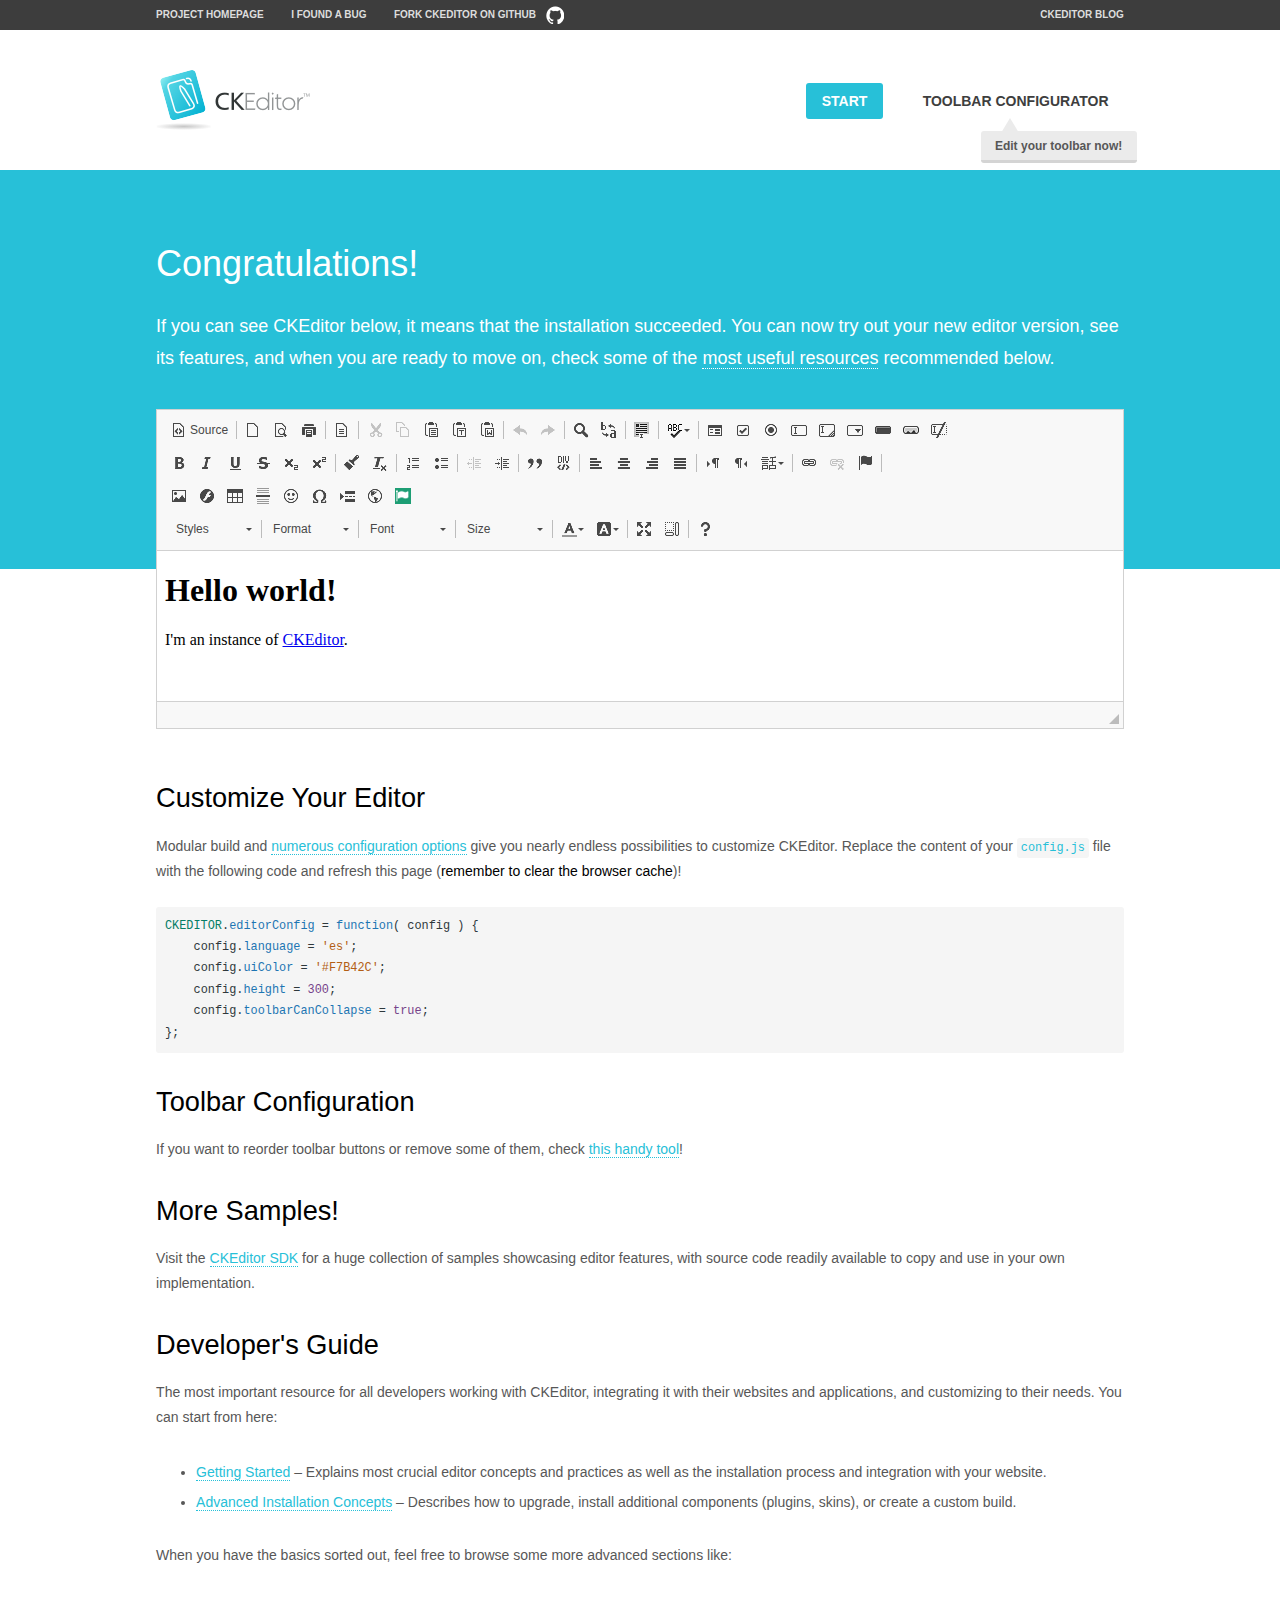
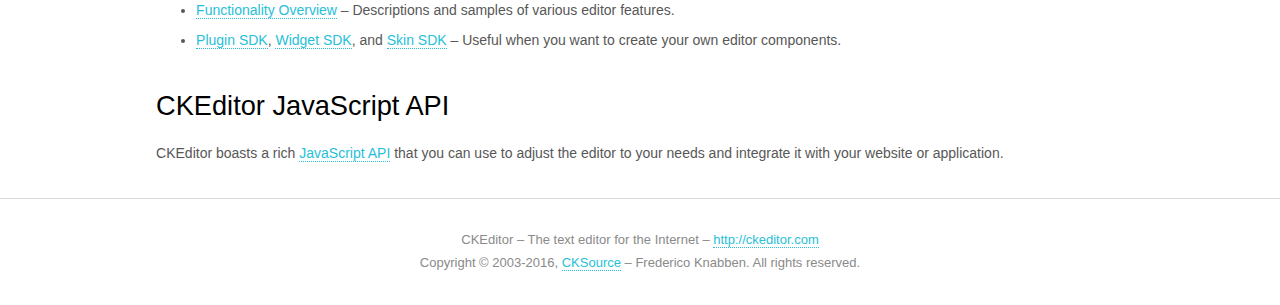
<file: admin/ckeditor/samples/index.html>
<!DOCTYPE html>
<!--
Copyright (c) 2003-2016, CKSource - Frederico Knabben. All rights reserved.
For licensing, see LICENSE.md or http://ckeditor.com/license
-->
<html>
<head>
	<meta charset="utf-8">
	<title>CKEditor Sample</title>
	<script src="../ckeditor.js"></script>
	<script src="js/sample.js"></script>
	<link rel="stylesheet" href="css/samples.css">
	<link rel="stylesheet" href="toolbarconfigurator/lib/codemirror/neo.css">
</head>
<body id="main">

<nav class="navigation-a">
	<div class="grid-container">
		<ul class="navigation-a-left grid-width-70">
			<li><a href="http://ckeditor.com">Project Homepage</a></li>
			<li><a href="http://dev.ckeditor.com/">I found a bug</a></li>
			<li><a href="http://github.com/ckeditor/ckeditor-dev" class="icon-pos-right icon-navigation-a-github">Fork CKEditor on GitHub</a></li>
		</ul>
		<ul class="navigation-a-right grid-width-30">
			<li><a href="http://ckeditor.com/blog-list">CKEditor Blog</a></li>
		</ul>
	</div>
</nav>

<header class="header-a">
	<div class="grid-container">
		<h1 class="header-a-logo grid-width-30">
			<a href="index.html"><img src="img/logo.png" alt="CKEditor Sample"></a>
		</h1>

		<nav class="navigation-b grid-width-70">
			<ul>
				<li><a href="index.html" class="button-a button-a-background">Start</a></li>
				<li><a href="toolbarconfigurator/index.html" class="button-a">Toolbar configurator <span class="balloon-a balloon-a-nw">Edit your toolbar now!</span></a></li>
			</ul>
		</nav>
	</div>
</header>

<main>
	<div class="adjoined-top">
		<div class="grid-container">
			<div class="content grid-width-100">
				<h1>Congratulations!</h1>
				<p>
					If you can see CKEditor below, it means that the installation succeeded.
					You can now try out your new editor version, see its features, and when you are ready to move on, check some of the <a href="#sample-customize">most useful resources</a> recommended below.
				</p>
			</div>
		</div>
	</div>
	<div class="adjoined-bottom">
		<div class="grid-container">
			<div class="grid-width-100">
				<div id="editor">
					<h1>Hello world!</h1>
					<p>I'm an instance of <a href="http://ckeditor.com">CKEditor</a>.</p>
				</div>
			</div>
		</div>
	</div>

	<div class="grid-container">
		<div class="content grid-width-100">
			<section id="sample-customize">
				<h2>Customize Your Editor</h2>
				<p>Modular build and <a href="http://docs.ckeditor.com/#!/guide/dev_configuration">numerous configuration options</a> give you nearly endless possibilities to customize CKEditor. Replace the content of your <code><a href="../config.js">config.js</a></code> file with the following code and refresh this page (<strong>remember to clear the browser cache</strong>)!</p>
		<pre class="cm-s-neo CodeMirror"><code><span style="padding-right: 0.1px;"><span class="cm-variable">CKEDITOR</span>.<span class="cm-property">editorConfig</span> <span class="cm-operator">=</span> <span class="cm-keyword">function</span>( <span class="cm-def">config</span> ) {</span>
<span style="padding-right: 0.1px;"><span class="cm-tab">	</span><span class="cm-variable-2">config</span>.<span class="cm-property">language</span> <span class="cm-operator">=</span> <span class="cm-string">'es'</span>;</span>
<span style="padding-right: 0.1px;"><span class="cm-tab">	</span><span class="cm-variable-2">config</span>.<span class="cm-property">uiColor</span> <span class="cm-operator">=</span> <span class="cm-string">'#F7B42C'</span>;</span>
<span style="padding-right: 0.1px;"><span class="cm-tab">	</span><span class="cm-variable-2">config</span>.<span class="cm-property">height</span> <span class="cm-operator">=</span> <span class="cm-number">300</span>;</span>
<span style="padding-right: 0.1px;"><span class="cm-tab">	</span><span class="cm-variable-2">config</span>.<span class="cm-property">toolbarCanCollapse</span> <span class="cm-operator">=</span> <span class="cm-atom">true</span>;</span>
<span style="padding-right: 0.1px;">};</span></code></pre>
			</section>

			<section>
				<h2>Toolbar Configuration</h2>
				<p>If you want to reorder toolbar buttons or remove some of them, check <a href="toolbarconfigurator/index.html">this handy tool</a>!</p>
			</section>

			<section>
				<h2>More Samples!</h2>
				<p>Visit the <a href="http://sdk.ckeditor.com">CKEditor SDK</a> for a huge collection of samples showcasing editor features, with source code readily available to copy and use in your own implementation.</p>
			</section>

			<section>
				<h2>Developer's Guide</h2>
				<p>The most important resource for all developers working with CKEditor, integrating it with their websites and applications, and customizing to their needs. You can start from here:</p>
				<ul>
					<li><a href="http://docs.ckeditor.com/#!/guide/dev_installation">Getting Started</a> &ndash; Explains most crucial editor concepts and practices as well as the installation process and integration with your website.</li>
					<li><a href="http://docs.ckeditor.com/#!/guide/dev_advanced_installation">Advanced Installation Concepts</a> &ndash; Describes how to upgrade, install additional components (plugins, skins), or create a custom build.</li>
				</ul>
					<p>When you have the basics sorted out, feel free to browse some more advanced sections like:</p>
				<ul>
					<li><a href="http://docs.ckeditor.com/#!/guide/dev_features">Functionality Overview</a> &ndash; Descriptions and samples of various editor features.</li>
					<li><a href="http://docs.ckeditor.com/#!/guide/plugin_sdk_intro">Plugin SDK</a>, <a href="http://docs.ckeditor.com/#!/guide/widget_sdk_intro">Widget SDK</a>, and <a href="http://docs.ckeditor.com/#!/guide/skin_sdk_intro">Skin SDK</a> &ndash; Useful when you want to create your own editor components.</li>
				</ul>
			</section>

			<section>
				<h2>CKEditor JavaScript API</h2>
				<p>CKEditor boasts a rich <a href="http://docs.ckeditor.com/#!/api">JavaScript API</a> that you can use to adjust the editor to your needs and integrate it with your website or application.</p>
			</section>
		</div>
	</div>
</main>

<footer class="footer-a grid-container">
	<div class="grid-container">
		<p class="grid-width-100">
			CKEditor &ndash; The text editor for the Internet &ndash; <a class="samples" href="http://ckeditor.com/">http://ckeditor.com</a>
		</p>
		<p class="grid-width-100" id="copy">
			Copyright &copy; 2003-2016, <a class="samples" href="http://cksource.com/">CKSource</a> &ndash; Frederico Knabben. All rights reserved.
		</p>
	</div>
</footer>
<script>
	initSample();
</script>

</body>
</html>
</file>
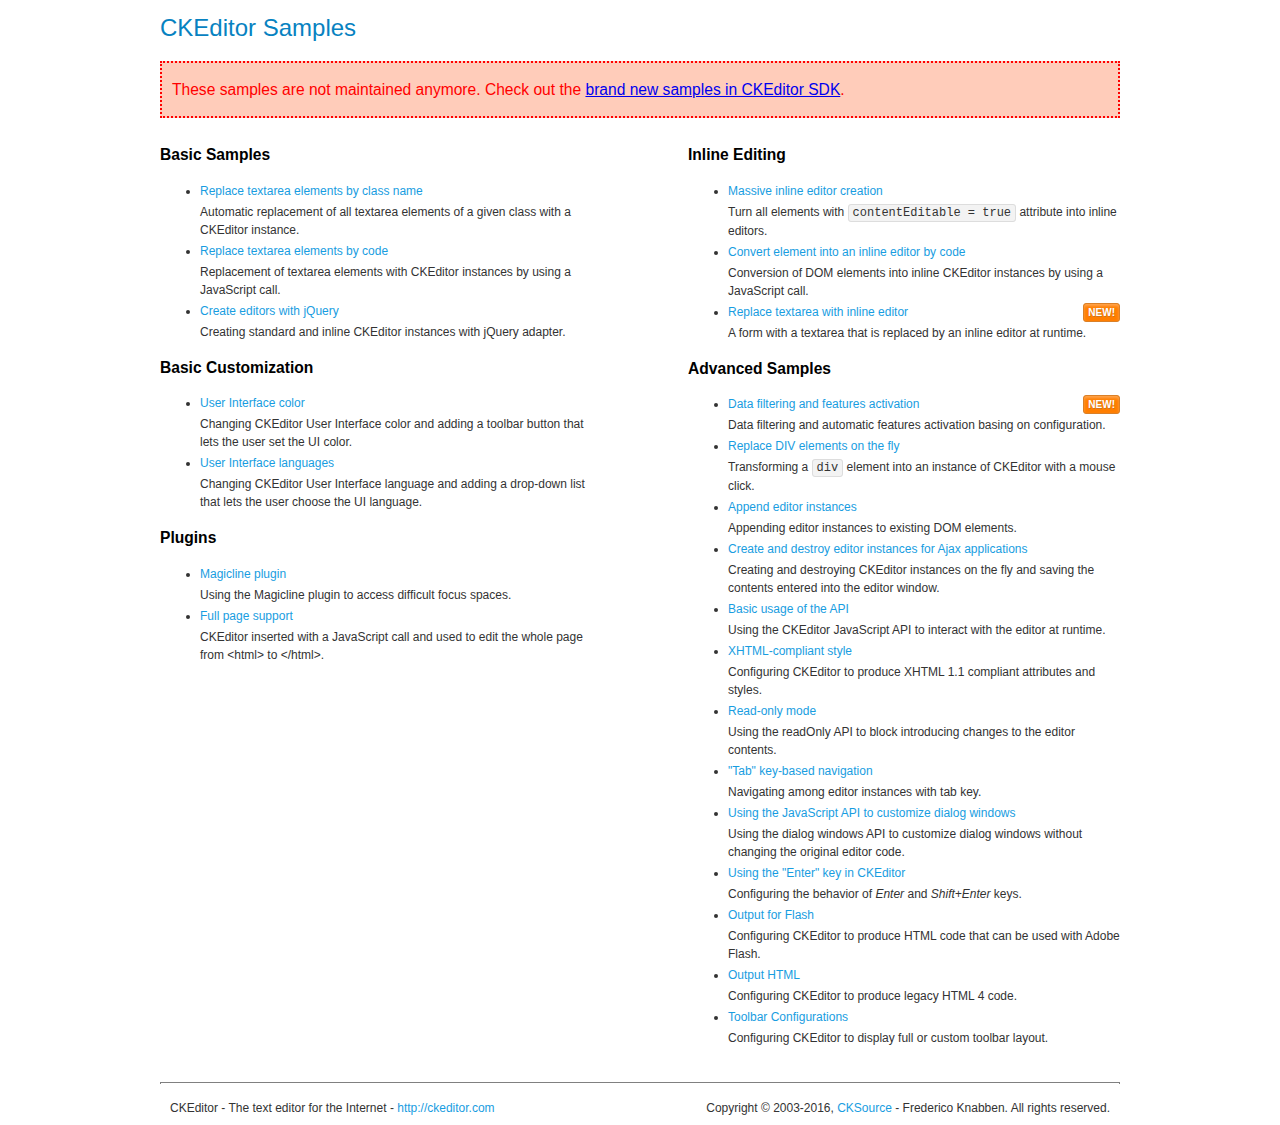
<file: admin/ckeditor/samples/old/index.html>
<!DOCTYPE html>
<!--
Copyright (c) 2003-2016, CKSource - Frederico Knabben. All rights reserved.
For licensing, see LICENSE.md or http://ckeditor.com/license
-->
<html>
<head>
	<meta charset="utf-8">
	<title>CKEditor Samples</title>
	<link rel="stylesheet" href="sample.css">
</head>
<body>
	<h1 class="samples">
		CKEditor Samples
	</h1>
	<div class="warning deprecated">
		These samples are not maintained anymore. Check out the <a href="http://sdk.ckeditor.com/">brand new samples in CKEditor SDK</a>.
	</div>
	<div class="twoColumns">
		<div class="twoColumnsLeft">
			<h2 class="samples">
				Basic Samples
			</h2>
			<dl class="samples">
				<dt><a class="samples" href="replacebyclass.html">Replace textarea elements by class name</a></dt>
				<dd>Automatic replacement of all textarea elements of a given class with a CKEditor instance.</dd>

				<dt><a class="samples" href="replacebycode.html">Replace textarea elements by code</a></dt>
				<dd>Replacement of textarea elements with CKEditor instances by using a JavaScript call.</dd>

				<dt><a class="samples" href="jquery.html">Create editors with jQuery</a></dt>
				<dd>Creating standard and inline CKEditor instances with jQuery adapter.</dd>
			</dl>

			<h2 class="samples">
				Basic Customization
			</h2>
			<dl class="samples">
				<dt><a class="samples" href="uicolor.html">User Interface color</a></dt>
				<dd>Changing CKEditor User Interface color and adding a toolbar button that lets the user set the UI color.</dd>

				<dt><a class="samples" href="uilanguages.html">User Interface languages</a></dt>
				<dd>Changing CKEditor User Interface language and adding a drop-down list that lets the user choose the UI language.</dd>
			</dl>


			<h2 class="samples">Plugins</h2>
<dl class="samples">
<dt><a class="samples" href="magicline/magicline.html">Magicline plugin</a></dt>
<dd>Using the Magicline plugin to access difficult focus spaces.</dd>

<dt><a class="samples" href="wysiwygarea/fullpage.html">Full page support</a></dt>
<dd>CKEditor inserted with a JavaScript call and used to edit the whole page from &lt;html&gt; to &lt;/html&gt;.</dd>
</dl>
		</div>
		<div class="twoColumnsRight">
			<h2 class="samples">
				Inline Editing
			</h2>
			<dl class="samples">
				<dt><a class="samples" href="inlineall.html">Massive inline editor creation</a></dt>
				<dd>Turn all elements with <code>contentEditable = true</code> attribute into inline editors.</dd>

				<dt><a class="samples" href="inlinebycode.html">Convert element into an inline editor by code</a></dt>
				<dd>Conversion of DOM elements into inline CKEditor instances by using a JavaScript call.</dd>

				<dt><a class="samples" href="inlinetextarea.html">Replace textarea with inline editor</a> <span class="new">New!</span></dt>
				<dd>A form with a textarea that is replaced by an inline editor at runtime.</dd>

				
			</dl>

			<h2 class="samples">
				Advanced Samples
			</h2>
			<dl class="samples">
				<dt><a class="samples" href="datafiltering.html">Data filtering and features activation</a> <span class="new">New!</span></dt>
				<dd>Data filtering and automatic features activation basing on configuration.</dd>

				<dt><a class="samples" href="divreplace.html">Replace DIV elements on the fly</a></dt>
				<dd>Transforming a <code>div</code> element into an instance of CKEditor with a mouse click.</dd>

				<dt><a class="samples" href="appendto.html">Append editor instances</a></dt>
				<dd>Appending editor instances to existing DOM elements.</dd>

				<dt><a class="samples" href="ajax.html">Create and destroy editor instances for Ajax applications</a></dt>
				<dd>Creating and destroying CKEditor instances on the fly and saving the contents entered into the editor window.</dd>

				<dt><a class="samples" href="api.html">Basic usage of the API</a></dt>
				<dd>Using the CKEditor JavaScript API to interact with the editor at runtime.</dd>

				<dt><a class="samples" href="xhtmlstyle.html">XHTML-compliant style</a></dt>
				<dd>Configuring CKEditor to produce XHTML 1.1 compliant attributes and styles.</dd>

				<dt><a class="samples" href="readonly.html">Read-only mode</a></dt>
				<dd>Using the readOnly API to block introducing changes to the editor contents.</dd>

				<dt><a class="samples" href="tabindex.html">"Tab" key-based navigation</a></dt>
				<dd>Navigating among editor instances with tab key.</dd>


				
<dt><a class="samples" href="dialog/dialog.html">Using the JavaScript API to customize dialog windows</a></dt>
<dd>Using the dialog windows API to customize dialog windows without changing the original editor code.</dd>

<dt><a class="samples" href="enterkey/enterkey.html">Using the &quot;Enter&quot; key in CKEditor</a></dt>
<dd>Configuring the behavior of <em>Enter</em> and <em>Shift+Enter</em> keys.</dd>

<dt><a class="samples" href="htmlwriter/outputforflash.html">Output for Flash</a></dt>
<dd>Configuring CKEditor to produce HTML code that can be used with Adobe Flash.</dd>

<dt><a class="samples" href="htmlwriter/outputhtml.html">Output HTML</a></dt>
<dd>Configuring CKEditor to produce legacy HTML 4 code.</dd>

<dt><a class="samples" href="toolbar/toolbar.html">Toolbar Configurations</a></dt>
<dd>Configuring CKEditor to display full or custom toolbar layout.</dd>

			</dl>
		</div>
	</div>
	<div id="footer">
		<hr>
		<p>
			CKEditor - The text editor for the Internet - <a class="samples" href="http://ckeditor.com/">http://ckeditor.com</a>
		</p>
		<p id="copy">
			Copyright &copy; 2003-2016, <a class="samples" href="http://cksource.com/">CKSource</a> - Frederico Knabben. All rights reserved.
		</p>
	</div>
</body>
</html>
</file>
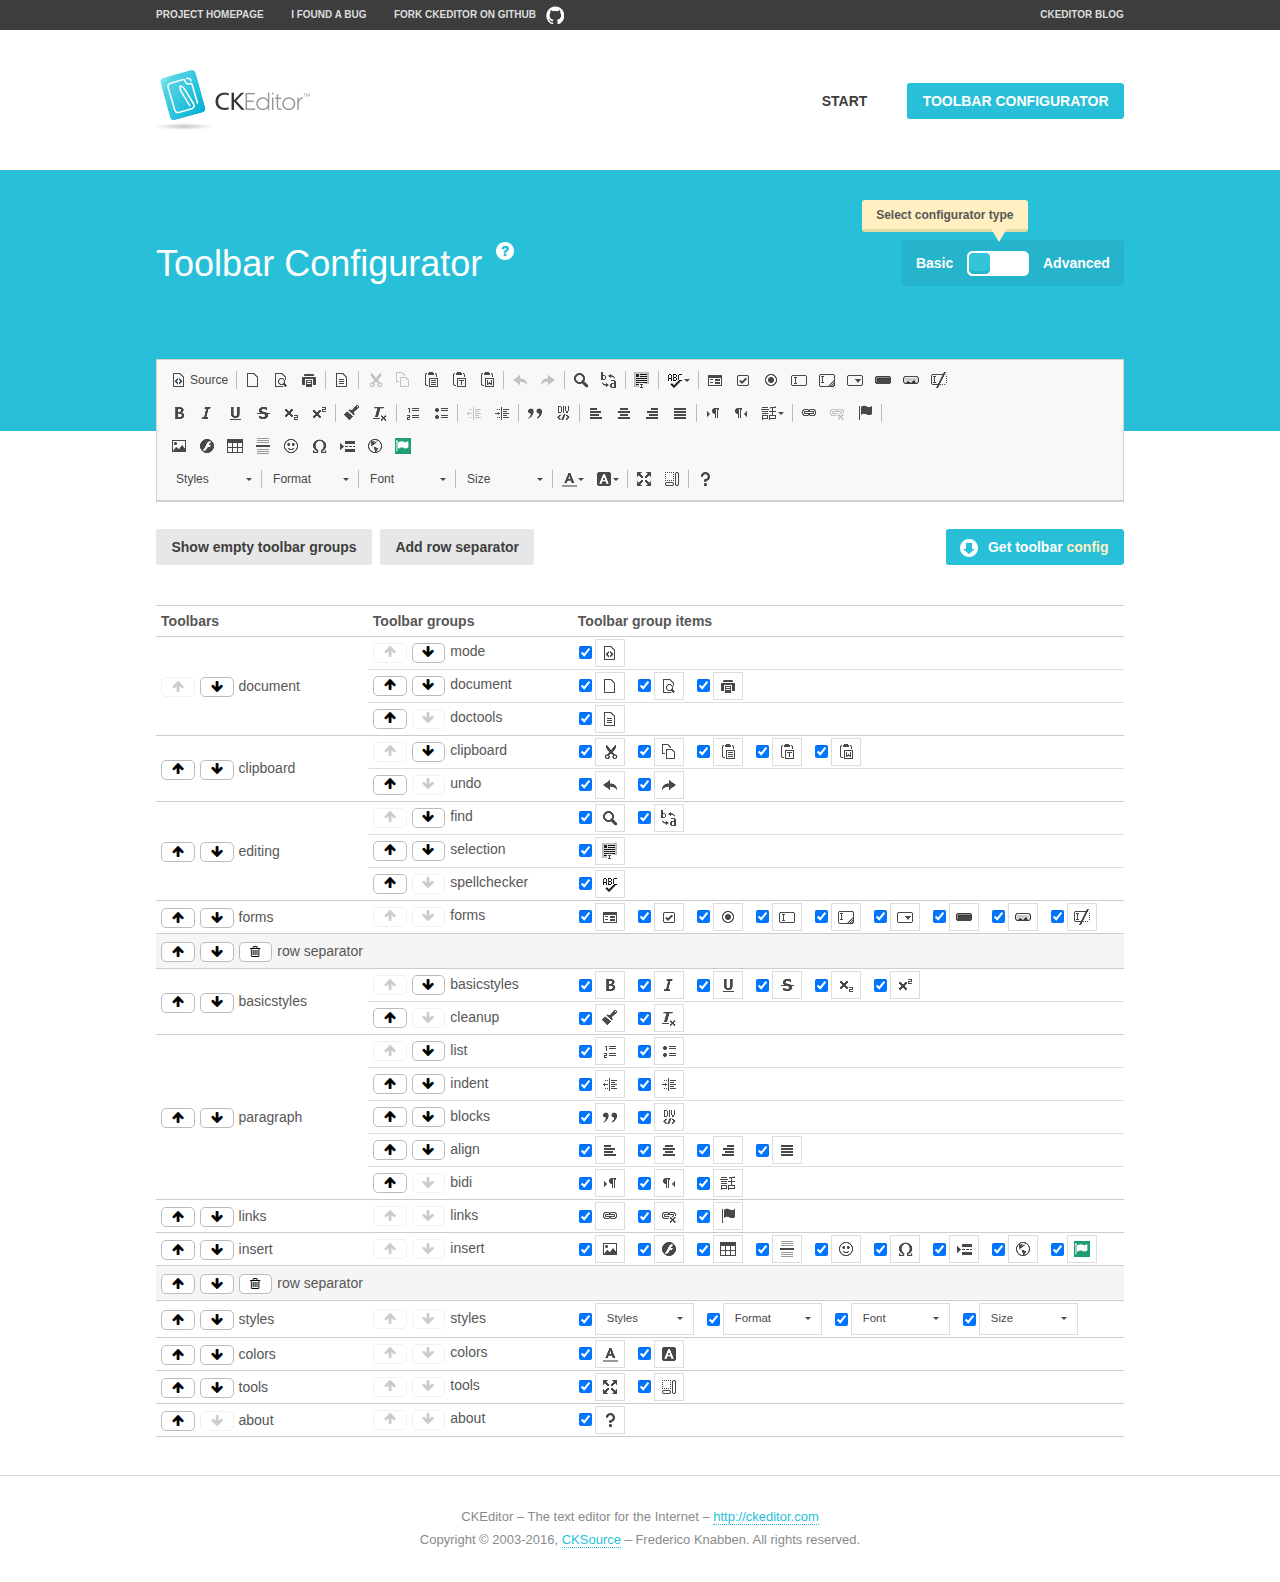
<file: admin/ckeditor/samples/toolbarconfigurator/index.html>
<!DOCTYPE html>
<!--
Copyright (c) 2003-2016, CKSource - Frederico Knabben. All rights reserved.
For licensing, see LICENSE.md or http://ckeditor.com/license
-->
<!--[if IE 8]><html class="ie8"><![endif]-->
<!--[if gt IE 8]><html><![endif]-->
<!--[if !IE]><!--><html><!--<![endif]-->
<head>
	<meta charset="utf-8">
	<title>Toolbar Configurator</title>
	<script src="../../ckeditor.js"></script>
	<script>
		if ( CKEDITOR.env.ie && CKEDITOR.env.version < 9 )
			CKEDITOR.tools.enableHtml5Elements( document );
	</script>
	<link rel="stylesheet" href="lib/codemirror/codemirror.css">
	<link rel="stylesheet" href="lib/codemirror/show-hint.css">
	<link rel="stylesheet" href="lib/codemirror/neo.css">
	<link rel="stylesheet" href="css/fontello.css">
	<link rel="stylesheet" href="../css/samples.css">
</head>
<body id="toolbar">

<nav class="navigation-a">
	<div class="grid-container">
		<ul class="navigation-a-left grid-width-70">
			<li><a href="http://ckeditor.com">Project Homepage</a></li>
			<li><a href="http://dev.ckeditor.com/">I found a bug</a></li>
			<li><a href="http://github.com/ckeditor/ckeditor-dev" class="icon-pos-right icon-navigation-a-github">Fork CKEditor on GitHub</a></li>
		</ul>
		<ul class="navigation-a-right grid-width-30">
			<li><a href="http://ckeditor.com/blog-list">CKEditor Blog</a></li>
		</ul>
	</div>
</nav>

<header class="header-a">
	<div class="grid-container">
		<h1 class="header-a-logo grid-width-30">
			<a href="../index.html"><img src="../img/logo.png" alt="CKEditor Logo"></a>
		</h1>
		<nav class="navigation-b grid-width-70">
			<ul>
				<li><a href="../index.html"  class="button-a">Start</a></li>
				<li><a href="index.html"  class="button-a button-a-background">Toolbar configurator</a></li>
			</ul>
		</nav>
	</div>
</header>

<main>
	<div class="adjoined-top">
		<div class="grid-container">
			<div class="content grid-width-100">
				<div class="grid-container-nested">
					<h1 class="grid-width-60">
						Toolbar Configurator
						<a href="#help-content" type="button" title="Configurator help" id="help" class="button-a button-a-background button-a-no-text icon-pos-left icon-question-mark">Help</a>
					</h1>

					<div class="grid-width-40 grid-switch-magic">
						<div class="switch">
							<span class="balloon-a balloon-a-se">Select configurator type</span>
							<input type="radio" name="radio" data-num="1" id="radio-basic" />
							<input type="radio" name="radio" data-num="2" id="radio-advanced" />
							<label data-for="1" for="radio-basic">Basic</label>
							<span class="switch-inner">
								<span class="handler"></span>
							</span>
							<label data-for="2" for="radio-advanced">Advanced</label>
						</div>
					</div>
				</div>
			</div>
		</div>
	</div>
	<div class="adjoined-bottom">
		<div class="grid-container">
			<div class="grid-width-100">
				<div class="editors-container">
					<div id="editor-basic"></div>
					<div id="editor-advanced"></div>
				</div>
			</div>
		</div>
	</div>

	<div class="grid-container configurator">
		<div class="content grid-width-100">
			<div class="configurator">
				<div>
					<div id="toolbarModifierWrapper"></div>
				</div>
			</div>
		</div>
	</div>

	<div id="help-content">
		<div class="grid-container">
			<div class="grid-width-100">
				<h2>What Am I Doing Here?</h2>

				<div class="grid-container grid-container-nested">
					<div class="basic">
						<div class="grid-width-50">
							<p>Arrange <a href="http://docs.ckeditor.com/#!/api/CKEDITOR.config-cfg-toolbarGroups">toolbar groups</a>, toggle <a href="http://docs.ckeditor.com/#!/api/CKEDITOR.config-cfg-removeButtons">button visibility</a> according to your needs and get your toolbar configuration.</p>
							<p>You can replace the content of the <a href="../../config.js"><code>config.js</code></a> file with the generated configuration. If you already set some configuration options you will need to merge both configurations.</p>
						</div>
						<div class="grid-width-50">
							<p>Read more about different ways of <a href="http://docs.ckeditor.com/#!/guide/dev_configuration">setting configuration</a> and do not forget about <strong>clearing browser cache</strong>.</p>
							<p>Arranging toolbar groups is the recommended way of configuring the toolbar, but if you need more freedom you can use the <a href="#advanced">advanced configurator</a>.</p>
						</div>
					</div>
					<div class="advanced" style="display: none;">
						<div class="grid-width-50">
							<p>With this code editor you can edit your <a href="http://docs.ckeditor.com/#!/api/CKEDITOR.config-cfg-toolbar">toolbar configuration</a> live.</p>
							<p>You can replace the content of the <a href="../../config.js"><code>config.js</code></a> file with the generated configuration. If you already set some configuration options you will need to merge both configurations.</p>
						</div>
						<div class="grid-width-50">
							<p>Read more about different ways of <a href="http://docs.ckeditor.com/#!/guide/dev_configuration">setting configuration</a> and do not forget about <strong>clearing browser cache</strong>.</p>
						</div>
					</div>
				</div>

				<p class="grid-container grid-container-nested">
					<button type="button" class="help-content-close grid-width-100 button-a button-a-background">Got it. Let's play!</button>
				</p>
			</div>
		</div>
	</div>
</main>

<footer class="footer-a grid-container">
	<p class="grid-width-100">
		CKEditor &ndash; The text editor for the Internet &ndash; <a class="samples" href="http://ckeditor.com/">http://ckeditor.com</a>
	</p>
	<p class="grid-width-100" id="copy">
		Copyright &copy; 2003-2016, <a class="samples" href="http://cksource.com/">CKSource</a> &ndash; Frederico Knabben. All rights reserved.
	</p>
</footer>

<script src="lib/codemirror/codemirror.js"></script>
<script src="lib/codemirror/javascript.js"></script>
<script src="lib/codemirror/show-hint.js"></script>

<script src="js/fulltoolbareditor.js"></script>
<script src="js/abstracttoolbarmodifier.js"></script>
<script src="js/toolbarmodifier.js"></script>
<script src="js/toolbartextmodifier.js"></script>
<script src="../js/sf.js"></script>

<script>
	( function() {
		'use strict';

		var mode = ( window.location.hash.substr( 1 ) === 'advanced' ) ? 'advanced' : 'basic',
			configuratorSection = CKEDITOR.document.findOne( 'main > .grid-container.configurator' ),
			basicInstruction = CKEDITOR.document.findOne( '#help-content .basic' ),
			advancedInstruction = CKEDITOR.document.findOne( '#help-content .advanced' ),

			// Configurator mode switcher.
			modeSwitchBasic = CKEDITOR.document.getById( 'radio-basic' ),
			modeSwitchAdvanced = CKEDITOR.document.getById( 'radio-advanced' );

		// Initial setup
		function updateSwitcher() {
			if ( mode === 'advanced' ) {
				modeSwitchAdvanced.$.checked = true;
			} else {
				modeSwitchBasic.$.checked = true;
			}
		}

		updateSwitcher();

		CKEDITOR.document.getWindow().on( 'hashchange', function( e ) {
			var hash = window.location.hash.substr( 1 );
			if ( !( hash === 'advanced' || hash === 'basic' ) ) {
				return;
			}
			mode = hash;
			onToolbarsDone( mode );
		} );

		CKEDITOR.document.getWindow().on( 'resize', function() {
			updateToolbar( ( mode === 'basic' ? toolbarModifier : toolbarTextModifier )[ 'editorInstance' ] );
		} );

		function onRefresh( modifier ) {
			modifier = modifier || this;

			if ( mode === 'basic' && modifier instanceof ToolbarConfigurator.ToolbarTextModifier ) {
				return;
			}

			// CodeMirror container becomes visible, so we need to refresh and to avoid rendering problems.
			if ( mode === 'advanced' && modifier instanceof ToolbarConfigurator.ToolbarTextModifier ) {
				modifier.codeContainer.refresh();
			}

			updateToolbar( modifier.editorInstance );
		}

		function updateToolbar( editor ) {
			var editorContainer = editor.container;

			// Not always editor is loaded.
			if ( !editorContainer ) {
				return;
			}

			var displayStyle = editorContainer.getStyle( 'display' );

			editorContainer.setStyle( 'display', 'block' );

			var newHeight = editorContainer.getSize( 'height' );

			var newMarginTop = parseInt( editorContainer.getComputedStyle( 'margin-top' ), 10 );
			newMarginTop = ( isNaN( newMarginTop ) ? 0 : Number( newMarginTop ) );

			var newMarginBottom = parseInt( editorContainer.getComputedStyle( 'margin-bottom' ), 10 );
			newMarginBottom = ( isNaN( newMarginBottom ) ? 0 : Number( newMarginBottom ) );

			var result = newHeight + newMarginTop + newMarginBottom;

			editorContainer.setStyle( 'display', displayStyle );

			editor.container.getAscendant( 'div' ).setStyle( 'height', result + 'px' );
		}

		var toolbarModifier = new ToolbarConfigurator.ToolbarModifier( 'editor-basic' );

		var done = 0;
		toolbarModifier.init( onToolbarInit );
		toolbarModifier.onRefresh = onRefresh;

		CKEDITOR.document.getById( 'toolbarModifierWrapper' ).append( toolbarModifier.mainContainer );

		var toolbarTextModifier = new ToolbarConfigurator.ToolbarTextModifier( 'editor-advanced' );
		toolbarTextModifier.init( onToolbarInit );
		toolbarTextModifier.onRefresh = onRefresh;

		function onToolbarInit() {
			if ( ++done === 2 ) {
				onToolbarsDone();

				positionSticky.watch( CKEDITOR.document.findOne( '.toolbar' ), function() {
					return mode === 'advanced';
				} );
			}
		}

		function onToolbarsDone() {
			if ( mode === 'basic' ) {
				toggleModeBasic( false );
			} else {
				toggleModeAdvanced( false );
			}

			updateSwitcher();

			setTimeout( function() {
				CKEDITOR.document.findOne( '.editors-container' ).addClass( 'active' );
				CKEDITOR.document.findOne( '#toolbarModifierWrapper' ).addClass( 'active' );
			}, 200 );
		}

		CKEDITOR.document.getById( 'toolbarModifierWrapper' ).append( toolbarTextModifier.mainContainer );

		function toogleModeSwitch( onElement, offElement, onModifier, offModifier ) {
			onElement.addClass( 'fancy-button-active' );
			offElement.removeClass( 'fancy-button-active' );

			onModifier.showUI();
			offModifier.hideUI();
		}

		function toggleModeBasic( callOnRefresh ) {
			callOnRefresh = ( callOnRefresh !== false );
			mode = 'basic';
			window.location.hash = '#basic';
			toogleModeSwitch( modeSwitchBasic, modeSwitchAdvanced, toolbarModifier, toolbarTextModifier );

			configuratorSection.removeClass( 'freed-width' );
			basicInstruction.show();
			advancedInstruction.hide();

			callOnRefresh && onRefresh( toolbarModifier );
		}

		function toggleModeAdvanced( callOnRefresh ) {
			callOnRefresh = ( callOnRefresh !== false );
			mode = 'advanced';
			window.location.hash = '#advanced';
			toogleModeSwitch( modeSwitchAdvanced, modeSwitchBasic, toolbarTextModifier, toolbarModifier );

			configuratorSection.addClass( 'freed-width' );
			advancedInstruction.show();
			basicInstruction.hide();

			callOnRefresh && onRefresh( toolbarTextModifier );
		}

		modeSwitchBasic.on( 'click', toggleModeBasic );
		modeSwitchAdvanced.on( 'click', toggleModeAdvanced );

		//
		// Position:sticky for the toolbar.
		//

		// Will make elements behave like they were styled with position:sticky.
		var positionSticky = {
			// Store object: {
			// 		element: CKEDITOR.dom.element, // Element which will float.
			// 		placeholder: CKEDITOR.dom.element, // Placeholder which is place to prevent page bounce.
			// 		isFixed: boolean // Whether element float now.
			// }
			watched: [],

			active: [],

			staticContainer: null,

			init: function() {
				var element = CKEDITOR.dom.element.createFromHtml(
					'<div class="staticContainer">' +
						'<div class="grid-container" >' +
							'<div class="grid-width-100">' +
								'<div class="inner"></div>' +
							'</div>' +
						'</div>' +
					'</div>' );

				this.staticContainer = element.findOne( '.inner' );

				CKEDITOR.document.getBody().append( element );
			},

			watch: function( element, preventFunc ) {
				this.watched.push( {
					element: element,
					placeholder: new CKEDITOR.dom.element( 'div' ),
					isFixed: false,
					preventFunc: preventFunc
				} );
			},

			checkAll: function() {
				for ( var i = 0; i < this.watched.length; i++ ) {
					this.check( this.watched[ i ] );
				}
			},

			check: function( element ) {
				var isFixed = element.isFixed;
				var shouldBeFixed = this.shouldBeFixed( element );

				// Nothing to be done.
				if ( isFixed === shouldBeFixed ) {
					return;
				}

				var placeholder = element.placeholder;

				if ( isFixed ) {
					// Unfixing.

					element.element.insertBefore( placeholder );
					placeholder.remove();

					element.element.removeStyle( 'margin' );

					this.active.splice( CKEDITOR.tools.indexOf( this.active, element ), 1 );

				} else {
					// Fixing.
					placeholder.setStyle( 'width', element.element.getSize( 'width' ) + 'px' );
					placeholder.setStyle( 'height', element.element.getSize( 'height' ) + 'px' );
					placeholder.setStyle( 'margin-bottom', element.element.getComputedStyle( 'margin-bottom' ) );
					placeholder.setStyle( 'display', element.element.getComputedStyle( 'display' ) );
					placeholder.insertAfter( element.element );

					this.staticContainer.append( element.element );

					this.active.push( element );
				}

				element.isFixed = !element.isFixed;
			},

			shouldBeFixed: function( element ) {
				if ( element.preventFunc && element.preventFunc() ) {
					return false;
				}

				// If element is already fixed we are checking it's placeholder.
				var related = ( element.isFixed ? element.placeholder : element.element ),
					clientRect = related.$.getBoundingClientRect(),
					staticHeight = this.staticContainer.getSize('height' ),
					elemHeight = element.element.getSize( 'height' );

				if ( element.isFixed ) {
					return ( clientRect.top + elemHeight < staticHeight );
				} else {
					return ( clientRect.top < staticHeight );
				}
			}
		};

		positionSticky.init();

		CKEDITOR.document.getWindow().on( 'scroll',
			new CKEDITOR.tools.eventsBuffer( 100, positionSticky.checkAll, positionSticky ).input
		);

		// Make the toolbar sticky.
		positionSticky.watch( CKEDITOR.document.findOne( '.editors-container' ) );

		// Help button and help-content.
		( function() {
			var helpButton = CKEDITOR.document.getById( 'help' ),
				helpContent = CKEDITOR.document.getById( 'help-content' );

			// Don't show help button on IE8 because it's unsupported by Pico Modal.
			if ( CKEDITOR.env.ie && CKEDITOR.env.version == 8 ) {
				helpButton.hide();
			} else {
				// Display help modal when the button is clicked.
				helpButton.on( 'click', function( evt ) {
					SF.modal( {
						// Clone modal content from DOM.
						content: helpContent.getHtml(),

						afterCreate: function( modal ) {
							// Enable modal content button to close the modal.
							new CKEDITOR.dom.element( modal.modalElem() ).findOne( '.help-content-close' ).once( 'click', modal.close );
						}
					} ).show();
				} );
			}
		} )();
	} )();
</script>
</body>
</html>
</file>
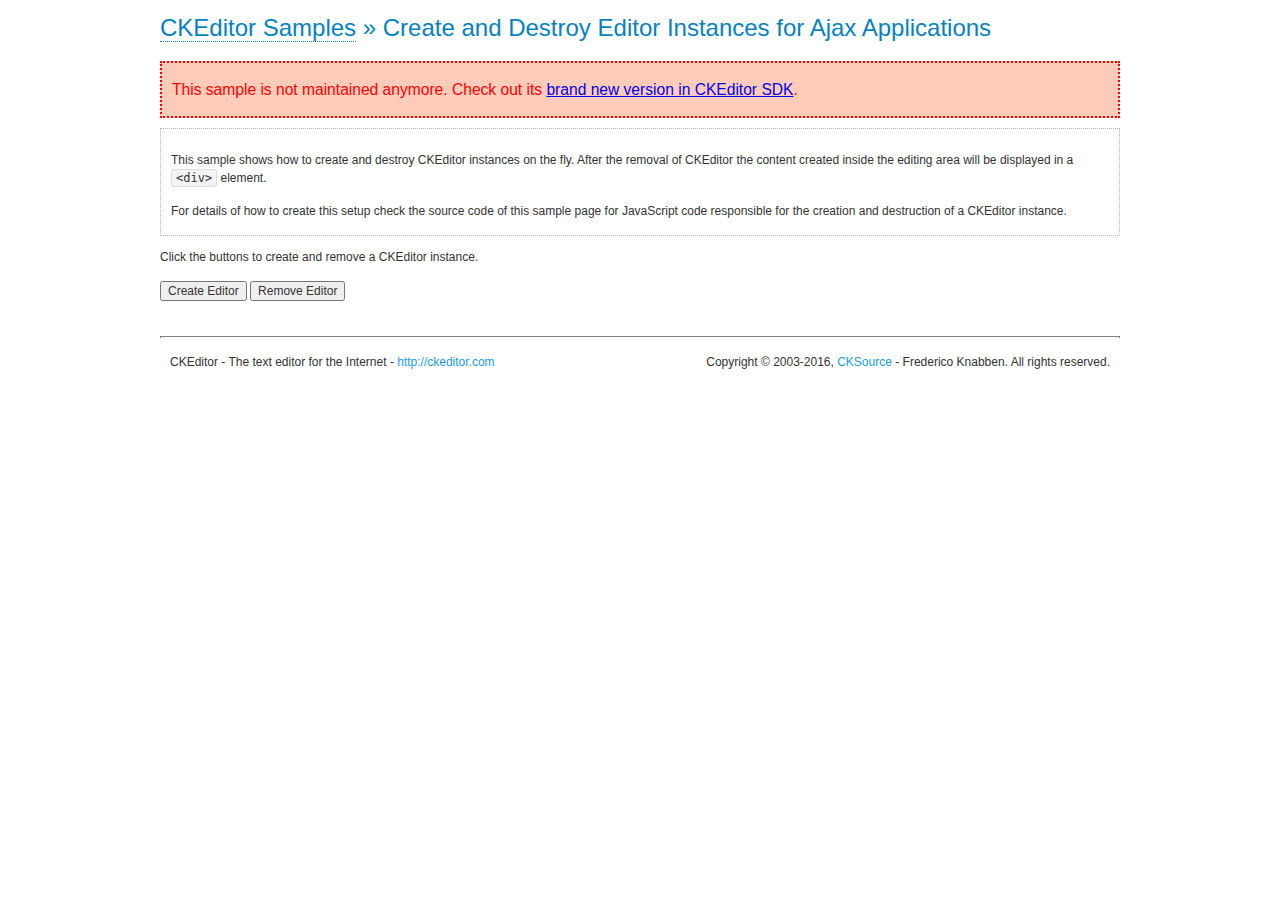
<file: admin/ckeditor/samples/old/ajax.html>
<!DOCTYPE html>
<!--
Copyright (c) 2003-2016, CKSource - Frederico Knabben. All rights reserved.
For licensing, see LICENSE.md or http://ckeditor.com/license
-->
<html>
<head>
	<meta charset="utf-8">
	<title>Ajax &mdash; CKEditor Sample</title>
	<script src="../../ckeditor.js"></script>
	<link rel="stylesheet" href="sample.css">
	<script>

		var editor, html = '';

		function createEditor() {
			if ( editor )
				return;

			// Create a new editor inside the <div id="editor">, setting its value to html
			var config = {};
			editor = CKEDITOR.appendTo( 'editor', config, html );
		}

		function removeEditor() {
			if ( !editor )
				return;

			// Retrieve the editor contents. In an Ajax application, this data would be
			// sent to the server or used in any other way.
			document.getElementById( 'editorcontents' ).innerHTML = html = editor.getData();
			document.getElementById( 'contents' ).style.display = '';

			// Destroy the editor.
			editor.destroy();
			editor = null;
		}

	</script>
</head>
<body>
	<h1 class="samples">
		<a href="index.html">CKEditor Samples</a> &raquo; Create and Destroy Editor Instances for Ajax Applications
	</h1>
	<div class="warning deprecated">
		This sample is not maintained anymore. Check out its <a href="http://sdk.ckeditor.com/samples/saveajax.html">brand new version in CKEditor SDK</a>.
	</div>
	<div class="description">
		<p>
			This sample shows how to create and destroy CKEditor instances on the fly. After the removal of CKEditor the content created inside the editing
			area will be displayed in a <code>&lt;div&gt;</code> element.
		</p>
		<p>
			For details of how to create this setup check the source code of this sample page
			for JavaScript code responsible for the creation and destruction of a CKEditor instance.
		</p>
	</div>
	<p>Click the buttons to create and remove a CKEditor instance.</p>
	<p>
		<input onclick="createEditor();" type="button" value="Create Editor">
		<input onclick="removeEditor();" type="button" value="Remove Editor">
	</p>
	<!-- This div will hold the editor. -->
	<div id="editor">
	</div>
	<div id="contents" style="display: none">
		<p>
			Edited Contents:
		</p>
		<!-- This div will be used to display the editor contents. -->
		<div id="editorcontents">
		</div>
	</div>
	<div id="footer">
		<hr>
		<p>
			CKEditor - The text editor for the Internet - <a class="samples" href="http://ckeditor.com/">http://ckeditor.com</a>
		</p>
		<p id="copy">
			Copyright &copy; 2003-2016, <a class="samples" href="http://cksource.com/">CKSource</a> - Frederico
			Knabben. All rights reserved.
		</p>
	</div>
</body>
</html>
</file>
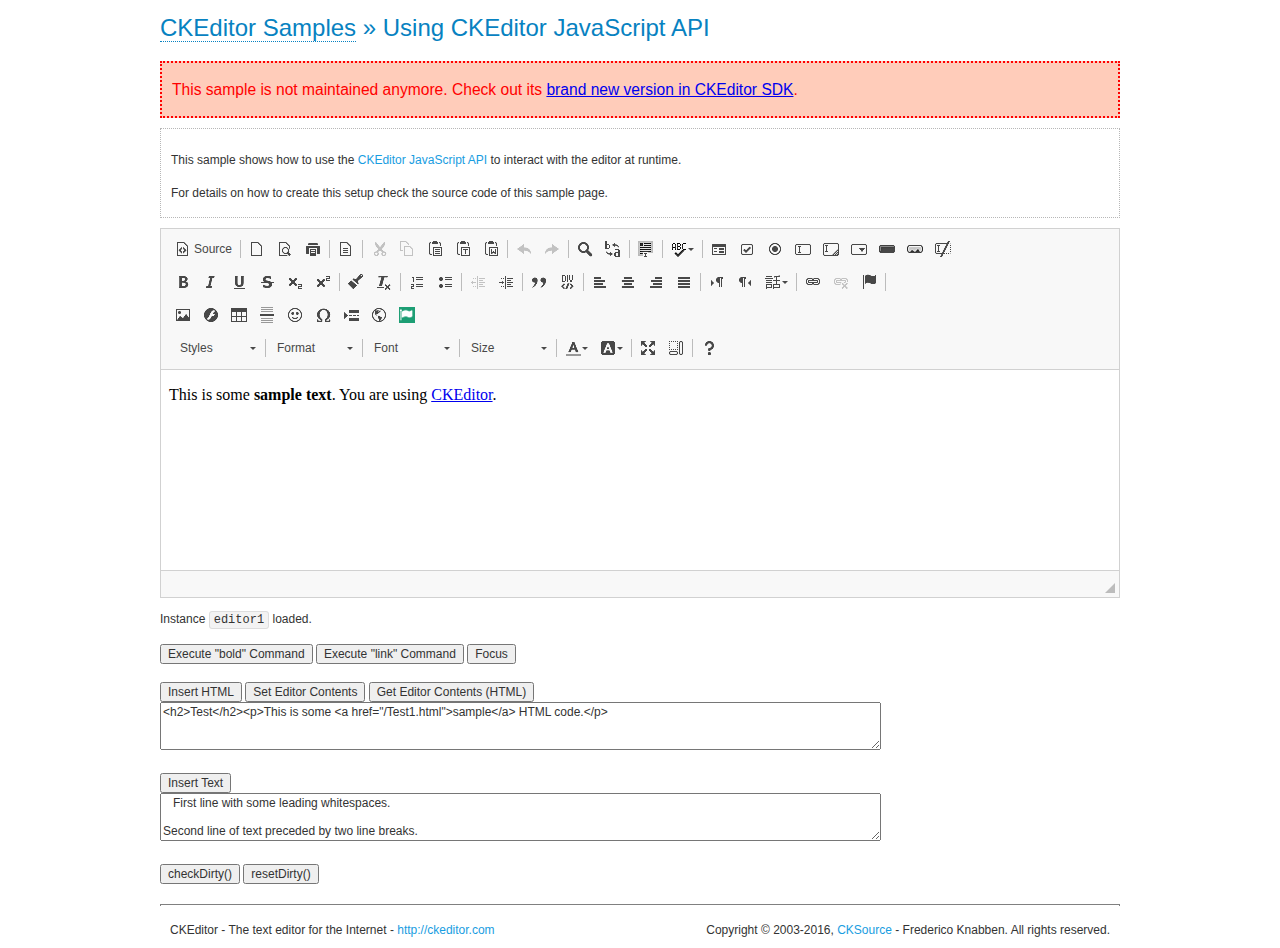
<file: admin/ckeditor/samples/old/api.html>
<!DOCTYPE html>
<!--
Copyright (c) 2003-2016, CKSource - Frederico Knabben. All rights reserved.
For licensing, see LICENSE.md or http://ckeditor.com/license
-->
<html>
<head>
	<meta charset="utf-8">
	<title>API Usage &mdash; CKEditor Sample</title>
	<script src="../../ckeditor.js"></script>
	<link href="sample.css" rel="stylesheet">
	<script>

// The instanceReady event is fired, when an instance of CKEditor has finished
// its initialization.
CKEDITOR.on( 'instanceReady', function( ev ) {
	// Show the editor name and description in the browser status bar.
	document.getElementById( 'eMessage' ).innerHTML = 'Instance <code>' + ev.editor.name + '<\/code> loaded.';

	// Show this sample buttons.
	document.getElementById( 'eButtons' ).style.display = 'block';
});

function InsertHTML() {
	// Get the editor instance that we want to interact with.
	var editor = CKEDITOR.instances.editor1;
	var value = document.getElementById( 'htmlArea' ).value;

	// Check the active editing mode.
	if ( editor.mode == 'wysiwyg' )
	{
		// Insert HTML code.
		// http://docs.ckeditor.com/#!/api/CKEDITOR.editor-method-insertHtml
		editor.insertHtml( value );
	}
	else
		alert( 'You must be in WYSIWYG mode!' );
}

function InsertText() {
	// Get the editor instance that we want to interact with.
	var editor = CKEDITOR.instances.editor1;
	var value = document.getElementById( 'txtArea' ).value;

	// Check the active editing mode.
	if ( editor.mode == 'wysiwyg' )
	{
		// Insert as plain text.
		// http://docs.ckeditor.com/#!/api/CKEDITOR.editor-method-insertText
		editor.insertText( value );
	}
	else
		alert( 'You must be in WYSIWYG mode!' );
}

function SetContents() {
	// Get the editor instance that we want to interact with.
	var editor = CKEDITOR.instances.editor1;
	var value = document.getElementById( 'htmlArea' ).value;

	// Set editor contents (replace current contents).
	// http://docs.ckeditor.com/#!/api/CKEDITOR.editor-method-setData
	editor.setData( value );
}

function GetContents() {
	// Get the editor instance that you want to interact with.
	var editor = CKEDITOR.instances.editor1;

	// Get editor contents
	// http://docs.ckeditor.com/#!/api/CKEDITOR.editor-method-getData
	alert( editor.getData() );
}

function ExecuteCommand( commandName ) {
	// Get the editor instance that we want to interact with.
	var editor = CKEDITOR.instances.editor1;

	// Check the active editing mode.
	if ( editor.mode == 'wysiwyg' )
	{
		// Execute the command.
		// http://docs.ckeditor.com/#!/api/CKEDITOR.editor-method-execCommand
		editor.execCommand( commandName );
	}
	else
		alert( 'You must be in WYSIWYG mode!' );
}

function CheckDirty() {
	// Get the editor instance that we want to interact with.
	var editor = CKEDITOR.instances.editor1;
	// Checks whether the current editor contents present changes when compared
	// to the contents loaded into the editor at startup
	// http://docs.ckeditor.com/#!/api/CKEDITOR.editor-method-checkDirty
	alert( editor.checkDirty() );
}

function ResetDirty() {
	// Get the editor instance that we want to interact with.
	var editor = CKEDITOR.instances.editor1;
	// Resets the "dirty state" of the editor (see CheckDirty())
	// http://docs.ckeditor.com/#!/api/CKEDITOR.editor-method-resetDirty
	editor.resetDirty();
	alert( 'The "IsDirty" status has been reset' );
}

function Focus() {
	CKEDITOR.instances.editor1.focus();
}

function onFocus() {
	document.getElementById( 'eMessage' ).innerHTML = '<b>' + this.name + ' is focused </b>';
}

function onBlur() {
	document.getElementById( 'eMessage' ).innerHTML = this.name + ' lost focus';
}

	</script>

</head>
<body>
	<h1 class="samples">
		<a href="index.html">CKEditor Samples</a> &raquo; Using CKEditor JavaScript API
	</h1>
	<div class="warning deprecated">
		This sample is not maintained anymore. Check out its <a href="http://sdk.ckeditor.com/samples/api.html">brand new version in CKEditor SDK</a>.
	</div>
	<div class="description">
	<p>
		This sample shows how to use the
		<a class="samples" href="http://docs.ckeditor.com/#!/api/CKEDITOR.editor">CKEditor JavaScript API</a>
		to interact with the editor at runtime.
	</p>
	<p>
		For details on how to create this setup check the source code of this sample page.
	</p>
	</div>

	<!-- This <div> holds alert messages to be display in the sample page. -->
	<div id="alerts">
		<noscript>
			<p>
				<strong>CKEditor requires JavaScript to run</strong>. In a browser with no JavaScript
				support, like yours, you should still see the contents (HTML data) and you should
				be able to edit it normally, without a rich editor interface.
			</p>
		</noscript>
	</div>
	<form action="../../../samples/sample_posteddata.php" method="post">
		<textarea cols="100" id="editor1" name="editor1" rows="10">&lt;p&gt;This is some &lt;strong&gt;sample text&lt;/strong&gt;. You are using &lt;a href="http://ckeditor.com/"&gt;CKEditor&lt;/a&gt;.&lt;/p&gt;</textarea>

		<script>
			// Replace the <textarea id="editor1"> with an CKEditor instance.
			CKEDITOR.replace( 'editor1', {
				on: {
					focus: onFocus,
					blur: onBlur,

					// Check for availability of corresponding plugins.
					pluginsLoaded: function( evt ) {
						var doc = CKEDITOR.document, ed = evt.editor;
						if ( !ed.getCommand( 'bold' ) )
							doc.getById( 'exec-bold' ).hide();
						if ( !ed.getCommand( 'link' ) )
							doc.getById( 'exec-link' ).hide();
					}
				}
			});
		</script>

		<p id="eMessage">
		</p>

		<div id="eButtons" style="display: none">
			<input id="exec-bold" onclick="ExecuteCommand('bold');" type="button" value="Execute &quot;bold&quot; Command">
			<input id="exec-link" onclick="ExecuteCommand('link');" type="button" value="Execute &quot;link&quot; Command">
			<input onclick="Focus();" type="button" value="Focus">
			<br><br>
			<input onclick="InsertHTML();" type="button" value="Insert HTML">
			<input onclick="SetContents();" type="button" value="Set Editor Contents">
			<input onclick="GetContents();" type="button" value="Get Editor Contents (HTML)">
			<br>
			<textarea cols="100" id="htmlArea" rows="3">&lt;h2&gt;Test&lt;/h2&gt;&lt;p&gt;This is some &lt;a href="/Test1.html"&gt;sample&lt;/a&gt; HTML code.&lt;/p&gt;</textarea>
			<br>
			<br>
			<input onclick="InsertText();" type="button" value="Insert Text">
			<br>
			<textarea cols="100" id="txtArea" rows="3">   First line with some leading whitespaces.

Second line of text preceded by two line breaks.</textarea>
			<br>
			<br>
			<input onclick="CheckDirty();" type="button" value="checkDirty()">
			<input onclick="ResetDirty();" type="button" value="resetDirty()">
		</div>
	</form>
	<div id="footer">
		<hr>
		<p>
			CKEditor - The text editor for the Internet - <a class="samples" href="http://ckeditor.com/">http://ckeditor.com</a>
		</p>
		<p id="copy">
			Copyright &copy; 2003-2016, <a class="samples" href="http://cksource.com/">CKSource</a> - Frederico
			Knabben. All rights reserved.
		</p>
	</div>
</body>
</html>
</file>
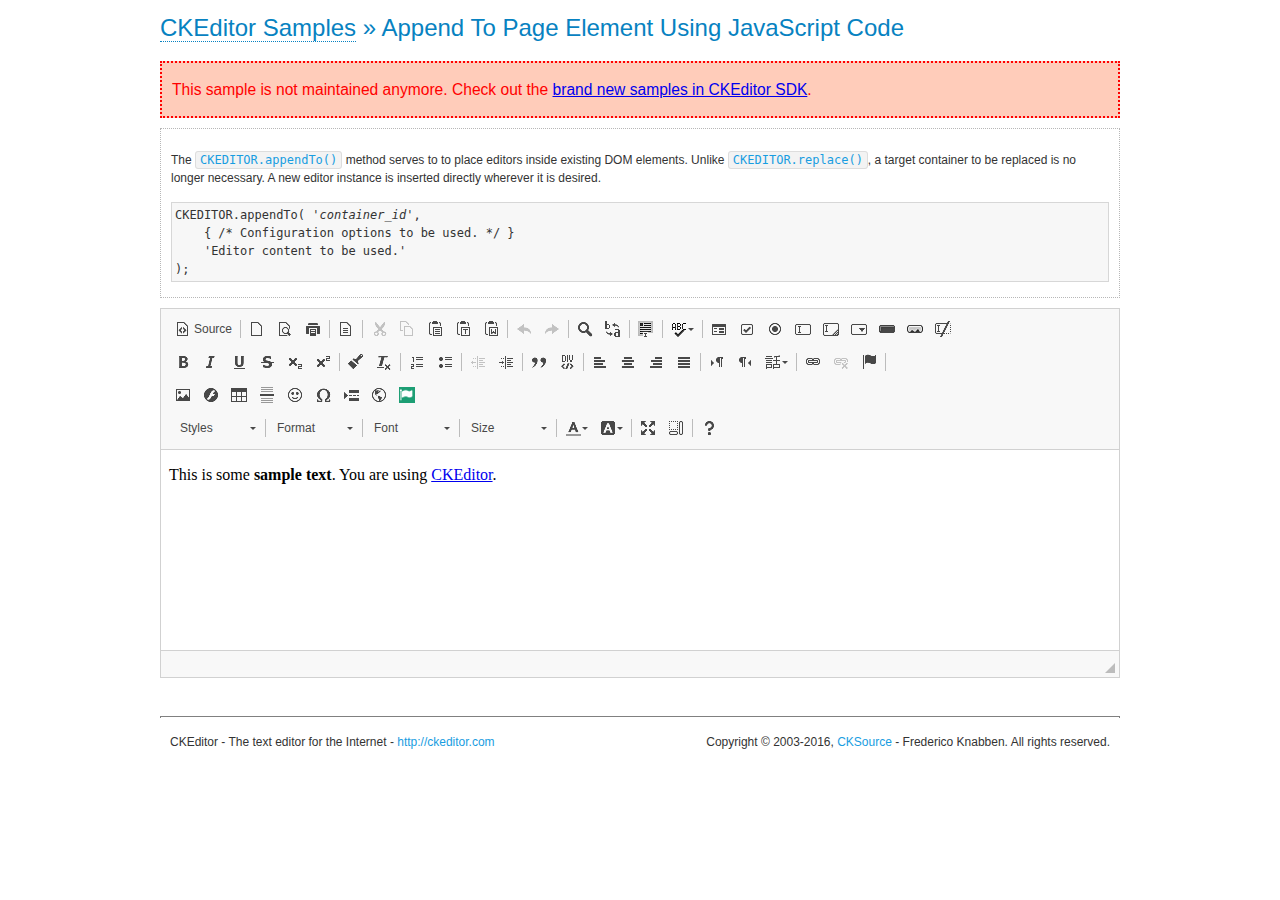
<file: admin/ckeditor/samples/old/appendto.html>
<!DOCTYPE html>
<!--
Copyright (c) 2003-2016, CKSource - Frederico Knabben. All rights reserved.
For licensing, see LICENSE.md or http://ckeditor.com/license
-->
<html>
<head>
	<meta charset="utf-8">
	<title>Append To Page Element Using JavaScript Code &mdash; CKEditor Sample</title>
	<script src="../../ckeditor.js"></script>
	<link rel="stylesheet" href="sample.css">
</head>
<body>
	<h1 class="samples">
		<a href="index.html">CKEditor Samples</a> &raquo; Append To Page Element Using JavaScript Code
	</h1>
	<div class="warning deprecated">
		This sample is not maintained anymore. Check out the <a href="http://sdk.ckeditor.com/">brand new samples in CKEditor SDK</a>.
	</div>
	<div id="section1">
		<div class="description">
			<p>
				The <code><a class="samples" href="http://docs.ckeditor.com/#!/api/CKEDITOR-method-appendTo">CKEDITOR.appendTo()</a></code> method serves to to place editors inside existing DOM elements. Unlike <code><a class="samples" href="http://docs.ckeditor.com/#!/api/CKEDITOR-method-replace">CKEDITOR.replace()</a></code>,
				a target container to be replaced is no longer necessary. A new editor
				instance is inserted directly wherever it is desired.
			</p>
<pre class="samples">CKEDITOR.appendTo( '<em>container_id</em>',
	{ /* Configuration options to be used. */ }
	'Editor content to be used.'
);</pre>
		</div>
		<script>

			// This call can be placed at any point after the
			// DOM element to append CKEditor to or inside the <head><script>
			// in a window.onload event handler.

			// Append a CKEditor instance using the default configuration and the
			// provided content to the <div> element of ID "section1".
			CKEDITOR.appendTo( 'section1',
				null,
				'<p>This is some <strong>sample text</strong>. You are using <a href="http://ckeditor.com/">CKEditor</a>.</p>'
			);

		</script>
	</div>
	<br>
	<div id="footer">
		<hr>
		<p>
			CKEditor - The text editor for the Internet - <a class="samples" href="http://ckeditor.com/">http://ckeditor.com</a>
		</p>
		<p id="copy">
			Copyright &copy; 2003-2016, <a class="samples" href="http://cksource.com/">CKSource</a> - Frederico
			Knabben. All rights reserved.
		</p>
	</div>
</body>
</html>
</file>
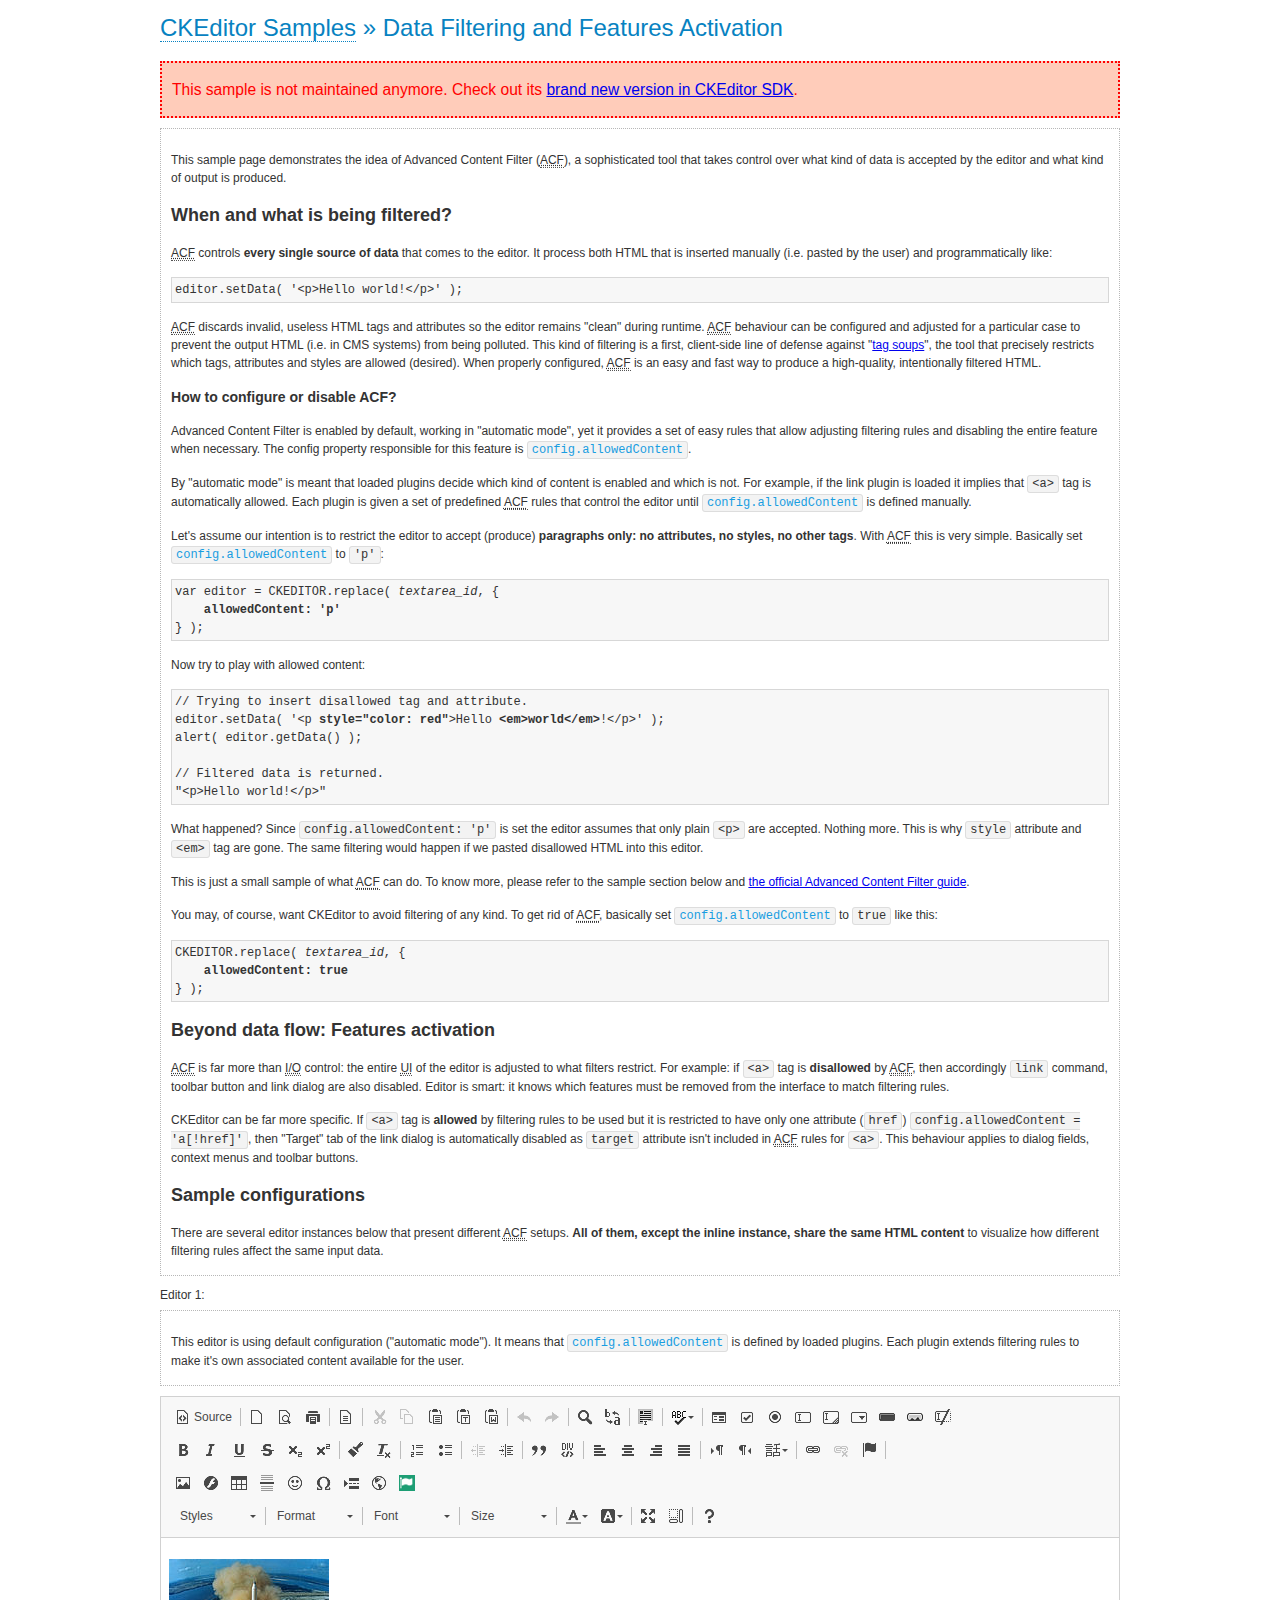
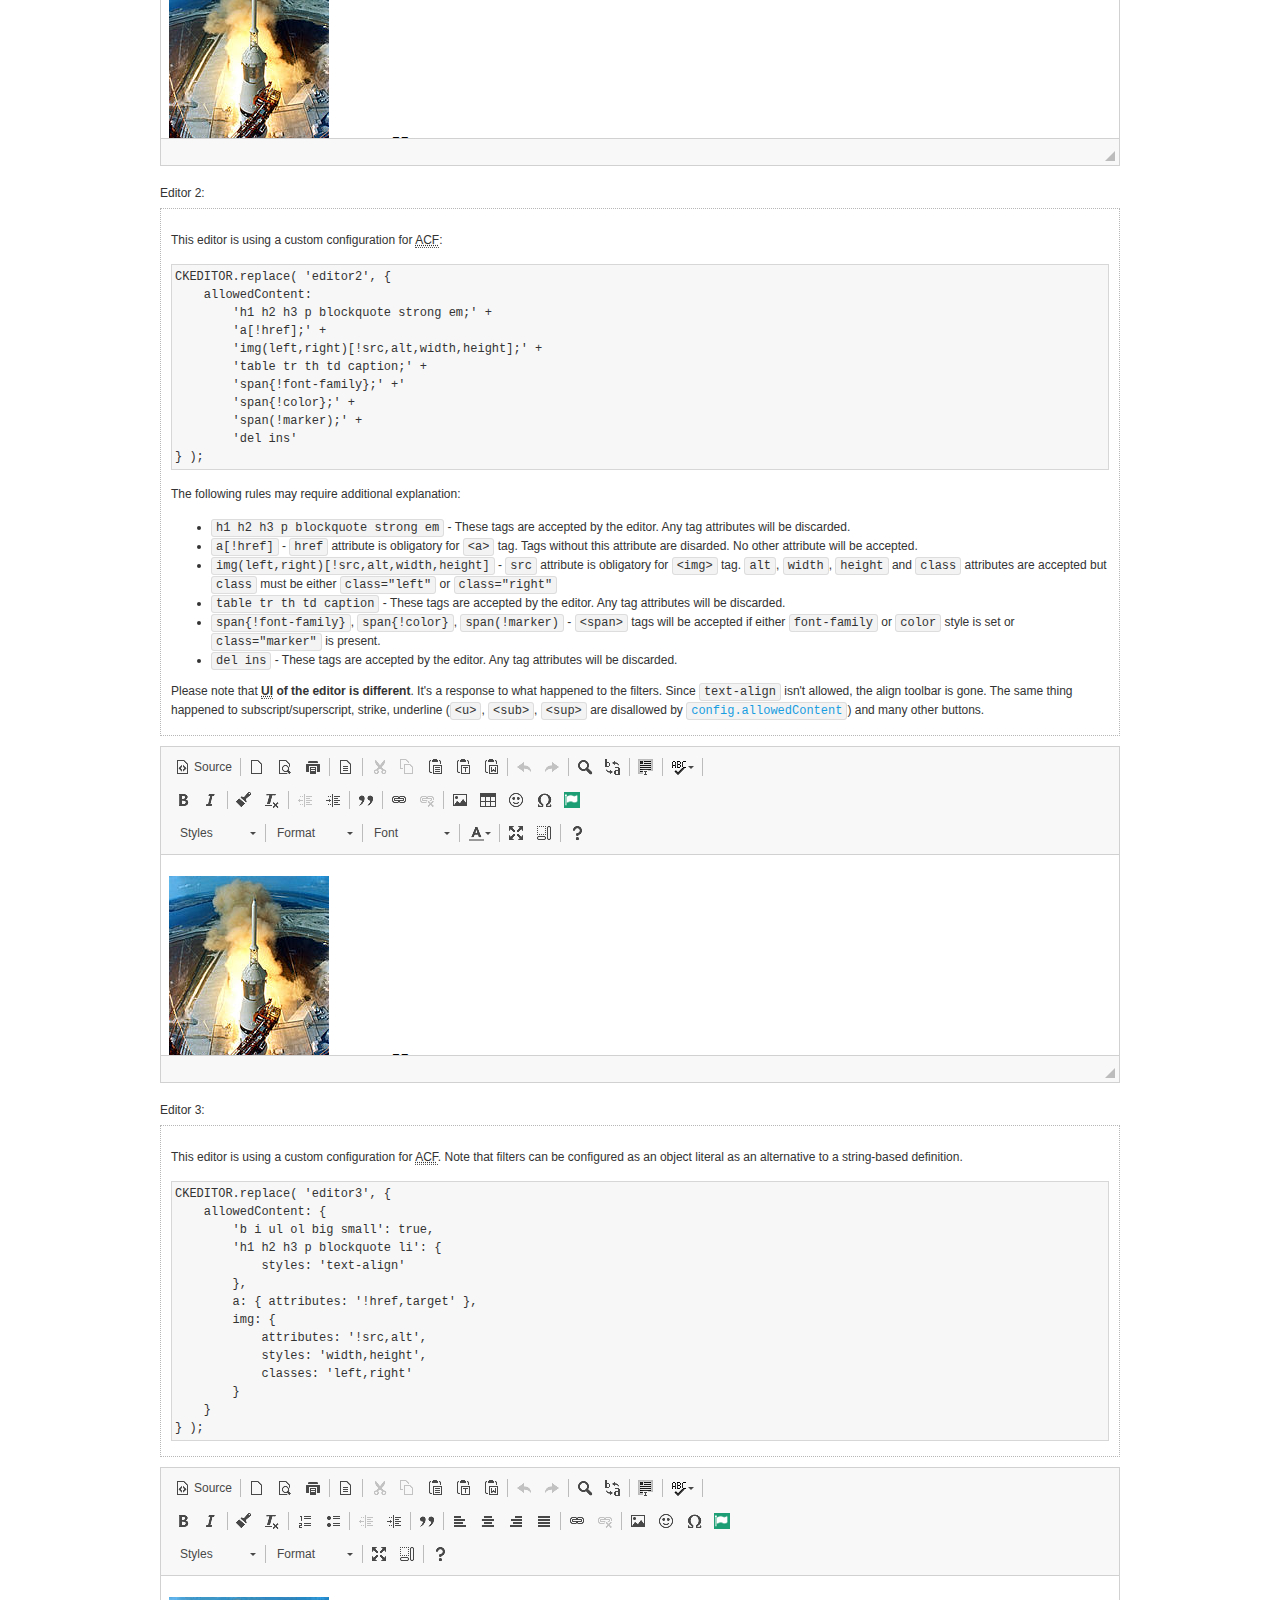
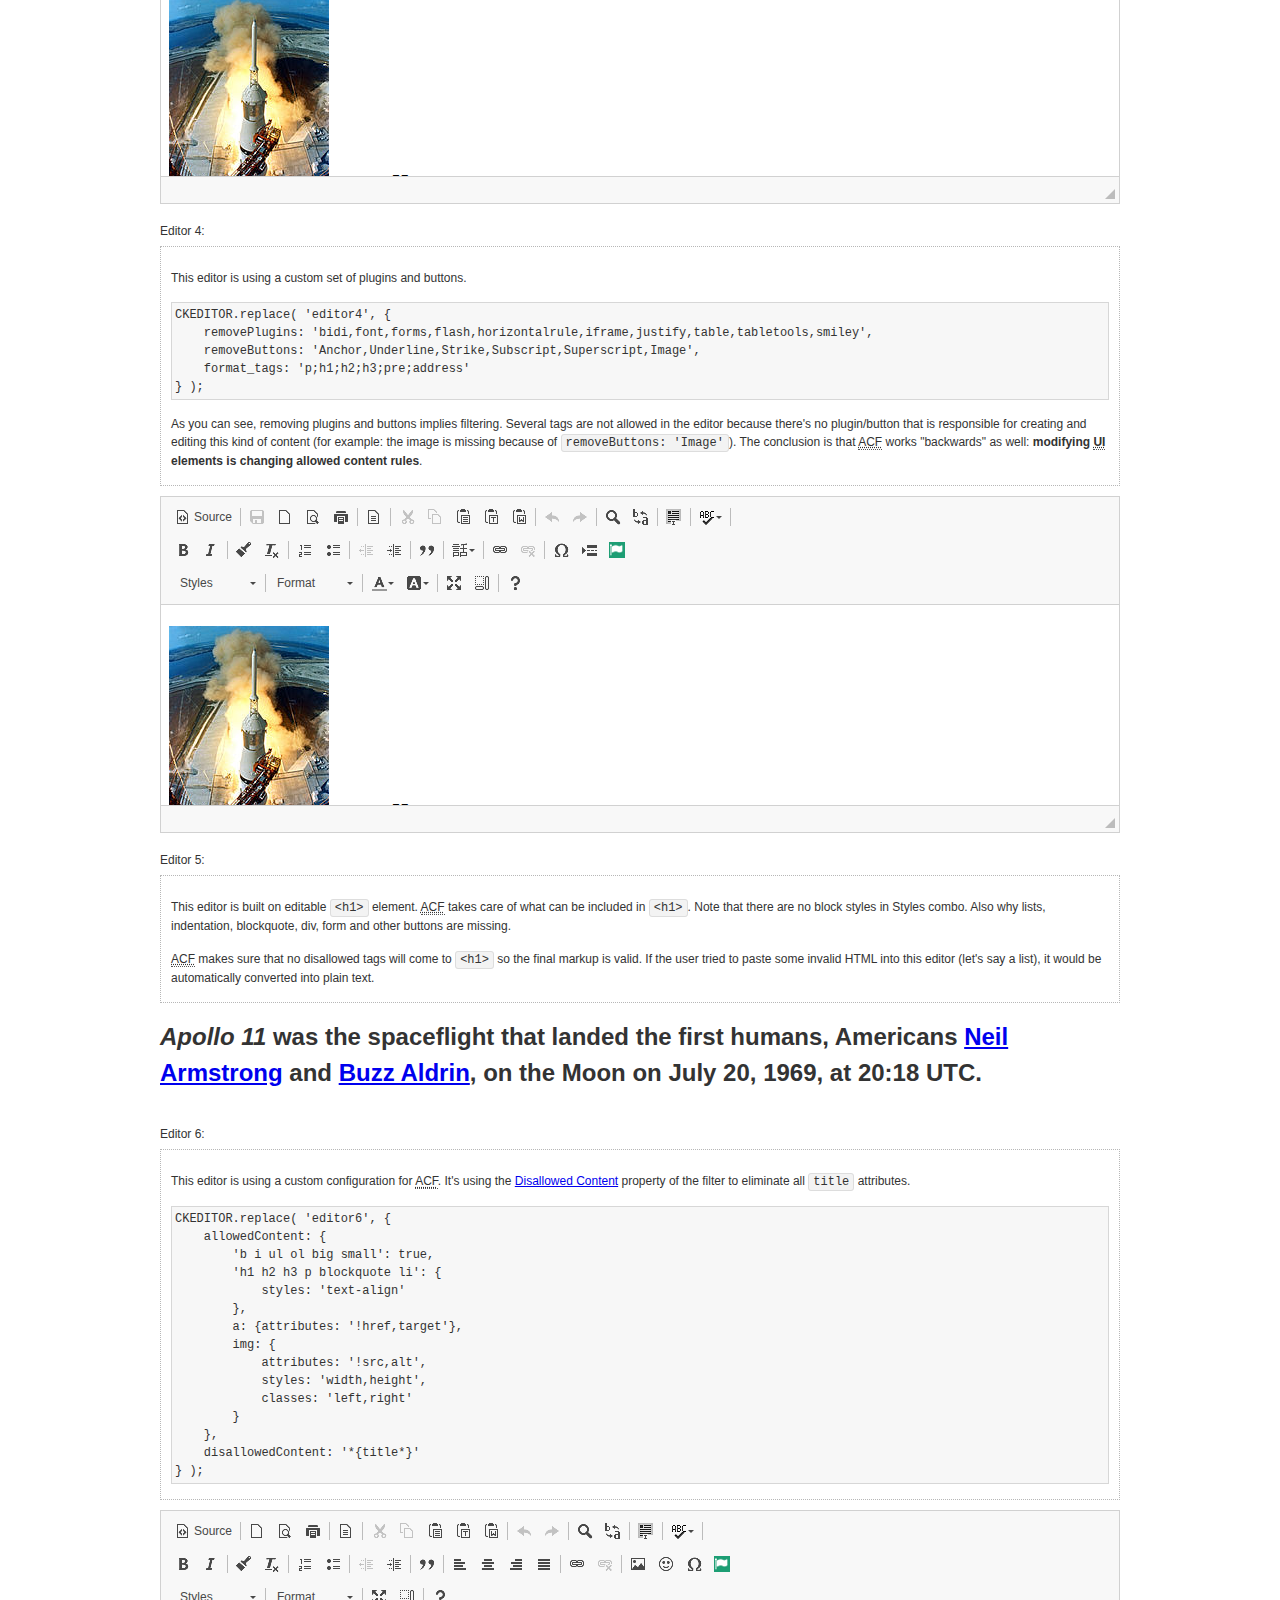
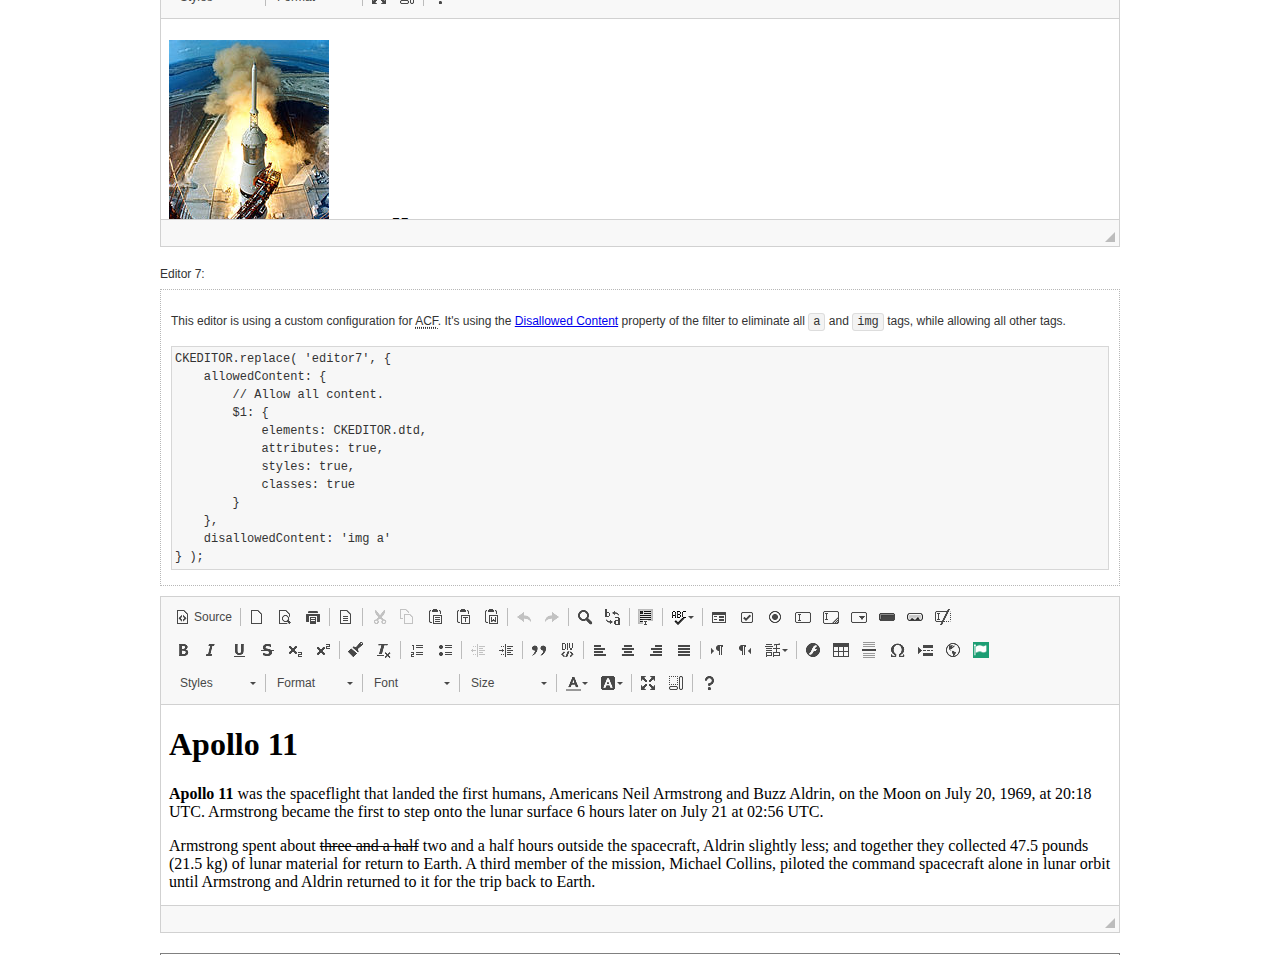
<file: admin/ckeditor/samples/old/datafiltering.html>
<!DOCTYPE html>
<!--
Copyright (c) 2003-2016, CKSource - Frederico Knabben. All rights reserved.
For licensing, see LICENSE.md or http://ckeditor.com/license
-->
<html>
<head>
	<meta charset="utf-8">
	<title>Data Filtering &mdash; CKEditor Sample</title>
	<script src="../../ckeditor.js"></script>
	<link rel="stylesheet" href="sample.css">
	<script>
		// Remove advanced tabs for all editors.
		CKEDITOR.config.removeDialogTabs = 'image:advanced;link:advanced;flash:advanced;creatediv:advanced;editdiv:advanced';
	</script>
</head>
<body>
	<h1 class="samples">
		<a href="index.html">CKEditor Samples</a> &raquo; Data Filtering and Features Activation
	</h1>
	<div class="warning deprecated">
		This sample is not maintained anymore. Check out its <a href="http://sdk.ckeditor.com/samples/acf.html">brand new version in CKEditor SDK</a>.
	</div>
	<div class="description">
		<p>
			This sample page demonstrates the idea of Advanced Content Filter
			(<abbr title="Advanced Content Filter">ACF</abbr>), a sophisticated
			tool that takes control over what kind of data is accepted by the editor and what
			kind of output is produced.
		</p>
		<h2>When and what is being filtered?</h2>
		<p>
			<abbr title="Advanced Content Filter">ACF</abbr> controls
			<strong>every single source of data</strong> that comes to the editor.
			It process both HTML that is inserted manually (i.e. pasted by the user)
			and programmatically like:
		</p>
<pre class="samples">
editor.setData( '&lt;p&gt;Hello world!&lt;/p&gt;' );
</pre>
		<p>
			<abbr title="Advanced Content Filter">ACF</abbr> discards invalid,
			useless HTML tags and attributes so the editor remains "clean" during
			runtime. <abbr title="Advanced Content Filter">ACF</abbr> behaviour
			can be configured and adjusted for a particular case to prevent the
			output HTML (i.e. in CMS systems) from being polluted.

			This kind of filtering is a first, client-side line of defense
			against "<a href="http://en.wikipedia.org/wiki/Tag_soup">tag soups</a>",
			the tool that precisely restricts which tags, attributes and styles
			are allowed (desired). When properly configured, <abbr title="Advanced Content Filter">ACF</abbr>
			is an easy and fast way to produce a high-quality, intentionally filtered HTML.
		</p>

		<h3>How to configure or disable ACF?</h3>
		<p>
			Advanced Content Filter is enabled by default, working in "automatic mode", yet
			it provides a set of easy rules that allow adjusting filtering rules
			and disabling the entire feature when necessary. The config property
			responsible for this feature is <code><a class="samples"
			href="http://docs.ckeditor.com/#!/api/CKEDITOR.config-cfg-allowedContent">config.allowedContent</a></code>.
		</p>
		<p>
			By "automatic mode" is meant that loaded plugins decide which kind
			of content is enabled and which is not. For example, if the link
			plugin is loaded it implies that <code>&lt;a&gt;</code> tag is
			automatically allowed. Each plugin is given a set
			of predefined <abbr title="Advanced Content Filter">ACF</abbr> rules
			that control the editor until <code><a class="samples"
			href="http://docs.ckeditor.com/#!/api/CKEDITOR.config-cfg-allowedContent">
			config.allowedContent</a></code>
			is defined manually.
		</p>
		<p>
			Let's assume our intention is to restrict the editor to accept (produce) <strong>paragraphs
			only: no attributes, no styles, no other tags</strong>.
			With <abbr title="Advanced Content Filter">ACF</abbr>
			this is very simple. Basically set <code><a class="samples"
			href="http://docs.ckeditor.com/#!/api/CKEDITOR.config-cfg-allowedContent">
			config.allowedContent</a></code> to <code>'p'</code>:
		</p>
<pre class="samples">
var editor = CKEDITOR.replace( <em>textarea_id</em>, {
	<strong>allowedContent: 'p'</strong>
} );
</pre>
		<p>
			Now try to play with allowed content:
		</p>
<pre class="samples">
// Trying to insert disallowed tag and attribute.
editor.setData( '&lt;p <strong>style="color: red"</strong>&gt;Hello <strong>&lt;em&gt;world&lt;/em&gt;</strong>!&lt;/p&gt;' );
alert( editor.getData() );

// Filtered data is returned.
"&lt;p&gt;Hello world!&lt;/p&gt;"
</pre>
		<p>
			What happened? Since <code>config.allowedContent: 'p'</code> is set the editor assumes
			that only plain <code>&lt;p&gt;</code> are accepted. Nothing more. This is why
			<code>style</code> attribute and <code>&lt;em&gt;</code> tag are gone. The same
			filtering would happen if we pasted disallowed HTML into this editor.
		</p>
		<p>
			This is just a small sample of what <abbr title="Advanced Content Filter">ACF</abbr>
			can do. To know more, please refer to the sample section below and
			<a href="http://docs.ckeditor.com/#!/guide/dev_advanced_content_filter">the official Advanced Content Filter guide</a>.
		</p>
		<p>
			You may, of course, want CKEditor to avoid filtering of any kind.
			To get rid of <abbr title="Advanced Content Filter">ACF</abbr>,
			basically set <code><a class="samples"
			href="http://docs.ckeditor.com/#!/api/CKEDITOR.config-cfg-allowedContent">
			config.allowedContent</a></code> to <code>true</code> like this:
		</p>
<pre class="samples">
CKEDITOR.replace( <em>textarea_id</em>, {
	<strong>allowedContent: true</strong>
} );
</pre>

		<h2>Beyond data flow: Features activation</h2>
		<p>
			<abbr title="Advanced Content Filter">ACF</abbr> is far more than
			<abbr title="Input/Output">I/O</abbr> control: the entire
			<abbr title="User Interface">UI</abbr> of the editor is adjusted to what
			filters restrict. For example: if <code>&lt;a&gt;</code> tag is
			<strong>disallowed</strong>
			by <abbr title="Advanced Content Filter">ACF</abbr>,
			then accordingly <code>link</code> command, toolbar button and link dialog
			are also disabled. Editor is smart: it knows which features must be
			removed from the interface to match filtering rules.
		</p>
		<p>
			CKEditor can be far more specific. If <code>&lt;a&gt;</code> tag is
			<strong>allowed</strong> by filtering rules to be used but it is restricted
			to have only one attribute (<code>href</code>)
			<code>config.allowedContent = 'a[!href]'</code>, then
			"Target" tab of the link dialog is automatically disabled as <code>target</code>
			attribute isn't included in <abbr title="Advanced Content Filter">ACF</abbr> rules
			for <code>&lt;a&gt;</code>. This behaviour applies to dialog fields, context
			menus and toolbar buttons.
		</p>

		<h2>Sample configurations</h2>
		<p>
			There are several editor instances below that present different
			<abbr title="Advanced Content Filter">ACF</abbr> setups. <strong>All of them,
			except the inline instance, share the same HTML content</strong> to visualize
			how different filtering rules affect the same input data.
		</p>
	</div>

	<div>
		<label for="editor1">
			Editor 1:
		</label>
		<div class="description">
			<p>
				This editor is using default configuration ("automatic mode"). It means that
				<code><a class="samples"
				href="http://docs.ckeditor.com/#!/api/CKEDITOR.config-cfg-allowedContent">
				config.allowedContent</a></code> is defined by loaded plugins.
				Each plugin extends filtering rules to make it's own associated content
				available for the user.
			</p>
		</div>
		<textarea cols="80" id="editor1" name="editor1" rows="10">
			&lt;h1&gt;&lt;img alt=&quot;Saturn V carrying Apollo 11&quot; class=&quot;right&quot; src=&quot;assets/sample.jpg&quot;/&gt; Apollo 11&lt;/h1&gt; &lt;p&gt;&lt;b&gt;Apollo 11&lt;/b&gt; was the spaceflight that landed the first humans, Americans &lt;a href=&quot;http://en.wikipedia.org/wiki/Neil_Armstrong&quot; title=&quot;Neil Armstrong&quot;&gt;Neil Armstrong&lt;/a&gt; and &lt;a href=&quot;http://en.wikipedia.org/wiki/Buzz_Aldrin&quot; title=&quot;Buzz Aldrin&quot;&gt;Buzz Aldrin&lt;/a&gt;, on the Moon on July 20, 1969, at 20:18 UTC. Armstrong became the first to step onto the lunar surface 6 hours later on July 21 at 02:56 UTC.&lt;/p&gt; &lt;p&gt;Armstrong spent about &lt;s&gt;three and a half&lt;/s&gt; two and a half hours outside the spacecraft, Aldrin slightly less; and together they collected 47.5 pounds (21.5&amp;nbsp;kg) of lunar material for return to Earth. A third member of the mission, &lt;a href=&quot;http://en.wikipedia.org/wiki/Michael_Collins_(astronaut)&quot; title=&quot;Michael Collins (astronaut)&quot;&gt;Michael Collins&lt;/a&gt;, piloted the &lt;a href=&quot;http://en.wikipedia.org/wiki/Apollo_Command/Service_Module&quot; title=&quot;Apollo Command/Service Module&quot;&gt;command&lt;/a&gt; spacecraft alone in lunar orbit until Armstrong and Aldrin returned to it for the trip back to Earth.&lt;/p&gt; &lt;h2&gt;Broadcasting and &lt;em&gt;quotes&lt;/em&gt; &lt;a id=&quot;quotes&quot; name=&quot;quotes&quot;&gt;&lt;/a&gt;&lt;/h2&gt; &lt;p&gt;Broadcast on live TV to a world-wide audience, Armstrong stepped onto the lunar surface and described the event as:&lt;/p&gt; &lt;blockquote&gt;&lt;p&gt;One small step for [a] man, one giant leap for mankind.&lt;/p&gt;&lt;/blockquote&gt; &lt;p&gt;Apollo 11 effectively ended the &lt;a href=&quot;http://en.wikipedia.org/wiki/Space_Race&quot; title=&quot;Space Race&quot;&gt;Space Race&lt;/a&gt; and fulfilled a national goal proposed in 1961 by the late U.S. President &lt;a href=&quot;http://en.wikipedia.org/wiki/John_F._Kennedy&quot; title=&quot;John F. Kennedy&quot;&gt;John F. Kennedy&lt;/a&gt; in a speech before the United States Congress:&lt;/p&gt; &lt;blockquote&gt;&lt;p&gt;[...] before this decade is out, of landing a man on the Moon and returning him safely to the Earth.&lt;/p&gt;&lt;/blockquote&gt; &lt;h2&gt;Technical details &lt;a id=&quot;tech-details&quot; name=&quot;tech-details&quot;&gt;&lt;/a&gt;&lt;/h2&gt; &lt;table align=&quot;right&quot; border=&quot;1&quot; bordercolor=&quot;#ccc&quot; cellpadding=&quot;5&quot; cellspacing=&quot;0&quot; style=&quot;border-collapse:collapse;margin:10px 0 10px 15px;&quot;&gt; &lt;caption&gt;&lt;strong&gt;Mission crew&lt;/strong&gt;&lt;/caption&gt; &lt;thead&gt; &lt;tr&gt; &lt;th scope=&quot;col&quot;&gt;Position&lt;/th&gt; &lt;th scope=&quot;col&quot;&gt;Astronaut&lt;/th&gt; &lt;/tr&gt; &lt;/thead&gt; &lt;tbody&gt; &lt;tr&gt; &lt;td&gt;Commander&lt;/td&gt; &lt;td&gt;Neil A. Armstrong&lt;/td&gt; &lt;/tr&gt; &lt;tr&gt; &lt;td&gt;Command Module Pilot&lt;/td&gt; &lt;td&gt;Michael Collins&lt;/td&gt; &lt;/tr&gt; &lt;tr&gt; &lt;td&gt;Lunar Module Pilot&lt;/td&gt; &lt;td&gt;Edwin &amp;quot;Buzz&amp;quot; E. Aldrin, Jr.&lt;/td&gt; &lt;/tr&gt; &lt;/tbody&gt; &lt;/table&gt; &lt;p&gt;Launched by a &lt;strong&gt;Saturn V&lt;/strong&gt; rocket from &lt;a href=&quot;http://en.wikipedia.org/wiki/Kennedy_Space_Center&quot; title=&quot;Kennedy Space Center&quot;&gt;Kennedy Space Center&lt;/a&gt; in Merritt Island, Florida on July 16, Apollo 11 was the fifth manned mission of &lt;a href=&quot;http://en.wikipedia.org/wiki/NASA&quot; title=&quot;NASA&quot;&gt;NASA&lt;/a&gt;&amp;#39;s Apollo program. The Apollo spacecraft had three parts:&lt;/p&gt; &lt;ol&gt; &lt;li&gt;&lt;strong&gt;Command Module&lt;/strong&gt; with a cabin for the three astronauts which was the only part which landed back on Earth&lt;/li&gt; &lt;li&gt;&lt;strong&gt;Service Module&lt;/strong&gt; which supported the Command Module with propulsion, electrical power, oxygen and water&lt;/li&gt; &lt;li&gt;&lt;strong&gt;Lunar Module&lt;/strong&gt; for landing on the Moon.&lt;/li&gt; &lt;/ol&gt; &lt;p&gt;After being sent to the Moon by the Saturn V&amp;#39;s upper stage, the astronauts separated the spacecraft from it and travelled for three days until they entered into lunar orbit. Armstrong and Aldrin then moved into the Lunar Module and landed in the &lt;a href=&quot;http://en.wikipedia.org/wiki/Mare_Tranquillitatis&quot; title=&quot;Mare Tranquillitatis&quot;&gt;Sea of Tranquility&lt;/a&gt;. They stayed a total of about 21 and a half hours on the lunar surface. After lifting off in the upper part of the Lunar Module and rejoining Collins in the Command Module, they returned to Earth and landed in the &lt;a href=&quot;http://en.wikipedia.org/wiki/Pacific_Ocean&quot; title=&quot;Pacific Ocean&quot;&gt;Pacific Ocean&lt;/a&gt; on July 24.&lt;/p&gt; &lt;hr/&gt; &lt;p style=&quot;text-align: right;&quot;&gt;&lt;small&gt;Source: &lt;a href=&quot;http://en.wikipedia.org/wiki/Apollo_11&quot;&gt;Wikipedia.org&lt;/a&gt;&lt;/small&gt;&lt;/p&gt;
		</textarea>

		<script>

			CKEDITOR.replace( 'editor1' );

		</script>
	</div>

	<br>

	<div>
		<label for="editor2">
			Editor 2:
		</label>
		<div class="description">
			<p>
				This editor is using a custom configuration for
				<abbr title="Advanced Content Filter">ACF</abbr>:
			</p>
<pre class="samples">
CKEDITOR.replace( 'editor2', {
	allowedContent:
		'h1 h2 h3 p blockquote strong em;' +
		'a[!href];' +
		'img(left,right)[!src,alt,width,height];' +
		'table tr th td caption;' +
		'span{!font-family};' +'
		'span{!color};' +
		'span(!marker);' +
		'del ins'
} );
</pre>
			<p>
				The following rules may require additional explanation:
			</p>
			<ul>
				<li>
					<code>h1 h2 h3 p blockquote strong em</code> - These tags
					are accepted by the editor. Any tag attributes will be discarded.
				</li>
				<li>
					<code>a[!href]</code> - <code>href</code> attribute is obligatory
					for <code>&lt;a&gt;</code> tag. Tags without this attribute
					are disarded. No other attribute will be accepted.
				</li>
				<li>
					<code>img(left,right)[!src,alt,width,height]</code> - <code>src</code>
					attribute is obligatory for <code>&lt;img&gt;</code> tag.
					<code>alt</code>, <code>width</code>, <code>height</code>
					and <code>class</code> attributes are accepted but
					<code>class</code> must be either <code>class="left"</code>
					or <code>class="right"</code>
				</li>
				<li>
					<code>table tr th td caption</code> - These tags
					are accepted by the editor. Any tag attributes will be discarded.
				</li>
				<li>
					<code>span{!font-family}</code>, <code>span{!color}</code>,
					<code>span(!marker)</code> - <code>&lt;span&gt;</code> tags
					will be accepted if either <code>font-family</code> or
					<code>color</code> style is set or <code>class="marker"</code>
					is present.
				</li>
				<li>
					<code>del ins</code> - These tags
					are accepted by the editor. Any tag attributes will be discarded.
				</li>
			</ul>
			<p>
				Please note that <strong><abbr title="User Interface">UI</abbr> of the
				editor is different</strong>. It's a response to what happened to the filters.
				Since <code>text-align</code> isn't allowed, the align toolbar is gone.
				The same thing happened to subscript/superscript, strike, underline
				(<code>&lt;u&gt;</code>, <code>&lt;sub&gt;</code>, <code>&lt;sup&gt;</code>
				are disallowed by <code><a class="samples"
				href="http://docs.ckeditor.com/#!/api/CKEDITOR.config-cfg-allowedContent">
				config.allowedContent</a></code>) and many other buttons.
			</p>
		</div>
		<textarea cols="80" id="editor2" name="editor2" rows="10">
			&lt;h1&gt;&lt;img alt=&quot;Saturn V carrying Apollo 11&quot; class=&quot;right&quot; src=&quot;assets/sample.jpg&quot;/&gt; Apollo 11&lt;/h1&gt; &lt;p&gt;&lt;b&gt;Apollo 11&lt;/b&gt; was the spaceflight that landed the first humans, Americans &lt;a href=&quot;http://en.wikipedia.org/wiki/Neil_Armstrong&quot; title=&quot;Neil Armstrong&quot;&gt;Neil Armstrong&lt;/a&gt; and &lt;a href=&quot;http://en.wikipedia.org/wiki/Buzz_Aldrin&quot; title=&quot;Buzz Aldrin&quot;&gt;Buzz Aldrin&lt;/a&gt;, on the Moon on July 20, 1969, at 20:18 UTC. Armstrong became the first to step onto the lunar surface 6 hours later on July 21 at 02:56 UTC.&lt;/p&gt; &lt;p&gt;Armstrong spent about &lt;s&gt;three and a half&lt;/s&gt; two and a half hours outside the spacecraft, Aldrin slightly less; and together they collected 47.5 pounds (21.5&amp;nbsp;kg) of lunar material for return to Earth. A third member of the mission, &lt;a href=&quot;http://en.wikipedia.org/wiki/Michael_Collins_(astronaut)&quot; title=&quot;Michael Collins (astronaut)&quot;&gt;Michael Collins&lt;/a&gt;, piloted the &lt;a href=&quot;http://en.wikipedia.org/wiki/Apollo_Command/Service_Module&quot; title=&quot;Apollo Command/Service Module&quot;&gt;command&lt;/a&gt; spacecraft alone in lunar orbit until Armstrong and Aldrin returned to it for the trip back to Earth.&lt;/p&gt; &lt;h2&gt;Broadcasting and &lt;em&gt;quotes&lt;/em&gt; &lt;a id=&quot;quotes&quot; name=&quot;quotes&quot;&gt;&lt;/a&gt;&lt;/h2&gt; &lt;p&gt;Broadcast on live TV to a world-wide audience, Armstrong stepped onto the lunar surface and described the event as:&lt;/p&gt; &lt;blockquote&gt;&lt;p&gt;One small step for [a] man, one giant leap for mankind.&lt;/p&gt;&lt;/blockquote&gt; &lt;p&gt;Apollo 11 effectively ended the &lt;a href=&quot;http://en.wikipedia.org/wiki/Space_Race&quot; title=&quot;Space Race&quot;&gt;Space Race&lt;/a&gt; and fulfilled a national goal proposed in 1961 by the late U.S. President &lt;a href=&quot;http://en.wikipedia.org/wiki/John_F._Kennedy&quot; title=&quot;John F. Kennedy&quot;&gt;John F. Kennedy&lt;/a&gt; in a speech before the United States Congress:&lt;/p&gt; &lt;blockquote&gt;&lt;p&gt;[...] before this decade is out, of landing a man on the Moon and returning him safely to the Earth.&lt;/p&gt;&lt;/blockquote&gt; &lt;h2&gt;Technical details &lt;a id=&quot;tech-details&quot; name=&quot;tech-details&quot;&gt;&lt;/a&gt;&lt;/h2&gt; &lt;table align=&quot;right&quot; border=&quot;1&quot; bordercolor=&quot;#ccc&quot; cellpadding=&quot;5&quot; cellspacing=&quot;0&quot; style=&quot;border-collapse:collapse;margin:10px 0 10px 15px;&quot;&gt; &lt;caption&gt;&lt;strong&gt;Mission crew&lt;/strong&gt;&lt;/caption&gt; &lt;thead&gt; &lt;tr&gt; &lt;th scope=&quot;col&quot;&gt;Position&lt;/th&gt; &lt;th scope=&quot;col&quot;&gt;Astronaut&lt;/th&gt; &lt;/tr&gt; &lt;/thead&gt; &lt;tbody&gt; &lt;tr&gt; &lt;td&gt;Commander&lt;/td&gt; &lt;td&gt;Neil A. Armstrong&lt;/td&gt; &lt;/tr&gt; &lt;tr&gt; &lt;td&gt;Command Module Pilot&lt;/td&gt; &lt;td&gt;Michael Collins&lt;/td&gt; &lt;/tr&gt; &lt;tr&gt; &lt;td&gt;Lunar Module Pilot&lt;/td&gt; &lt;td&gt;Edwin &amp;quot;Buzz&amp;quot; E. Aldrin, Jr.&lt;/td&gt; &lt;/tr&gt; &lt;/tbody&gt; &lt;/table&gt; &lt;p&gt;Launched by a &lt;strong&gt;Saturn V&lt;/strong&gt; rocket from &lt;a href=&quot;http://en.wikipedia.org/wiki/Kennedy_Space_Center&quot; title=&quot;Kennedy Space Center&quot;&gt;Kennedy Space Center&lt;/a&gt; in Merritt Island, Florida on July 16, Apollo 11 was the fifth manned mission of &lt;a href=&quot;http://en.wikipedia.org/wiki/NASA&quot; title=&quot;NASA&quot;&gt;NASA&lt;/a&gt;&amp;#39;s Apollo program. The Apollo spacecraft had three parts:&lt;/p&gt; &lt;ol&gt; &lt;li&gt;&lt;strong&gt;Command Module&lt;/strong&gt; with a cabin for the three astronauts which was the only part which landed back on Earth&lt;/li&gt; &lt;li&gt;&lt;strong&gt;Service Module&lt;/strong&gt; which supported the Command Module with propulsion, electrical power, oxygen and water&lt;/li&gt; &lt;li&gt;&lt;strong&gt;Lunar Module&lt;/strong&gt; for landing on the Moon.&lt;/li&gt; &lt;/ol&gt; &lt;p&gt;After being sent to the Moon by the Saturn V&amp;#39;s upper stage, the astronauts separated the spacecraft from it and travelled for three days until they entered into lunar orbit. Armstrong and Aldrin then moved into the Lunar Module and landed in the &lt;a href=&quot;http://en.wikipedia.org/wiki/Mare_Tranquillitatis&quot; title=&quot;Mare Tranquillitatis&quot;&gt;Sea of Tranquility&lt;/a&gt;. They stayed a total of about 21 and a half hours on the lunar surface. After lifting off in the upper part of the Lunar Module and rejoining Collins in the Command Module, they returned to Earth and landed in the &lt;a href=&quot;http://en.wikipedia.org/wiki/Pacific_Ocean&quot; title=&quot;Pacific Ocean&quot;&gt;Pacific Ocean&lt;/a&gt; on July 24.&lt;/p&gt; &lt;hr/&gt; &lt;p style=&quot;text-align: right;&quot;&gt;&lt;small&gt;Source: &lt;a href=&quot;http://en.wikipedia.org/wiki/Apollo_11&quot;&gt;Wikipedia.org&lt;/a&gt;&lt;/small&gt;&lt;/p&gt;
		</textarea>
		<script>

			CKEDITOR.replace( 'editor2', {
				allowedContent:
					'h1 h2 h3 p blockquote strong em;' +
					'a[!href];' +
					'img(left,right)[!src,alt,width,height];' +
					'table tr th td caption;' +
					'span{!font-family};' +
					'span{!color};' +
					'span(!marker);' +
					'del ins'
			} );

		</script>
	</div>

	<br>

	<div>
		<label for="editor3">
			Editor 3:
		</label>
		<div class="description">
			<p>
				This editor is using a custom configuration for
				<abbr title="Advanced Content Filter">ACF</abbr>.
				Note that filters can be configured as an object literal
				as an alternative to a string-based definition.
			</p>
<pre class="samples">
CKEDITOR.replace( 'editor3', {
	allowedContent: {
		'b i ul ol big small': true,
		'h1 h2 h3 p blockquote li': {
			styles: 'text-align'
		},
		a: { attributes: '!href,target' },
		img: {
			attributes: '!src,alt',
			styles: 'width,height',
			classes: 'left,right'
		}
	}
} );
</pre>
		</div>
		<textarea cols="80" id="editor3" name="editor3" rows="10">
			&lt;h1&gt;&lt;img alt=&quot;Saturn V carrying Apollo 11&quot; class=&quot;right&quot; src=&quot;assets/sample.jpg&quot;/&gt; Apollo 11&lt;/h1&gt; &lt;p&gt;&lt;b&gt;Apollo 11&lt;/b&gt; was the spaceflight that landed the first humans, Americans &lt;a href=&quot;http://en.wikipedia.org/wiki/Neil_Armstrong&quot; title=&quot;Neil Armstrong&quot;&gt;Neil Armstrong&lt;/a&gt; and &lt;a href=&quot;http://en.wikipedia.org/wiki/Buzz_Aldrin&quot; title=&quot;Buzz Aldrin&quot;&gt;Buzz Aldrin&lt;/a&gt;, on the Moon on July 20, 1969, at 20:18 UTC. Armstrong became the first to step onto the lunar surface 6 hours later on July 21 at 02:56 UTC.&lt;/p&gt; &lt;p&gt;Armstrong spent about &lt;s&gt;three and a half&lt;/s&gt; two and a half hours outside the spacecraft, Aldrin slightly less; and together they collected 47.5 pounds (21.5&amp;nbsp;kg) of lunar material for return to Earth. A third member of the mission, &lt;a href=&quot;http://en.wikipedia.org/wiki/Michael_Collins_(astronaut)&quot; title=&quot;Michael Collins (astronaut)&quot;&gt;Michael Collins&lt;/a&gt;, piloted the &lt;a href=&quot;http://en.wikipedia.org/wiki/Apollo_Command/Service_Module&quot; title=&quot;Apollo Command/Service Module&quot;&gt;command&lt;/a&gt; spacecraft alone in lunar orbit until Armstrong and Aldrin returned to it for the trip back to Earth.&lt;/p&gt; &lt;h2&gt;Broadcasting and &lt;em&gt;quotes&lt;/em&gt; &lt;a id=&quot;quotes&quot; name=&quot;quotes&quot;&gt;&lt;/a&gt;&lt;/h2&gt; &lt;p&gt;Broadcast on live TV to a world-wide audience, Armstrong stepped onto the lunar surface and described the event as:&lt;/p&gt; &lt;blockquote&gt;&lt;p&gt;One small step for [a] man, one giant leap for mankind.&lt;/p&gt;&lt;/blockquote&gt; &lt;p&gt;Apollo 11 effectively ended the &lt;a href=&quot;http://en.wikipedia.org/wiki/Space_Race&quot; title=&quot;Space Race&quot;&gt;Space Race&lt;/a&gt; and fulfilled a national goal proposed in 1961 by the late U.S. President &lt;a href=&quot;http://en.wikipedia.org/wiki/John_F._Kennedy&quot; title=&quot;John F. Kennedy&quot;&gt;John F. Kennedy&lt;/a&gt; in a speech before the United States Congress:&lt;/p&gt; &lt;blockquote&gt;&lt;p&gt;[...] before this decade is out, of landing a man on the Moon and returning him safely to the Earth.&lt;/p&gt;&lt;/blockquote&gt; &lt;h2&gt;Technical details &lt;a id=&quot;tech-details&quot; name=&quot;tech-details&quot;&gt;&lt;/a&gt;&lt;/h2&gt; &lt;table align=&quot;right&quot; border=&quot;1&quot; bordercolor=&quot;#ccc&quot; cellpadding=&quot;5&quot; cellspacing=&quot;0&quot; style=&quot;border-collapse:collapse;margin:10px 0 10px 15px;&quot;&gt; &lt;caption&gt;&lt;strong&gt;Mission crew&lt;/strong&gt;&lt;/caption&gt; &lt;thead&gt; &lt;tr&gt; &lt;th scope=&quot;col&quot;&gt;Position&lt;/th&gt; &lt;th scope=&quot;col&quot;&gt;Astronaut&lt;/th&gt; &lt;/tr&gt; &lt;/thead&gt; &lt;tbody&gt; &lt;tr&gt; &lt;td&gt;Commander&lt;/td&gt; &lt;td&gt;Neil A. Armstrong&lt;/td&gt; &lt;/tr&gt; &lt;tr&gt; &lt;td&gt;Command Module Pilot&lt;/td&gt; &lt;td&gt;Michael Collins&lt;/td&gt; &lt;/tr&gt; &lt;tr&gt; &lt;td&gt;Lunar Module Pilot&lt;/td&gt; &lt;td&gt;Edwin &amp;quot;Buzz&amp;quot; E. Aldrin, Jr.&lt;/td&gt; &lt;/tr&gt; &lt;/tbody&gt; &lt;/table&gt; &lt;p&gt;Launched by a &lt;strong&gt;Saturn V&lt;/strong&gt; rocket from &lt;a href=&quot;http://en.wikipedia.org/wiki/Kennedy_Space_Center&quot; title=&quot;Kennedy Space Center&quot;&gt;Kennedy Space Center&lt;/a&gt; in Merritt Island, Florida on July 16, Apollo 11 was the fifth manned mission of &lt;a href=&quot;http://en.wikipedia.org/wiki/NASA&quot; title=&quot;NASA&quot;&gt;NASA&lt;/a&gt;&amp;#39;s Apollo program. The Apollo spacecraft had three parts:&lt;/p&gt; &lt;ol&gt; &lt;li&gt;&lt;strong&gt;Command Module&lt;/strong&gt; with a cabin for the three astronauts which was the only part which landed back on Earth&lt;/li&gt; &lt;li&gt;&lt;strong&gt;Service Module&lt;/strong&gt; which supported the Command Module with propulsion, electrical power, oxygen and water&lt;/li&gt; &lt;li&gt;&lt;strong&gt;Lunar Module&lt;/strong&gt; for landing on the Moon.&lt;/li&gt; &lt;/ol&gt; &lt;p&gt;After being sent to the Moon by the Saturn V&amp;#39;s upper stage, the astronauts separated the spacecraft from it and travelled for three days until they entered into lunar orbit. Armstrong and Aldrin then moved into the Lunar Module and landed in the &lt;a href=&quot;http://en.wikipedia.org/wiki/Mare_Tranquillitatis&quot; title=&quot;Mare Tranquillitatis&quot;&gt;Sea of Tranquility&lt;/a&gt;. They stayed a total of about 21 and a half hours on the lunar surface. After lifting off in the upper part of the Lunar Module and rejoining Collins in the Command Module, they returned to Earth and landed in the &lt;a href=&quot;http://en.wikipedia.org/wiki/Pacific_Ocean&quot; title=&quot;Pacific Ocean&quot;&gt;Pacific Ocean&lt;/a&gt; on July 24.&lt;/p&gt; &lt;hr/&gt; &lt;p style=&quot;text-align: right;&quot;&gt;&lt;small&gt;Source: &lt;a href=&quot;http://en.wikipedia.org/wiki/Apollo_11&quot;&gt;Wikipedia.org&lt;/a&gt;&lt;/small&gt;&lt;/p&gt;
		</textarea>
		<script>

			CKEDITOR.replace( 'editor3', {
				allowedContent: {
					'b i ul ol big small': true,
					'h1 h2 h3 p blockquote li': {
						styles: 'text-align'
					},
					a: { attributes: '!href,target' },
					img: {
						attributes: '!src,alt',
						styles: 'width,height',
						classes: 'left,right'
					}
				}
			} );

		</script>
	</div>

	<br>

	<div>
		<label for="editor4">
			Editor 4:
		</label>
		<div class="description">
			<p>
				This editor is using a custom set of plugins and buttons.
			</p>
<pre class="samples">
CKEDITOR.replace( 'editor4', {
	removePlugins: 'bidi,font,forms,flash,horizontalrule,iframe,justify,table,tabletools,smiley',
	removeButtons: 'Anchor,Underline,Strike,Subscript,Superscript,Image',
	format_tags: 'p;h1;h2;h3;pre;address'
} );
</pre>
			<p>
				As you can see, removing plugins and buttons implies filtering.
				Several tags are not allowed in the editor because there's no
				plugin/button that is responsible for creating and editing this
				kind of content (for example: the image is missing because
				of <code>removeButtons: 'Image'</code>). The conclusion is that
				<abbr title="Advanced Content Filter">ACF</abbr> works "backwards"
				as well: <strong>modifying <abbr title="User Interface">UI</abbr>
				elements is changing allowed content rules</strong>.
			</p>
		</div>
		<textarea cols="80" id="editor4" name="editor4" rows="10">
			&lt;h1&gt;&lt;img alt=&quot;Saturn V carrying Apollo 11&quot; class=&quot;right&quot; src=&quot;assets/sample.jpg&quot;/&gt; Apollo 11&lt;/h1&gt; &lt;p&gt;&lt;b&gt;Apollo 11&lt;/b&gt; was the spaceflight that landed the first humans, Americans &lt;a href=&quot;http://en.wikipedia.org/wiki/Neil_Armstrong&quot; title=&quot;Neil Armstrong&quot;&gt;Neil Armstrong&lt;/a&gt; and &lt;a href=&quot;http://en.wikipedia.org/wiki/Buzz_Aldrin&quot; title=&quot;Buzz Aldrin&quot;&gt;Buzz Aldrin&lt;/a&gt;, on the Moon on July 20, 1969, at 20:18 UTC. Armstrong became the first to step onto the lunar surface 6 hours later on July 21 at 02:56 UTC.&lt;/p&gt; &lt;p&gt;Armstrong spent about &lt;s&gt;three and a half&lt;/s&gt; two and a half hours outside the spacecraft, Aldrin slightly less; and together they collected 47.5 pounds (21.5&amp;nbsp;kg) of lunar material for return to Earth. A third member of the mission, &lt;a href=&quot;http://en.wikipedia.org/wiki/Michael_Collins_(astronaut)&quot; title=&quot;Michael Collins (astronaut)&quot;&gt;Michael Collins&lt;/a&gt;, piloted the &lt;a href=&quot;http://en.wikipedia.org/wiki/Apollo_Command/Service_Module&quot; title=&quot;Apollo Command/Service Module&quot;&gt;command&lt;/a&gt; spacecraft alone in lunar orbit until Armstrong and Aldrin returned to it for the trip back to Earth.&lt;/p&gt; &lt;h2&gt;Broadcasting and &lt;em&gt;quotes&lt;/em&gt; &lt;a id=&quot;quotes&quot; name=&quot;quotes&quot;&gt;&lt;/a&gt;&lt;/h2&gt; &lt;p&gt;Broadcast on live TV to a world-wide audience, Armstrong stepped onto the lunar surface and described the event as:&lt;/p&gt; &lt;blockquote&gt;&lt;p&gt;One small step for [a] man, one giant leap for mankind.&lt;/p&gt;&lt;/blockquote&gt; &lt;p&gt;Apollo 11 effectively ended the &lt;a href=&quot;http://en.wikipedia.org/wiki/Space_Race&quot; title=&quot;Space Race&quot;&gt;Space Race&lt;/a&gt; and fulfilled a national goal proposed in 1961 by the late U.S. President &lt;a href=&quot;http://en.wikipedia.org/wiki/John_F._Kennedy&quot; title=&quot;John F. Kennedy&quot;&gt;John F. Kennedy&lt;/a&gt; in a speech before the United States Congress:&lt;/p&gt; &lt;blockquote&gt;&lt;p&gt;[...] before this decade is out, of landing a man on the Moon and returning him safely to the Earth.&lt;/p&gt;&lt;/blockquote&gt; &lt;h2&gt;Technical details &lt;a id=&quot;tech-details&quot; name=&quot;tech-details&quot;&gt;&lt;/a&gt;&lt;/h2&gt; &lt;table align=&quot;right&quot; border=&quot;1&quot; bordercolor=&quot;#ccc&quot; cellpadding=&quot;5&quot; cellspacing=&quot;0&quot; style=&quot;border-collapse:collapse;margin:10px 0 10px 15px;&quot;&gt; &lt;caption&gt;&lt;strong&gt;Mission crew&lt;/strong&gt;&lt;/caption&gt; &lt;thead&gt; &lt;tr&gt; &lt;th scope=&quot;col&quot;&gt;Position&lt;/th&gt; &lt;th scope=&quot;col&quot;&gt;Astronaut&lt;/th&gt; &lt;/tr&gt; &lt;/thead&gt; &lt;tbody&gt; &lt;tr&gt; &lt;td&gt;Commander&lt;/td&gt; &lt;td&gt;Neil A. Armstrong&lt;/td&gt; &lt;/tr&gt; &lt;tr&gt; &lt;td&gt;Command Module Pilot&lt;/td&gt; &lt;td&gt;Michael Collins&lt;/td&gt; &lt;/tr&gt; &lt;tr&gt; &lt;td&gt;Lunar Module Pilot&lt;/td&gt; &lt;td&gt;Edwin &amp;quot;Buzz&amp;quot; E. Aldrin, Jr.&lt;/td&gt; &lt;/tr&gt; &lt;/tbody&gt; &lt;/table&gt; &lt;p&gt;Launched by a &lt;strong&gt;Saturn V&lt;/strong&gt; rocket from &lt;a href=&quot;http://en.wikipedia.org/wiki/Kennedy_Space_Center&quot; title=&quot;Kennedy Space Center&quot;&gt;Kennedy Space Center&lt;/a&gt; in Merritt Island, Florida on July 16, Apollo 11 was the fifth manned mission of &lt;a href=&quot;http://en.wikipedia.org/wiki/NASA&quot; title=&quot;NASA&quot;&gt;NASA&lt;/a&gt;&amp;#39;s Apollo program. The Apollo spacecraft had three parts:&lt;/p&gt; &lt;ol&gt; &lt;li&gt;&lt;strong&gt;Command Module&lt;/strong&gt; with a cabin for the three astronauts which was the only part which landed back on Earth&lt;/li&gt; &lt;li&gt;&lt;strong&gt;Service Module&lt;/strong&gt; which supported the Command Module with propulsion, electrical power, oxygen and water&lt;/li&gt; &lt;li&gt;&lt;strong&gt;Lunar Module&lt;/strong&gt; for landing on the Moon.&lt;/li&gt; &lt;/ol&gt; &lt;p&gt;After being sent to the Moon by the Saturn V&amp;#39;s upper stage, the astronauts separated the spacecraft from it and travelled for three days until they entered into lunar orbit. Armstrong and Aldrin then moved into the Lunar Module and landed in the &lt;a href=&quot;http://en.wikipedia.org/wiki/Mare_Tranquillitatis&quot; title=&quot;Mare Tranquillitatis&quot;&gt;Sea of Tranquility&lt;/a&gt;. They stayed a total of about 21 and a half hours on the lunar surface. After lifting off in the upper part of the Lunar Module and rejoining Collins in the Command Module, they returned to Earth and landed in the &lt;a href=&quot;http://en.wikipedia.org/wiki/Pacific_Ocean&quot; title=&quot;Pacific Ocean&quot;&gt;Pacific Ocean&lt;/a&gt; on July 24.&lt;/p&gt; &lt;hr/&gt; &lt;p style=&quot;text-align: right;&quot;&gt;&lt;small&gt;Source: &lt;a href=&quot;http://en.wikipedia.org/wiki/Apollo_11&quot;&gt;Wikipedia.org&lt;/a&gt;&lt;/small&gt;&lt;/p&gt;
		</textarea>
		<script>

			CKEDITOR.replace( 'editor4', {
				removePlugins: 'bidi,div,font,forms,flash,horizontalrule,iframe,justify,table,tabletools,smiley',
				removeButtons: 'Anchor,Underline,Strike,Subscript,Superscript,Image',
				format_tags: 'p;h1;h2;h3;pre;address'
			} );

		</script>
	</div>

	<br>

	<div>
		<label for="editor5">
			Editor 5:
		</label>
		<div class="description">
			<p>
				This editor is built on editable <code>&lt;h1&gt;</code> element.
				<abbr title="Advanced Content Filter">ACF</abbr> takes care of
				what can be included in <code>&lt;h1&gt;</code>. Note that there
				are no block styles in Styles combo. Also why lists, indentation,
				blockquote, div, form and other buttons are missing.
			</p>
			<p>
				<abbr title="Advanced Content Filter">ACF</abbr> makes sure that
				no disallowed tags will come to <code>&lt;h1&gt;</code> so the final
				markup is valid. If the user tried to paste some invalid HTML
				into this editor (let's say a list), it would be automatically
				converted into plain text.
			</p>
		</div>
		<h1 id="editor5" contenteditable="true">
			<em>Apollo 11</em> was the spaceflight that landed the first humans, Americans <a href="http://en.wikipedia.org/wiki/Neil_Armstrong" title="Neil Armstrong">Neil Armstrong</a> and <a href="http://en.wikipedia.org/wiki/Buzz_Aldrin" title="Buzz Aldrin">Buzz Aldrin</a>, on the Moon on July 20, 1969, at 20:18 UTC.
		</h1>
	</div>

	<br>

	<div>
		<label for="editor3">
			Editor 6:
		</label>
		<div class="description">
			<p>
				This editor is using a custom configuration for <abbr title="Advanced Content Filter">ACF</abbr>.
				It's using the <a href="http://docs.ckeditor.com/#!/guide/dev_disallowed_content" rel="noopener noreferrer" target="_blank">
				Disallowed Content</a> property of the filter to eliminate all <code>title</code> attributes.
			</p>

<pre class="samples">
CKEDITOR.replace( 'editor6', {
	allowedContent: {
		'b i ul ol big small': true,
		'h1 h2 h3 p blockquote li': {
			styles: 'text-align'
		},
		a: {attributes: '!href,target'},
		img: {
			attributes: '!src,alt',
			styles: 'width,height',
			classes: 'left,right'
		}
	},
	disallowedContent: '*{title*}'
} );
</pre>
		</div>
		<textarea cols="80" id="editor6" name="editor6" rows="10">
			&lt;h1&gt;&lt;img alt=&quot;Saturn V carrying Apollo 11&quot; class=&quot;right&quot; src=&quot;assets/sample.jpg&quot;/&gt; Apollo 11&lt;/h1&gt; &lt;p&gt;&lt;b&gt;Apollo 11&lt;/b&gt; was the spaceflight that landed the first humans, Americans &lt;a href=&quot;http://en.wikipedia.org/wiki/Neil_Armstrong&quot; title=&quot;Neil Armstrong&quot;&gt;Neil Armstrong&lt;/a&gt; and &lt;a href=&quot;http://en.wikipedia.org/wiki/Buzz_Aldrin&quot; title=&quot;Buzz Aldrin&quot;&gt;Buzz Aldrin&lt;/a&gt;, on the Moon on July 20, 1969, at 20:18 UTC. Armstrong became the first to step onto the lunar surface 6 hours later on July 21 at 02:56 UTC.&lt;/p&gt; &lt;p&gt;Armstrong spent about &lt;s&gt;three and a half&lt;/s&gt; two and a half hours outside the spacecraft, Aldrin slightly less; and together they collected 47.5 pounds (21.5&amp;nbsp;kg) of lunar material for return to Earth. A third member of the mission, &lt;a href=&quot;http://en.wikipedia.org/wiki/Michael_Collins_(astronaut)&quot; title=&quot;Michael Collins (astronaut)&quot;&gt;Michael Collins&lt;/a&gt;, piloted the &lt;a href=&quot;http://en.wikipedia.org/wiki/Apollo_Command/Service_Module&quot; title=&quot;Apollo Command/Service Module&quot;&gt;command&lt;/a&gt; spacecraft alone in lunar orbit until Armstrong and Aldrin returned to it for the trip back to Earth.&lt;/p&gt; &lt;h2&gt;Broadcasting and &lt;em&gt;quotes&lt;/em&gt; &lt;a id=&quot;quotes&quot; name=&quot;quotes&quot;&gt;&lt;/a&gt;&lt;/h2&gt; &lt;p&gt;Broadcast on live TV to a world-wide audience, Armstrong stepped onto the lunar surface and described the event as:&lt;/p&gt; &lt;blockquote&gt;&lt;p&gt;One small step for [a] man, one giant leap for mankind.&lt;/p&gt;&lt;/blockquote&gt; &lt;p&gt;Apollo 11 effectively ended the &lt;a href=&quot;http://en.wikipedia.org/wiki/Space_Race&quot; title=&quot;Space Race&quot;&gt;Space Race&lt;/a&gt; and fulfilled a national goal proposed in 1961 by the late U.S. President &lt;a href=&quot;http://en.wikipedia.org/wiki/John_F._Kennedy&quot; title=&quot;John F. Kennedy&quot;&gt;John F. Kennedy&lt;/a&gt; in a speech before the United States Congress:&lt;/p&gt; &lt;blockquote&gt;&lt;p&gt;[...] before this decade is out, of landing a man on the Moon and returning him safely to the Earth.&lt;/p&gt;&lt;/blockquote&gt; &lt;h2&gt;Technical details &lt;a id=&quot;tech-details&quot; name=&quot;tech-details&quot;&gt;&lt;/a&gt;&lt;/h2&gt; &lt;table align=&quot;right&quot; border=&quot;1&quot; bordercolor=&quot;#ccc&quot; cellpadding=&quot;5&quot; cellspacing=&quot;0&quot; style=&quot;border-collapse:collapse;margin:10px 0 10px 15px;&quot;&gt; &lt;caption&gt;&lt;strong&gt;Mission crew&lt;/strong&gt;&lt;/caption&gt; &lt;thead&gt; &lt;tr&gt; &lt;th scope=&quot;col&quot;&gt;Position&lt;/th&gt; &lt;th scope=&quot;col&quot;&gt;Astronaut&lt;/th&gt; &lt;/tr&gt; &lt;/thead&gt; &lt;tbody&gt; &lt;tr&gt; &lt;td&gt;Commander&lt;/td&gt; &lt;td&gt;Neil A. Armstrong&lt;/td&gt; &lt;/tr&gt; &lt;tr&gt; &lt;td&gt;Command Module Pilot&lt;/td&gt; &lt;td&gt;Michael Collins&lt;/td&gt; &lt;/tr&gt; &lt;tr&gt; &lt;td&gt;Lunar Module Pilot&lt;/td&gt; &lt;td&gt;Edwin &amp;quot;Buzz&amp;quot; E. Aldrin, Jr.&lt;/td&gt; &lt;/tr&gt; &lt;/tbody&gt; &lt;/table&gt; &lt;p&gt;Launched by a &lt;strong&gt;Saturn V&lt;/strong&gt; rocket from &lt;a href=&quot;http://en.wikipedia.org/wiki/Kennedy_Space_Center&quot; title=&quot;Kennedy Space Center&quot;&gt;Kennedy Space Center&lt;/a&gt; in Merritt Island, Florida on July 16, Apollo 11 was the fifth manned mission of &lt;a href=&quot;http://en.wikipedia.org/wiki/NASA&quot; title=&quot;NASA&quot;&gt;NASA&lt;/a&gt;&amp;#39;s Apollo program. The Apollo spacecraft had three parts:&lt;/p&gt; &lt;ol&gt; &lt;li&gt;&lt;strong&gt;Command Module&lt;/strong&gt; with a cabin for the three astronauts which was the only part which landed back on Earth&lt;/li&gt; &lt;li&gt;&lt;strong&gt;Service Module&lt;/strong&gt; which supported the Command Module with propulsion, electrical power, oxygen and water&lt;/li&gt; &lt;li&gt;&lt;strong&gt;Lunar Module&lt;/strong&gt; for landing on the Moon.&lt;/li&gt; &lt;/ol&gt; &lt;p&gt;After being sent to the Moon by the Saturn V&amp;#39;s upper stage, the astronauts separated the spacecraft from it and travelled for three days until they entered into lunar orbit. Armstrong and Aldrin then moved into the Lunar Module and landed in the &lt;a href=&quot;http://en.wikipedia.org/wiki/Mare_Tranquillitatis&quot; title=&quot;Mare Tranquillitatis&quot;&gt;Sea of Tranquility&lt;/a&gt;. They stayed a total of about 21 and a half hours on the lunar surface. After lifting off in the upper part of the Lunar Module and rejoining Collins in the Command Module, they returned to Earth and landed in the &lt;a href=&quot;http://en.wikipedia.org/wiki/Pacific_Ocean&quot; title=&quot;Pacific Ocean&quot;&gt;Pacific Ocean&lt;/a&gt; on July 24.&lt;/p&gt; &lt;hr/&gt; &lt;p style=&quot;text-align: right;&quot;&gt;&lt;small&gt;Source: &lt;a href=&quot;http://en.wikipedia.org/wiki/Apollo_11&quot;&gt;Wikipedia.org&lt;/a&gt;&lt;/small&gt;&lt;/p&gt;
		</textarea>
		<script>

			CKEDITOR.replace( 'editor6', {
				allowedContent: {
					'b i ul ol big small': true,
					'h1 h2 h3 p blockquote li': {
						styles: 'text-align'
					},
					a: {attributes: '!href,target'},
					img: {
						attributes: '!src,alt',
						styles: 'width,height',
						classes: 'left,right'
					}
				},
				disallowedContent: '*{title*}'
			} );

		</script>
	</div>

	<br>

	<div>
		<label for="editor7">
			Editor 7:
		</label>
		<div class="description">
			<p>
				This editor is using a custom configuration for <abbr title="Advanced Content Filter">ACF</abbr>.
				It's using the <a href="http://docs.ckeditor.com/#!/guide/dev_disallowed_content" rel="noopener noreferrer" target="_blank">
				Disallowed Content</a> property of the filter to eliminate all <code>a</code> and <code>img</code> tags,
				while allowing all other tags.
			</p>
<pre class="samples">
CKEDITOR.replace( 'editor7', {
	allowedContent: {
		// Allow all content.
		$1: {
			elements: CKEDITOR.dtd,
			attributes: true,
			styles: true,
			classes: true
		}
	},
	disallowedContent: 'img a'
} );
</pre>
		</div>
		<textarea cols="80" id="editor7" name="editor7" rows="10">
			&lt;h1&gt;&lt;img alt=&quot;Saturn V carrying Apollo 11&quot; class=&quot;right&quot; src=&quot;assets/sample.jpg&quot;/&gt; Apollo 11&lt;/h1&gt; &lt;p&gt;&lt;b&gt;Apollo 11&lt;/b&gt; was the spaceflight that landed the first humans, Americans &lt;a href=&quot;http://en.wikipedia.org/wiki/Neil_Armstrong&quot; title=&quot;Neil Armstrong&quot;&gt;Neil Armstrong&lt;/a&gt; and &lt;a href=&quot;http://en.wikipedia.org/wiki/Buzz_Aldrin&quot; title=&quot;Buzz Aldrin&quot;&gt;Buzz Aldrin&lt;/a&gt;, on the Moon on July 20, 1969, at 20:18 UTC. Armstrong became the first to step onto the lunar surface 6 hours later on July 21 at 02:56 UTC.&lt;/p&gt; &lt;p&gt;Armstrong spent about &lt;s&gt;three and a half&lt;/s&gt; two and a half hours outside the spacecraft, Aldrin slightly less; and together they collected 47.5 pounds (21.5&amp;nbsp;kg) of lunar material for return to Earth. A third member of the mission, &lt;a href=&quot;http://en.wikipedia.org/wiki/Michael_Collins_(astronaut)&quot; title=&quot;Michael Collins (astronaut)&quot;&gt;Michael Collins&lt;/a&gt;, piloted the &lt;a href=&quot;http://en.wikipedia.org/wiki/Apollo_Command/Service_Module&quot; title=&quot;Apollo Command/Service Module&quot;&gt;command&lt;/a&gt; spacecraft alone in lunar orbit until Armstrong and Aldrin returned to it for the trip back to Earth.&lt;/p&gt; &lt;h2&gt;Broadcasting and &lt;em&gt;quotes&lt;/em&gt; &lt;a id=&quot;quotes&quot; name=&quot;quotes&quot;&gt;&lt;/a&gt;&lt;/h2&gt; &lt;p&gt;Broadcast on live TV to a world-wide audience, Armstrong stepped onto the lunar surface and described the event as:&lt;/p&gt; &lt;blockquote&gt;&lt;p&gt;One small step for [a] man, one giant leap for mankind.&lt;/p&gt;&lt;/blockquote&gt; &lt;p&gt;Apollo 11 effectively ended the &lt;a href=&quot;http://en.wikipedia.org/wiki/Space_Race&quot; title=&quot;Space Race&quot;&gt;Space Race&lt;/a&gt; and fulfilled a national goal proposed in 1961 by the late U.S. President &lt;a href=&quot;http://en.wikipedia.org/wiki/John_F._Kennedy&quot; title=&quot;John F. Kennedy&quot;&gt;John F. Kennedy&lt;/a&gt; in a speech before the United States Congress:&lt;/p&gt; &lt;blockquote&gt;&lt;p&gt;[...] before this decade is out, of landing a man on the Moon and returning him safely to the Earth.&lt;/p&gt;&lt;/blockquote&gt; &lt;h2&gt;Technical details &lt;a id=&quot;tech-details&quot; name=&quot;tech-details&quot;&gt;&lt;/a&gt;&lt;/h2&gt; &lt;table align=&quot;right&quot; border=&quot;1&quot; bordercolor=&quot;#ccc&quot; cellpadding=&quot;5&quot; cellspacing=&quot;0&quot; style=&quot;border-collapse:collapse;margin:10px 0 10px 15px;&quot;&gt; &lt;caption&gt;&lt;strong&gt;Mission crew&lt;/strong&gt;&lt;/caption&gt; &lt;thead&gt; &lt;tr&gt; &lt;th scope=&quot;col&quot;&gt;Position&lt;/th&gt; &lt;th scope=&quot;col&quot;&gt;Astronaut&lt;/th&gt; &lt;/tr&gt; &lt;/thead&gt; &lt;tbody&gt; &lt;tr&gt; &lt;td&gt;Commander&lt;/td&gt; &lt;td&gt;Neil A. Armstrong&lt;/td&gt; &lt;/tr&gt; &lt;tr&gt; &lt;td&gt;Command Module Pilot&lt;/td&gt; &lt;td&gt;Michael Collins&lt;/td&gt; &lt;/tr&gt; &lt;tr&gt; &lt;td&gt;Lunar Module Pilot&lt;/td&gt; &lt;td&gt;Edwin &amp;quot;Buzz&amp;quot; E. Aldrin, Jr.&lt;/td&gt; &lt;/tr&gt; &lt;/tbody&gt; &lt;/table&gt; &lt;p&gt;Launched by a &lt;strong&gt;Saturn V&lt;/strong&gt; rocket from &lt;a href=&quot;http://en.wikipedia.org/wiki/Kennedy_Space_Center&quot; title=&quot;Kennedy Space Center&quot;&gt;Kennedy Space Center&lt;/a&gt; in Merritt Island, Florida on July 16, Apollo 11 was the fifth manned mission of &lt;a href=&quot;http://en.wikipedia.org/wiki/NASA&quot; title=&quot;NASA&quot;&gt;NASA&lt;/a&gt;&amp;#39;s Apollo program. The Apollo spacecraft had three parts:&lt;/p&gt; &lt;ol&gt; &lt;li&gt;&lt;strong&gt;Command Module&lt;/strong&gt; with a cabin for the three astronauts which was the only part which landed back on Earth&lt;/li&gt; &lt;li&gt;&lt;strong&gt;Service Module&lt;/strong&gt; which supported the Command Module with propulsion, electrical power, oxygen and water&lt;/li&gt; &lt;li&gt;&lt;strong&gt;Lunar Module&lt;/strong&gt; for landing on the Moon.&lt;/li&gt; &lt;/ol&gt; &lt;p&gt;After being sent to the Moon by the Saturn V&amp;#39;s upper stage, the astronauts separated the spacecraft from it and travelled for three days until they entered into lunar orbit. Armstrong and Aldrin then moved into the Lunar Module and landed in the &lt;a href=&quot;http://en.wikipedia.org/wiki/Mare_Tranquillitatis&quot; title=&quot;Mare Tranquillitatis&quot;&gt;Sea of Tranquility&lt;/a&gt;. They stayed a total of about 21 and a half hours on the lunar surface. After lifting off in the upper part of the Lunar Module and rejoining Collins in the Command Module, they returned to Earth and landed in the &lt;a href=&quot;http://en.wikipedia.org/wiki/Pacific_Ocean&quot; title=&quot;Pacific Ocean&quot;&gt;Pacific Ocean&lt;/a&gt; on July 24.&lt;/p&gt; &lt;hr/&gt; &lt;p style=&quot;text-align: right;&quot;&gt;&lt;small&gt;Source: &lt;a href=&quot;http://en.wikipedia.org/wiki/Apollo_11&quot;&gt;Wikipedia.org&lt;/a&gt;&lt;/small&gt;&lt;/p&gt;
		</textarea>
		<script>

			CKEDITOR.replace( 'editor7', {
				allowedContent: {
					// allow all content
					$1: {
						elements: CKEDITOR.dtd,
						attributes: true,
						styles: true,
						classes: true
					}
				},
				disallowedContent: 'img a'
			} );

		</script>
	</div>

	<div id="footer">
		<hr>
		<p>
			CKEditor - The text editor for the Internet - <a class="samples" href="http://ckeditor.com/">http://ckeditor.com</a>
		</p>
		<p id="copy">
			Copyright &copy; 2003-2016, <a class="samples" href="http://cksource.com/">CKSource</a> - Frederico
			Knabben. All rights reserved.
		</p>
	</div>
</body>
</html>
</file>
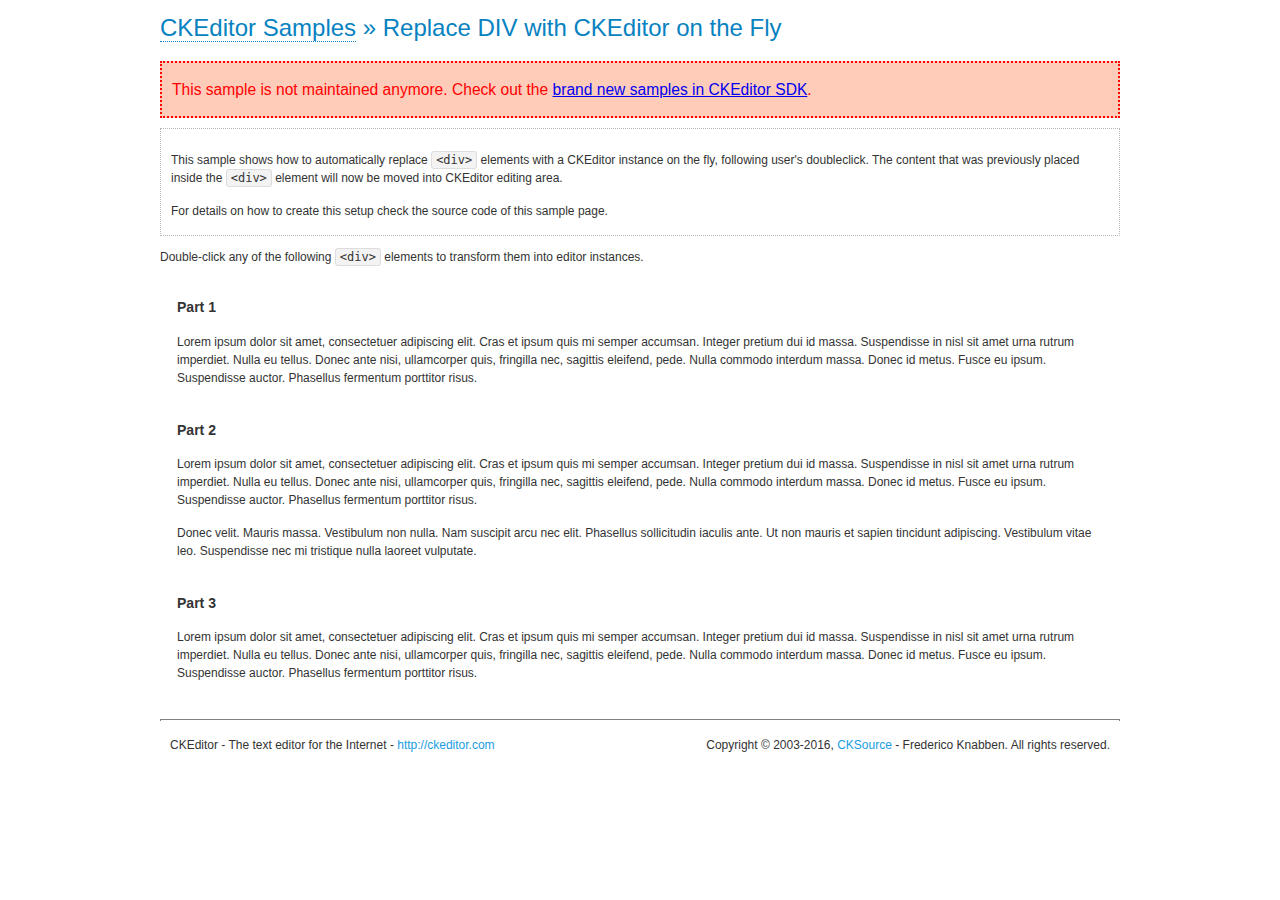
<file: admin/ckeditor/samples/old/divreplace.html>
<!DOCTYPE html>
<!--
Copyright (c) 2003-2016, CKSource - Frederico Knabben. All rights reserved.
For licensing, see LICENSE.md or http://ckeditor.com/license
-->
<html>
<head>
	<meta charset="utf-8">
	<title>Replace DIV &mdash; CKEditor Sample</title>
	<script src="../../ckeditor.js"></script>
	<link href="sample.css" rel="stylesheet">
	<style>

		div.editable
		{
			border: solid 2px transparent;
			padding-left: 15px;
			padding-right: 15px;
		}

		div.editable:hover
		{
			border-color: black;
		}

	</style>
	<script>

		// Uncomment the following code to test the "Timeout Loading Method".
		// CKEDITOR.loadFullCoreTimeout = 5;

		window.onload = function() {
			// Listen to the double click event.
			if ( window.addEventListener )
				document.body.addEventListener( 'dblclick', onDoubleClick, false );
			else if ( window.attachEvent )
				document.body.attachEvent( 'ondblclick', onDoubleClick );

		};

		function onDoubleClick( ev ) {
			// Get the element which fired the event. This is not necessarily the
			// element to which the event has been attached.
			var element = ev.target || ev.srcElement;

			// Find out the div that holds this element.
			var name;

			do {
				element = element.parentNode;
			}
			while ( element && ( name = element.nodeName.toLowerCase() ) &&
				( name != 'div' || element.className.indexOf( 'editable' ) == -1 ) && name != 'body' );

			if ( name == 'div' && element.className.indexOf( 'editable' ) != -1 )
				replaceDiv( element );
		}

		var editor;

		function replaceDiv( div ) {
			if ( editor )
				editor.destroy();

			editor = CKEDITOR.replace( div );
		}

	</script>
</head>
<body>
	<h1 class="samples">
		<a href="index.html">CKEditor Samples</a> &raquo; Replace DIV with CKEditor on the Fly
	</h1>
	<div class="warning deprecated">
		This sample is not maintained anymore. Check out the <a href="http://sdk.ckeditor.com/">brand new samples in CKEditor SDK</a>.
	</div>
	<div class="description">
		<p>
			This sample shows how to automatically replace <code>&lt;div&gt;</code> elements
			with a CKEditor instance on the fly, following user's doubleclick. The content
			that was previously placed inside the <code>&lt;div&gt;</code> element will now
			be moved into CKEditor editing area.
		</p>
		<p>
			For details on how to create this setup check the source code of this sample page.
		</p>
	</div>
	<p>
		Double-click any of the following <code>&lt;div&gt;</code> elements to transform them into
		editor instances.
	</p>
	<div class="editable">
		<h3>
			Part 1
		</h3>
		<p>
			Lorem ipsum dolor sit amet, consectetuer adipiscing elit. Cras et ipsum quis mi
			semper accumsan. Integer pretium dui id massa. Suspendisse in nisl sit amet urna
			rutrum imperdiet. Nulla eu tellus. Donec ante nisi, ullamcorper quis, fringilla
			nec, sagittis eleifend, pede. Nulla commodo interdum massa. Donec id metus. Fusce
			eu ipsum. Suspendisse auctor. Phasellus fermentum porttitor risus.
		</p>
	</div>
	<div class="editable">
		<h3>
			Part 2
		</h3>
		<p>
			Lorem ipsum dolor sit amet, consectetuer adipiscing elit. Cras et ipsum quis mi
			semper accumsan. Integer pretium dui id massa. Suspendisse in nisl sit amet urna
			rutrum imperdiet. Nulla eu tellus. Donec ante nisi, ullamcorper quis, fringilla
			nec, sagittis eleifend, pede. Nulla commodo interdum massa. Donec id metus. Fusce
			eu ipsum. Suspendisse auctor. Phasellus fermentum porttitor risus.
		</p>
		<p>
			Donec velit. Mauris massa. Vestibulum non nulla. Nam suscipit arcu nec elit. Phasellus
			sollicitudin iaculis ante. Ut non mauris et sapien tincidunt adipiscing. Vestibulum
			vitae leo. Suspendisse nec mi tristique nulla laoreet vulputate.
		</p>
	</div>
	<div class="editable">
		<h3>
			Part 3
		</h3>
		<p>
			Lorem ipsum dolor sit amet, consectetuer adipiscing elit. Cras et ipsum quis mi
			semper accumsan. Integer pretium dui id massa. Suspendisse in nisl sit amet urna
			rutrum imperdiet. Nulla eu tellus. Donec ante nisi, ullamcorper quis, fringilla
			nec, sagittis eleifend, pede. Nulla commodo interdum massa. Donec id metus. Fusce
			eu ipsum. Suspendisse auctor. Phasellus fermentum porttitor risus.
		</p>
	</div>
	<div id="footer">
		<hr>
		<p>
			CKEditor - The text editor for the Internet - <a class="samples" href="http://ckeditor.com/">http://ckeditor.com</a>
		</p>
		<p id="copy">
			Copyright &copy; 2003-2016, <a class="samples" href="http://cksource.com/">CKSource</a> - Frederico
			Knabben. All rights reserved.
		</p>
	</div>
</body>
</html>
</file>
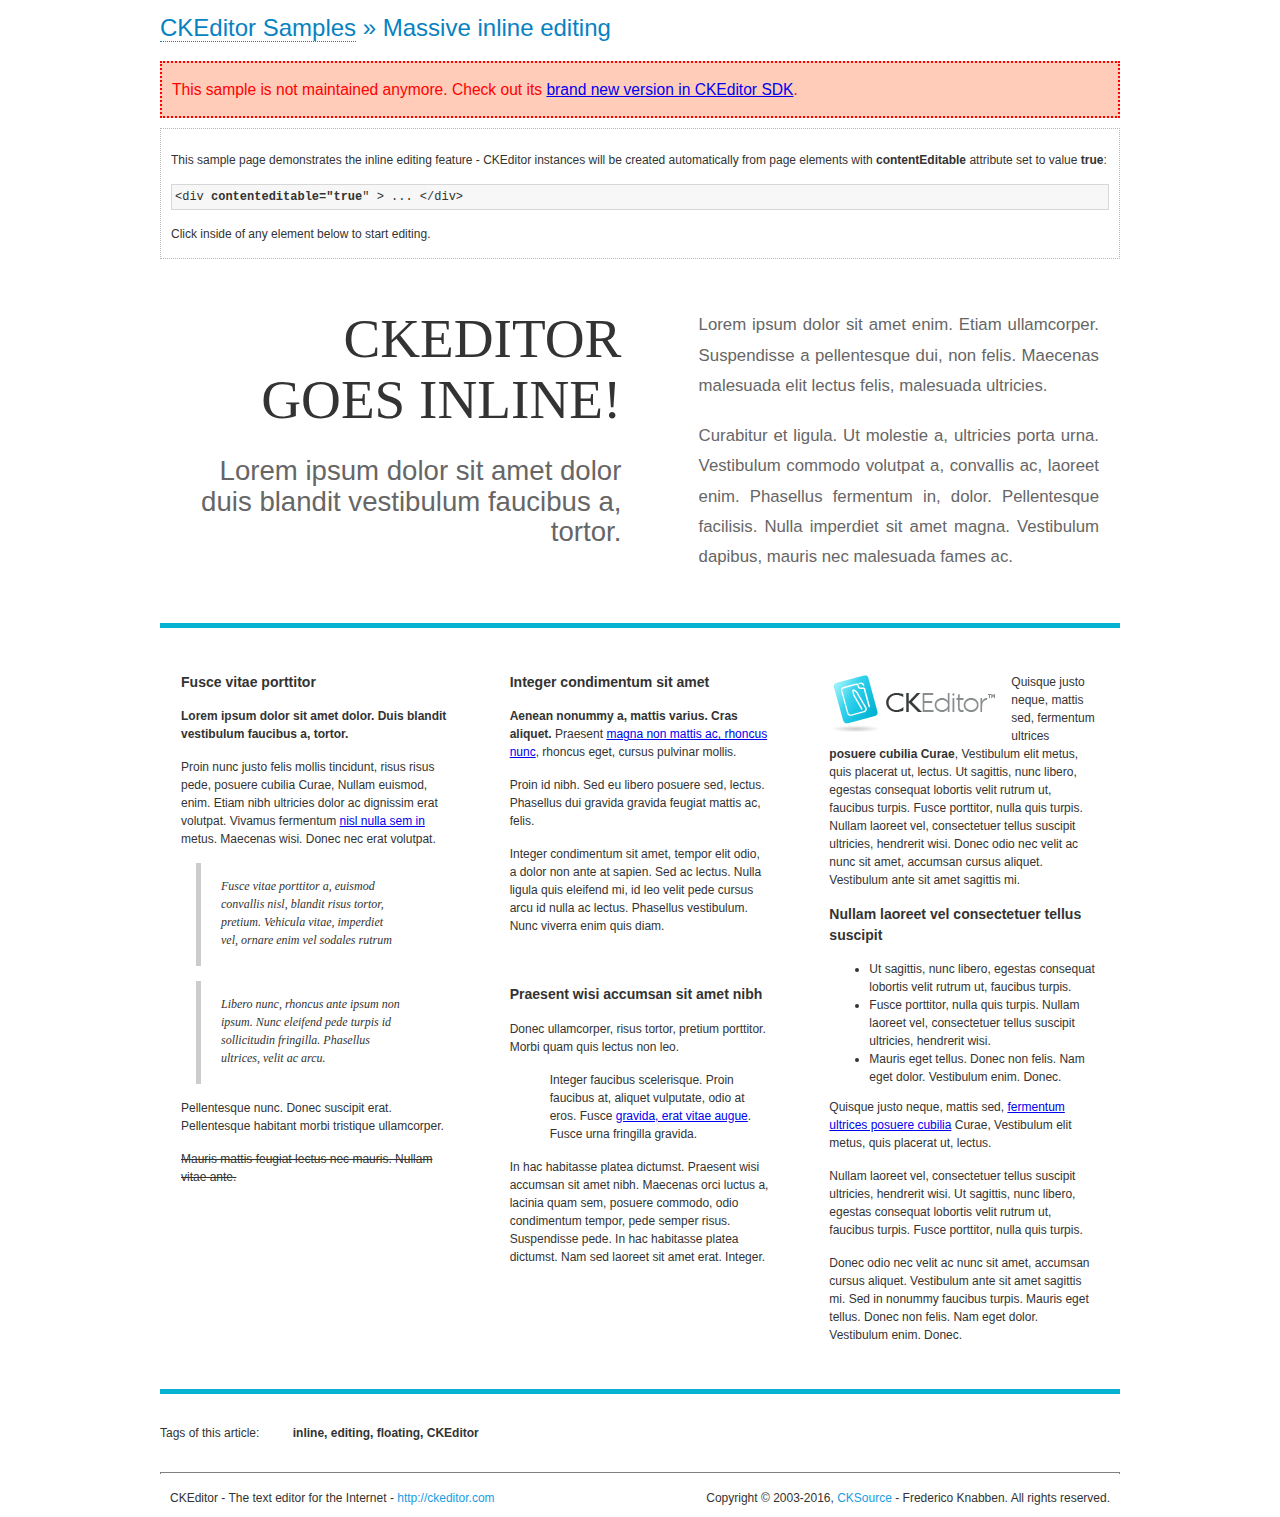
<file: admin/ckeditor/samples/old/inlineall.html>
<!DOCTYPE html>
<!--
Copyright (c) 2003-2016, CKSource - Frederico Knabben. All rights reserved.
For licensing, see LICENSE.md or http://ckeditor.com/license
-->
<html>
<head>
	<meta charset="utf-8">
	<title>Massive inline editing &mdash; CKEditor Sample</title>
	<script src="../../ckeditor.js"></script>
	<script>

		// This code is generally not necessary, but it is here to demonstrate
		// how to customize specific editor instances on the fly. This fits well
		// this demo because we have editable elements (like headers) that
		// require less features.

		// The "instanceCreated" event is fired for every editor instance created.
		CKEDITOR.on( 'instanceCreated', function( event ) {
			var editor = event.editor,
				element = editor.element;

			// Customize editors for headers and tag list.
			// These editors don't need features like smileys, templates, iframes etc.
			if ( element.is( 'h1', 'h2', 'h3' ) || element.getAttribute( 'id' ) == 'taglist' ) {
				// Customize the editor configurations on "configLoaded" event,
				// which is fired after the configuration file loading and
				// execution. This makes it possible to change the
				// configurations before the editor initialization takes place.
				editor.on( 'configLoaded', function() {

					// Remove unnecessary plugins to make the editor simpler.
					editor.config.removePlugins = 'colorbutton,find,flash,font,' +
						'forms,iframe,image,newpage,removeformat,' +
						'smiley,specialchar,stylescombo,templates';

					// Rearrange the layout of the toolbar.
					editor.config.toolbarGroups = [
						{ name: 'editing',		groups: [ 'basicstyles', 'links' ] },
						{ name: 'undo' },
						{ name: 'clipboard',	groups: [ 'selection', 'clipboard' ] },
						{ name: 'about' }
					];
				});
			}
		});

	</script>
	<link href="sample.css" rel="stylesheet">
	<style>

		/* The following styles are just to make the page look nice. */

		/* Workaround to show Arial Black in Firefox. */
		@font-face
		{
			font-family: 'arial-black';
			src: local('Arial Black');
		}

		*[contenteditable="true"]
		{
			padding: 10px;
		}

		#container
		{
			width: 960px;
			margin: 30px auto 0;
		}

		#header
		{
			overflow: hidden;
			padding: 0 0 30px;
			border-bottom: 5px solid #05B2D2;
			position: relative;
		}

		#headerLeft,
		#headerRight
		{
			width: 49%;
			overflow: hidden;
		}

		#headerLeft
		{
			float: left;
			padding: 10px 1px 1px;
		}

		#headerLeft h2,
		#headerLeft h3
		{
			text-align: right;
			margin: 0;
			overflow: hidden;
			font-weight: normal;
		}

		#headerLeft h2
		{
			font-family: "Arial Black",arial-black;
			font-size: 4.6em;
			line-height: 1.1;
			text-transform: uppercase;
		}

		#headerLeft h3
		{
			font-size: 2.3em;
			line-height: 1.1;
			margin: .2em 0 0;
			color: #666;
		}

		#headerRight
		{
			float: right;
			padding: 1px;
		}

		#headerRight p
		{
			line-height: 1.8;
			text-align: justify;
			margin: 0;
		}

		#headerRight p + p
		{
			margin-top: 20px;
		}

		#headerRight > div
		{
			padding: 20px;
			margin: 0 0 0 30px;
			font-size: 1.4em;
			color: #666;
		}

		#columns
		{
			color: #333;
			overflow: hidden;
			padding: 20px 0;
		}

		#columns > div
		{
			float: left;
			width: 33.3%;
		}

		#columns #column1 > div
		{
			margin-left: 1px;
		}

		#columns #column3 > div
		{
			margin-right: 1px;
		}

		#columns > div > div
		{
			margin: 0px 10px;
			padding: 10px 20px;
		}

		#columns blockquote
		{
			margin-left: 15px;
		}

		#tagLine
		{
			border-top: 5px solid #05B2D2;
			padding-top: 20px;
		}

		#taglist {
			display: inline-block;
			margin-left: 20px;
			font-weight: bold;
			margin: 0 0 0 20px;
		}

	</style>
</head>
<body>
<div>
	<h1 class="samples"><a href="index.html">CKEditor Samples</a> &raquo; Massive inline editing</h1>
	<div class="warning deprecated">
		This sample is not maintained anymore. Check out its <a href="http://sdk.ckeditor.com/samples/inline.html">brand new version in CKEditor SDK</a>.
	</div>
	<div class="description">
		<p>This sample page demonstrates the inline editing feature - CKEditor instances will be created automatically from page elements with <strong>contentEditable</strong> attribute set to value <strong>true</strong>:</p>
		<pre class="samples">&lt;div <strong>contenteditable="true</strong>" &gt; ... &lt;/div&gt;</pre>
		<p>Click inside of any element below to start editing.</p>
	</div>
</div>
<div id="container">
	<div id="header">
		<div id="headerLeft">
			<h2 id="sampleTitle" contenteditable="true">
				CKEditor<br> Goes Inline!
			</h2>
			<h3 contenteditable="true">
				Lorem ipsum dolor sit amet dolor duis blandit vestibulum faucibus a, tortor.
			</h3>
		</div>
		<div id="headerRight">
			<div contenteditable="true">
				<p>
					Lorem ipsum dolor sit amet enim. Etiam ullamcorper. Suspendisse a pellentesque dui, non felis. Maecenas malesuada elit lectus felis, malesuada ultricies.
				</p>
				<p>
					Curabitur et ligula. Ut molestie a, ultricies porta urna. Vestibulum commodo volutpat a, convallis ac, laoreet enim. Phasellus fermentum in, dolor. Pellentesque facilisis. Nulla imperdiet sit amet magna. Vestibulum dapibus, mauris nec malesuada fames ac.
				</p>
			</div>
		</div>
	</div>
	<div id="columns">
		<div id="column1">
			<div contenteditable="true">
				<h3>
					Fusce vitae porttitor
				</h3>
				<p>
					<strong>
						Lorem ipsum dolor sit amet dolor. Duis blandit vestibulum faucibus a, tortor.
					</strong>
				</p>
				<p>
					Proin nunc justo felis mollis tincidunt, risus risus pede, posuere cubilia Curae, Nullam euismod, enim. Etiam nibh ultricies dolor ac dignissim erat volutpat. Vivamus fermentum <a href="http://ckeditor.com/">nisl nulla sem in</a> metus. Maecenas wisi. Donec nec erat volutpat.
				</p>
				<blockquote>
					<p>
						Fusce vitae porttitor a, euismod convallis nisl, blandit risus tortor, pretium.
						Vehicula vitae, imperdiet vel, ornare enim vel sodales rutrum
					</p>
				</blockquote>
				<blockquote>
					<p>
						Libero nunc, rhoncus ante ipsum non ipsum. Nunc eleifend pede turpis id sollicitudin fringilla. Phasellus ultrices, velit ac arcu.
					</p>
				</blockquote>
				<p>Pellentesque nunc. Donec suscipit erat. Pellentesque habitant morbi tristique ullamcorper.</p>
				<p><s>Mauris mattis feugiat lectus nec mauris. Nullam vitae ante.</s></p>
			</div>
		</div>
		<div id="column2">
			<div contenteditable="true">
				<h3>
					Integer condimentum sit amet
				</h3>
				<p>
					<strong>Aenean nonummy a, mattis varius. Cras aliquet.</strong>
					Praesent <a href="http://ckeditor.com/">magna non mattis ac, rhoncus nunc</a>, rhoncus eget, cursus pulvinar mollis.</p>
				<p>Proin id nibh. Sed eu libero posuere sed, lectus. Phasellus dui gravida gravida feugiat mattis ac, felis.</p>
				<p>Integer condimentum sit amet, tempor elit odio, a dolor non ante at sapien. Sed ac lectus. Nulla ligula quis eleifend mi, id leo velit pede cursus arcu id nulla ac lectus. Phasellus vestibulum. Nunc viverra enim quis diam.</p>
			</div>
			<div contenteditable="true">
				<h3>
					Praesent wisi accumsan sit amet nibh
				</h3>
				<p>Donec ullamcorper, risus tortor, pretium porttitor. Morbi quam quis lectus non leo.</p>
				<p style="margin-left: 40px; ">Integer faucibus scelerisque. Proin faucibus at, aliquet vulputate, odio at eros. Fusce <a href="http://ckeditor.com/">gravida, erat vitae augue</a>. Fusce urna fringilla gravida.</p>
				<p>In hac habitasse platea dictumst. Praesent wisi accumsan sit amet nibh. Maecenas orci luctus a, lacinia quam sem, posuere commodo, odio condimentum tempor, pede semper risus. Suspendisse pede. In hac habitasse platea dictumst. Nam sed laoreet sit amet erat. Integer.</p>
			</div>
		</div>
		<div id="column3">
			<div contenteditable="true">
				<p>
					<img src="assets/inlineall/logo.png" alt="CKEditor logo" style="float:left">
				</p>
				<p>Quisque justo neque, mattis sed, fermentum ultrices <strong>posuere cubilia Curae</strong>, Vestibulum elit metus, quis placerat ut, lectus. Ut sagittis, nunc libero, egestas consequat lobortis velit rutrum ut, faucibus turpis. Fusce porttitor, nulla quis turpis. Nullam laoreet vel, consectetuer tellus suscipit ultricies, hendrerit wisi. Donec odio nec velit ac nunc sit amet, accumsan cursus aliquet. Vestibulum ante sit amet sagittis mi.</p>
				<h3>
					Nullam laoreet vel consectetuer tellus suscipit
				</h3>
				<ul>
					<li>Ut sagittis, nunc libero, egestas consequat lobortis velit rutrum ut, faucibus turpis.</li>
					<li>Fusce porttitor, nulla quis turpis. Nullam laoreet vel, consectetuer tellus suscipit ultricies, hendrerit wisi.</li>
					<li>Mauris eget tellus. Donec non felis. Nam eget dolor. Vestibulum enim. Donec.</li>
				</ul>
				<p>Quisque justo neque, mattis sed, <a href="http://ckeditor.com/">fermentum ultrices posuere cubilia</a> Curae, Vestibulum elit metus, quis placerat ut, lectus.</p>
				<p>Nullam laoreet vel, consectetuer tellus suscipit ultricies, hendrerit wisi. Ut sagittis, nunc libero, egestas consequat lobortis velit rutrum ut, faucibus turpis. Fusce porttitor, nulla quis turpis.</p>
				<p>Donec odio nec velit ac nunc sit amet, accumsan cursus aliquet. Vestibulum ante sit amet sagittis mi. Sed in nonummy faucibus turpis. Mauris eget tellus. Donec non felis. Nam eget dolor. Vestibulum enim. Donec.</p>
			</div>
		</div>
	</div>
	<div id="tagLine">
		Tags of this article:
		<p id="taglist" contenteditable="true">
			inline, editing, floating, CKEditor
		</p>
	</div>
</div>
<div id="footer">
	<hr>
	<p>
		CKEditor - The text editor for the Internet - <a class="samples" href="http://ckeditor.com/">
			http://ckeditor.com</a>
	</p>
	<p id="copy">
		Copyright &copy; 2003-2016, <a class="samples" href="http://cksource.com/">CKSource</a>
		- Frederico Knabben. All rights reserved.
	</p>
</div>
</body>
</html>
</file>
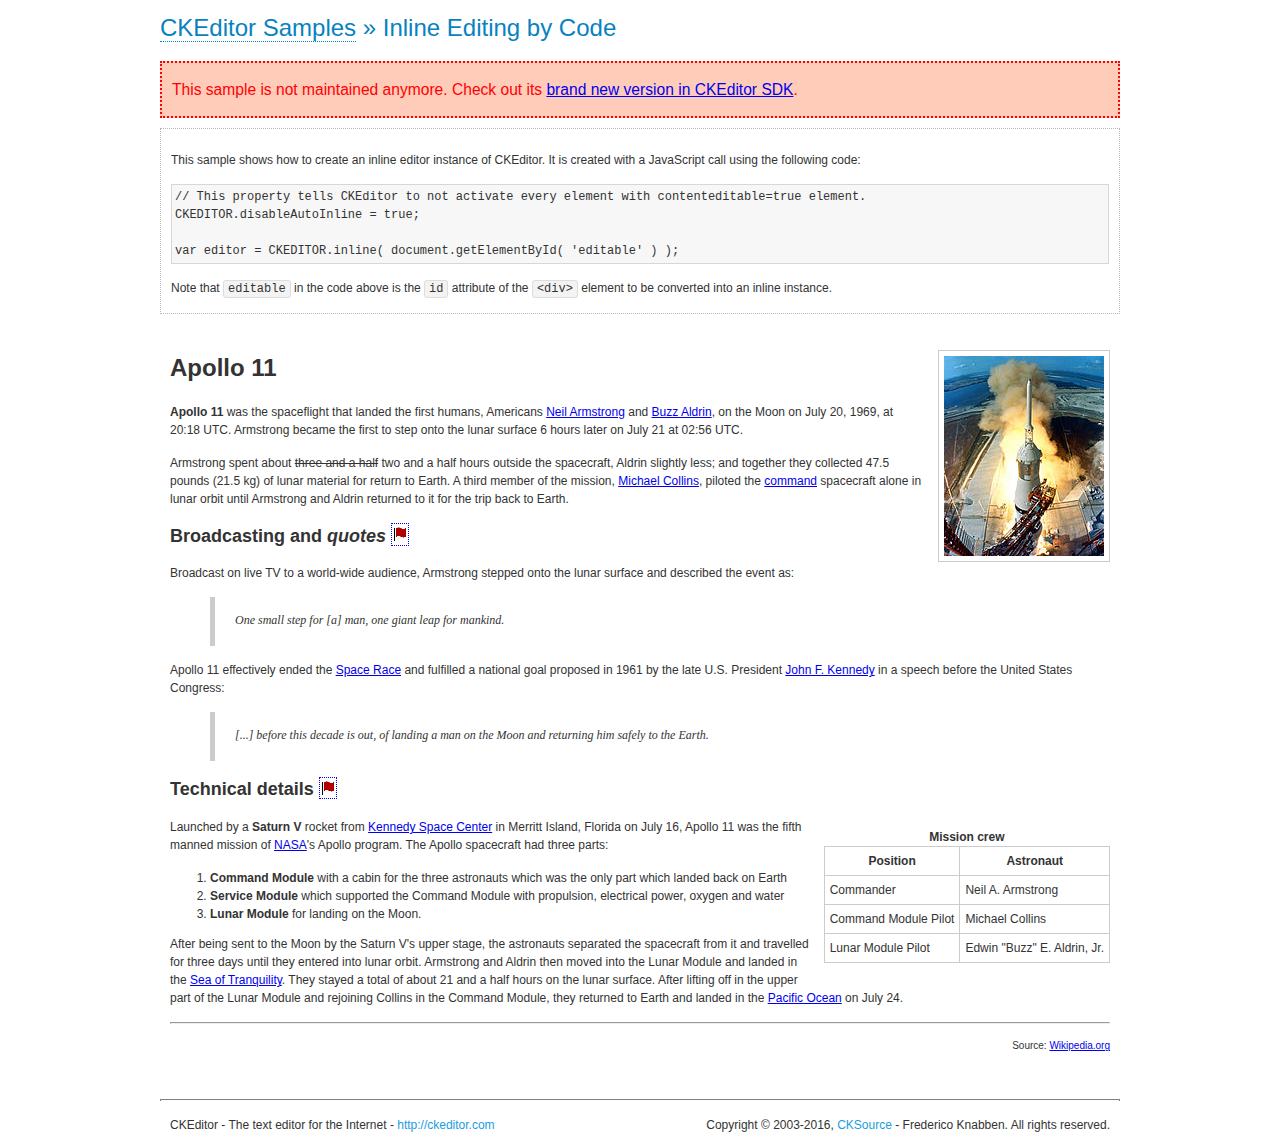
<file: admin/ckeditor/samples/old/inlinebycode.html>
<!DOCTYPE html>
<!--
Copyright (c) 2003-2016, CKSource - Frederico Knabben. All rights reserved.
For licensing, see LICENSE.md or http://ckeditor.com/license
-->
<html>
<head>
	<meta charset="utf-8">
	<title>Inline Editing by Code &mdash; CKEditor Sample</title>
	<script src="../../ckeditor.js"></script>
	<link href="sample.css" rel="stylesheet">
	<style>

		#editable
		{
			padding: 10px;
			float: left;
		}

	</style>
</head>
<body>
	<h1 class="samples">
		<a href="index.html">CKEditor Samples</a> &raquo; Inline Editing by Code
	</h1>
	<div class="warning deprecated">
		This sample is not maintained anymore. Check out its <a href="http://sdk.ckeditor.com/samples/inline.html">brand new version in CKEditor SDK</a>.
	</div>
	<div class="description">
		<p>
			This sample shows how to create an inline editor instance of CKEditor. It is created
			with a JavaScript call using the following code:
		</p>
<pre class="samples">
// This property tells CKEditor to not activate every element with contenteditable=true element.
CKEDITOR.disableAutoInline = true;

var editor = CKEDITOR.inline( document.getElementById( 'editable' ) );
</pre>
		<p>
			Note that <code>editable</code> in the code above is the <code>id</code>
			attribute of the <code>&lt;div&gt;</code> element to be converted into an inline instance.
		</p>
	</div>
	<div id="editable" contenteditable="true">
		<h1><img alt="Saturn V carrying Apollo 11" class="right" src="assets/sample.jpg" /> Apollo 11</h1>

		<p><b>Apollo 11</b> was the spaceflight that landed the first humans, Americans <a href="http://en.wikipedia.org/wiki/Neil_Armstrong" title="Neil Armstrong">Neil Armstrong</a> and <a href="http://en.wikipedia.org/wiki/Buzz_Aldrin" title="Buzz Aldrin">Buzz Aldrin</a>, on the Moon on July 20, 1969, at 20:18 UTC. Armstrong became the first to step onto the lunar surface 6 hours later on July 21 at 02:56 UTC.</p>

		<p>Armstrong spent about <s>three and a half</s> two and a half hours outside the spacecraft, Aldrin slightly less; and together they collected 47.5 pounds (21.5&nbsp;kg) of lunar material for return to Earth. A third member of the mission, <a href="http://en.wikipedia.org/wiki/Michael_Collins_(astronaut)" title="Michael Collins (astronaut)">Michael Collins</a>, piloted the <a href="http://en.wikipedia.org/wiki/Apollo_Command/Service_Module" title="Apollo Command/Service Module">command</a> spacecraft alone in lunar orbit until Armstrong and Aldrin returned to it for the trip back to Earth.</p>

		<h2>Broadcasting and <em>quotes</em> <a id="quotes" name="quotes"></a></h2>

		<p>Broadcast on live TV to a world-wide audience, Armstrong stepped onto the lunar surface and described the event as:</p>

		<blockquote>
			<p>One small step for [a] man, one giant leap for mankind.</p>
		</blockquote>

		<p>Apollo 11 effectively ended the <a href="http://en.wikipedia.org/wiki/Space_Race" title="Space Race">Space Race</a> and fulfilled a national goal proposed in 1961 by the late U.S. President <a href="http://en.wikipedia.org/wiki/John_F._Kennedy" title="John F. Kennedy">John F. Kennedy</a> in a speech before the United States Congress:</p>

		<blockquote>
			<p>[...] before this decade is out, of landing a man on the Moon and returning him safely to the Earth.</p>
		</blockquote>

		<h2>Technical details <a id="tech-details" name="tech-details"></a></h2>

		<table align="right" border="1" bordercolor="#ccc" cellpadding="5" cellspacing="0" style="border-collapse:collapse;margin:10px 0 10px 15px;">
			<caption><strong>Mission crew</strong></caption>
			<thead>
			<tr>
				<th scope="col">Position</th>
				<th scope="col">Astronaut</th>
			</tr>
			</thead>
			<tbody>
			<tr>
				<td>Commander</td>
				<td>Neil A. Armstrong</td>
			</tr>
			<tr>
				<td>Command Module Pilot</td>
				<td>Michael Collins</td>
			</tr>
			<tr>
				<td>Lunar Module Pilot</td>
				<td>Edwin &quot;Buzz&quot; E. Aldrin, Jr.</td>
			</tr>
			</tbody>
		</table>

		<p>Launched by a <strong>Saturn V</strong> rocket from <a href="http://en.wikipedia.org/wiki/Kennedy_Space_Center" title="Kennedy Space Center">Kennedy Space Center</a> in Merritt Island, Florida on July 16, Apollo 11 was the fifth manned mission of <a href="http://en.wikipedia.org/wiki/NASA" title="NASA">NASA</a>&#39;s Apollo program. The Apollo spacecraft had three parts:</p>

		<ol>
			<li><strong>Command Module</strong> with a cabin for the three astronauts which was the only part which landed back on Earth</li>
			<li><strong>Service Module</strong> which supported the Command Module with propulsion, electrical power, oxygen and water</li>
			<li><strong>Lunar Module</strong> for landing on the Moon.</li>
		</ol>

		<p>After being sent to the Moon by the Saturn V&#39;s upper stage, the astronauts separated the spacecraft from it and travelled for three days until they entered into lunar orbit. Armstrong and Aldrin then moved into the Lunar Module and landed in the <a href="http://en.wikipedia.org/wiki/Mare_Tranquillitatis" title="Mare Tranquillitatis">Sea of Tranquility</a>. They stayed a total of about 21 and a half hours on the lunar surface. After lifting off in the upper part of the Lunar Module and rejoining Collins in the Command Module, they returned to Earth and landed in the <a href="http://en.wikipedia.org/wiki/Pacific_Ocean" title="Pacific Ocean">Pacific Ocean</a> on July 24.</p>

		<hr />
		<p style="text-align: right;"><small>Source: <a href="http://en.wikipedia.org/wiki/Apollo_11">Wikipedia.org</a></small></p>
	</div>

	<script>
		// We need to turn off the automatic editor creation first.
		CKEDITOR.disableAutoInline = true;

		var editor = CKEDITOR.inline( 'editable' );
	</script>
	<div id="footer">
		<hr>
		<p contenteditable="true">
			CKEditor - The text editor for the Internet - <a class="samples" href="http://ckeditor.com/">
				http://ckeditor.com</a>
		</p>
		<p id="copy">
			Copyright &copy; 2003-2016, <a class="samples" href="http://cksource.com/">CKSource</a>
			- Frederico Knabben. All rights reserved.
		</p>
	</div>
</body>
</html>
</file>
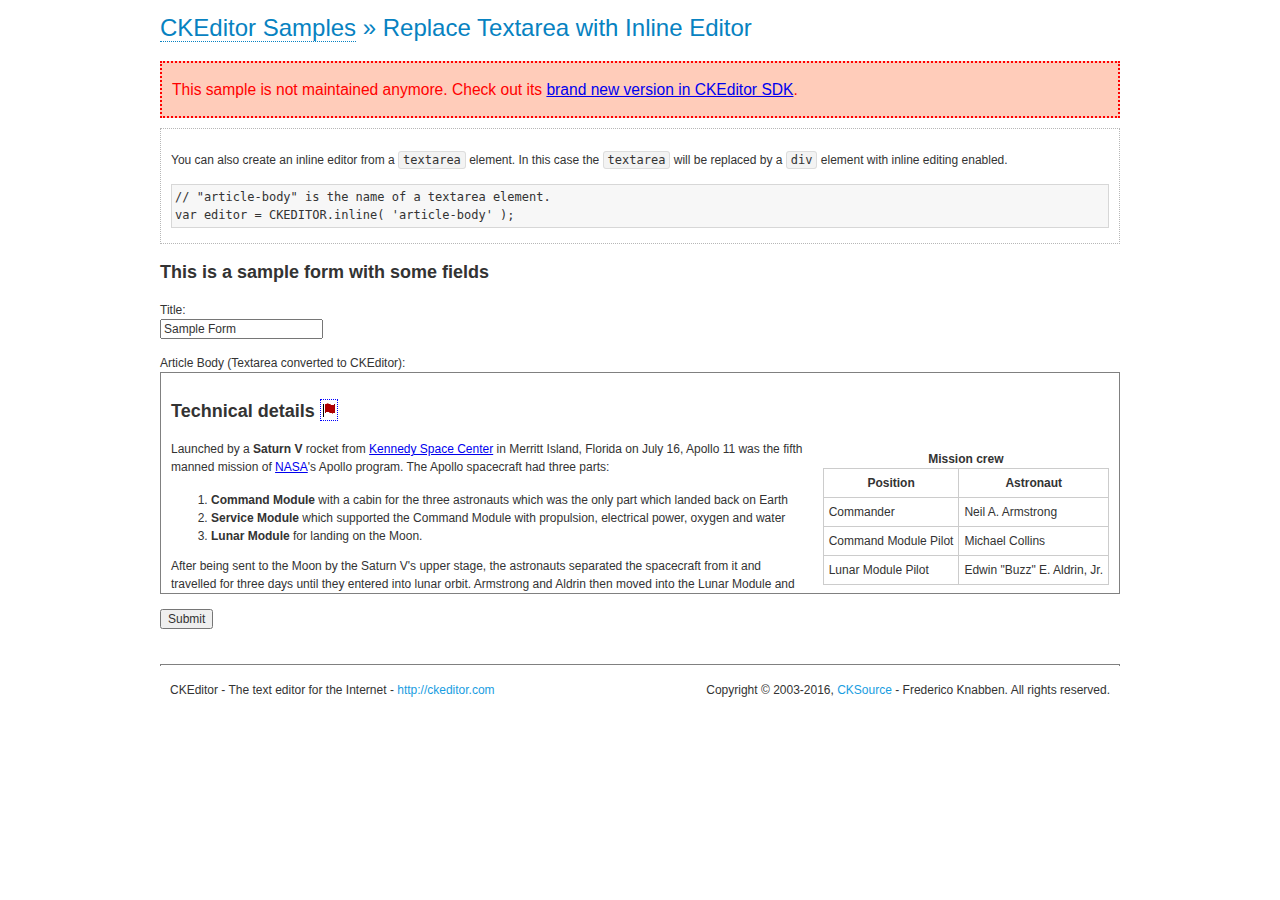
<file: admin/ckeditor/samples/old/inlinetextarea.html>
<!DOCTYPE html>
<!--
Copyright (c) 2003-2016, CKSource - Frederico Knabben. All rights reserved.
For licensing, see LICENSE.md or http://ckeditor.com/license
-->
<html>
<head>
	<meta charset="utf-8">
	<title>Replace Textarea with Inline Editor &mdash; CKEditor Sample</title>
	<script src="../../ckeditor.js"></script>
	<link href="sample.css" rel="stylesheet">
	<style>

		/* Style the CKEditor element to look like a textfield */
		.cke_textarea_inline
		{
			padding: 10px;
			height: 200px;
			overflow: auto;

			border: 1px solid gray;
			-webkit-appearance: textfield;
		}

	</style>
</head>
<body>
	<h1 class="samples">
		<a href="index.html">CKEditor Samples</a> &raquo; Replace Textarea with Inline Editor
	</h1>
	<div class="warning deprecated">
		This sample is not maintained anymore. Check out its <a href="http://sdk.ckeditor.com/samples/inline.html">brand new version in CKEditor SDK</a>.
	</div>
	<div class="description">
		<p>
			You can also create an inline editor from a <code>textarea</code>
			element. In this case the <code>textarea</code> will be replaced
			by a <code>div</code> element with inline editing enabled.
		</p>
<pre class="samples">
// "article-body" is the name of a textarea element.
var editor = CKEDITOR.inline( 'article-body' );
</pre>
	</div>
	<form action="sample_posteddata.php" method="post">
		<h2>This is a sample form with some fields</h2>
		<p>
			Title:<br>
			<input type="text" name="title" value="Sample Form"></p>
		<p>
			Article Body (Textarea converted to CKEditor):<br>
			<textarea name="article-body" style="height: 200px">
				&lt;h2&gt;Technical details &lt;a id="tech-details" name="tech-details"&gt;&lt;/a&gt;&lt;/h2&gt;

				&lt;table align="right" border="1" bordercolor="#ccc" cellpadding="5" cellspacing="0" style="border-collapse:collapse;margin:10px 0 10px 15px;"&gt;
					&lt;caption&gt;&lt;strong&gt;Mission crew&lt;/strong&gt;&lt;/caption&gt;
					&lt;thead&gt;
					&lt;tr&gt;
						&lt;th scope="col"&gt;Position&lt;/th&gt;
						&lt;th scope="col"&gt;Astronaut&lt;/th&gt;
					&lt;/tr&gt;
					&lt;/thead&gt;
					&lt;tbody&gt;
					&lt;tr&gt;
						&lt;td&gt;Commander&lt;/td&gt;
						&lt;td&gt;Neil A. Armstrong&lt;/td&gt;
					&lt;/tr&gt;
					&lt;tr&gt;
						&lt;td&gt;Command Module Pilot&lt;/td&gt;
						&lt;td&gt;Michael Collins&lt;/td&gt;
					&lt;/tr&gt;
					&lt;tr&gt;
						&lt;td&gt;Lunar Module Pilot&lt;/td&gt;
						&lt;td&gt;Edwin &quot;Buzz&quot; E. Aldrin, Jr.&lt;/td&gt;
					&lt;/tr&gt;
					&lt;/tbody&gt;
				&lt;/table&gt;

				&lt;p&gt;Launched by a &lt;strong&gt;Saturn V&lt;/strong&gt; rocket from &lt;a href="http://en.wikipedia.org/wiki/Kennedy_Space_Center" title="Kennedy Space Center"&gt;Kennedy Space Center&lt;/a&gt; in Merritt Island, Florida on July 16, Apollo 11 was the fifth manned mission of &lt;a href="http://en.wikipedia.org/wiki/NASA" title="NASA"&gt;NASA&lt;/a&gt;&#39;s Apollo program. The Apollo spacecraft had three parts:&lt;/p&gt;

				&lt;ol&gt;
					&lt;li&gt;&lt;strong&gt;Command Module&lt;/strong&gt; with a cabin for the three astronauts which was the only part which landed back on Earth&lt;/li&gt;
					&lt;li&gt;&lt;strong&gt;Service Module&lt;/strong&gt; which supported the Command Module with propulsion, electrical power, oxygen and water&lt;/li&gt;
					&lt;li&gt;&lt;strong&gt;Lunar Module&lt;/strong&gt; for landing on the Moon.&lt;/li&gt;
				&lt;/ol&gt;

				&lt;p&gt;After being sent to the Moon by the Saturn V&#39;s upper stage, the astronauts separated the spacecraft from it and travelled for three days until they entered into lunar orbit. Armstrong and Aldrin then moved into the Lunar Module and landed in the &lt;a href="http://en.wikipedia.org/wiki/Mare_Tranquillitatis" title="Mare Tranquillitatis"&gt;Sea of Tranquility&lt;/a&gt;. They stayed a total of about 21 and a half hours on the lunar surface. After lifting off in the upper part of the Lunar Module and rejoining Collins in the Command Module, they returned to Earth and landed in the &lt;a href="http://en.wikipedia.org/wiki/Pacific_Ocean" title="Pacific Ocean"&gt;Pacific Ocean&lt;/a&gt; on July 24.&lt;/p&gt;

				&lt;hr /&gt;
				&lt;p style="text-align: right;"&gt;&lt;small&gt;Source: &lt;a href="http://en.wikipedia.org/wiki/Apollo_11"&gt;Wikipedia.org&lt;/a&gt;&lt;/small&gt;&lt;/p&gt;
			</textarea>
		</p>
		<p>
			<input type="submit" value="Submit">
		</p>
	</form>

	<script>
		CKEDITOR.inline( 'article-body' );
	</script>
	<div id="footer">
		<hr>
		<p>
			CKEditor - The text editor for the Internet - <a class="samples" href="http://ckeditor.com/">
				http://ckeditor.com</a>
		</p>
		<p id="copy">
			Copyright &copy; 2003-2016, <a class="samples" href="http://cksource.com/">CKSource</a>
			- Frederico Knabben. All rights reserved.
		</p>
	</div>
</body>
</html>
</file>
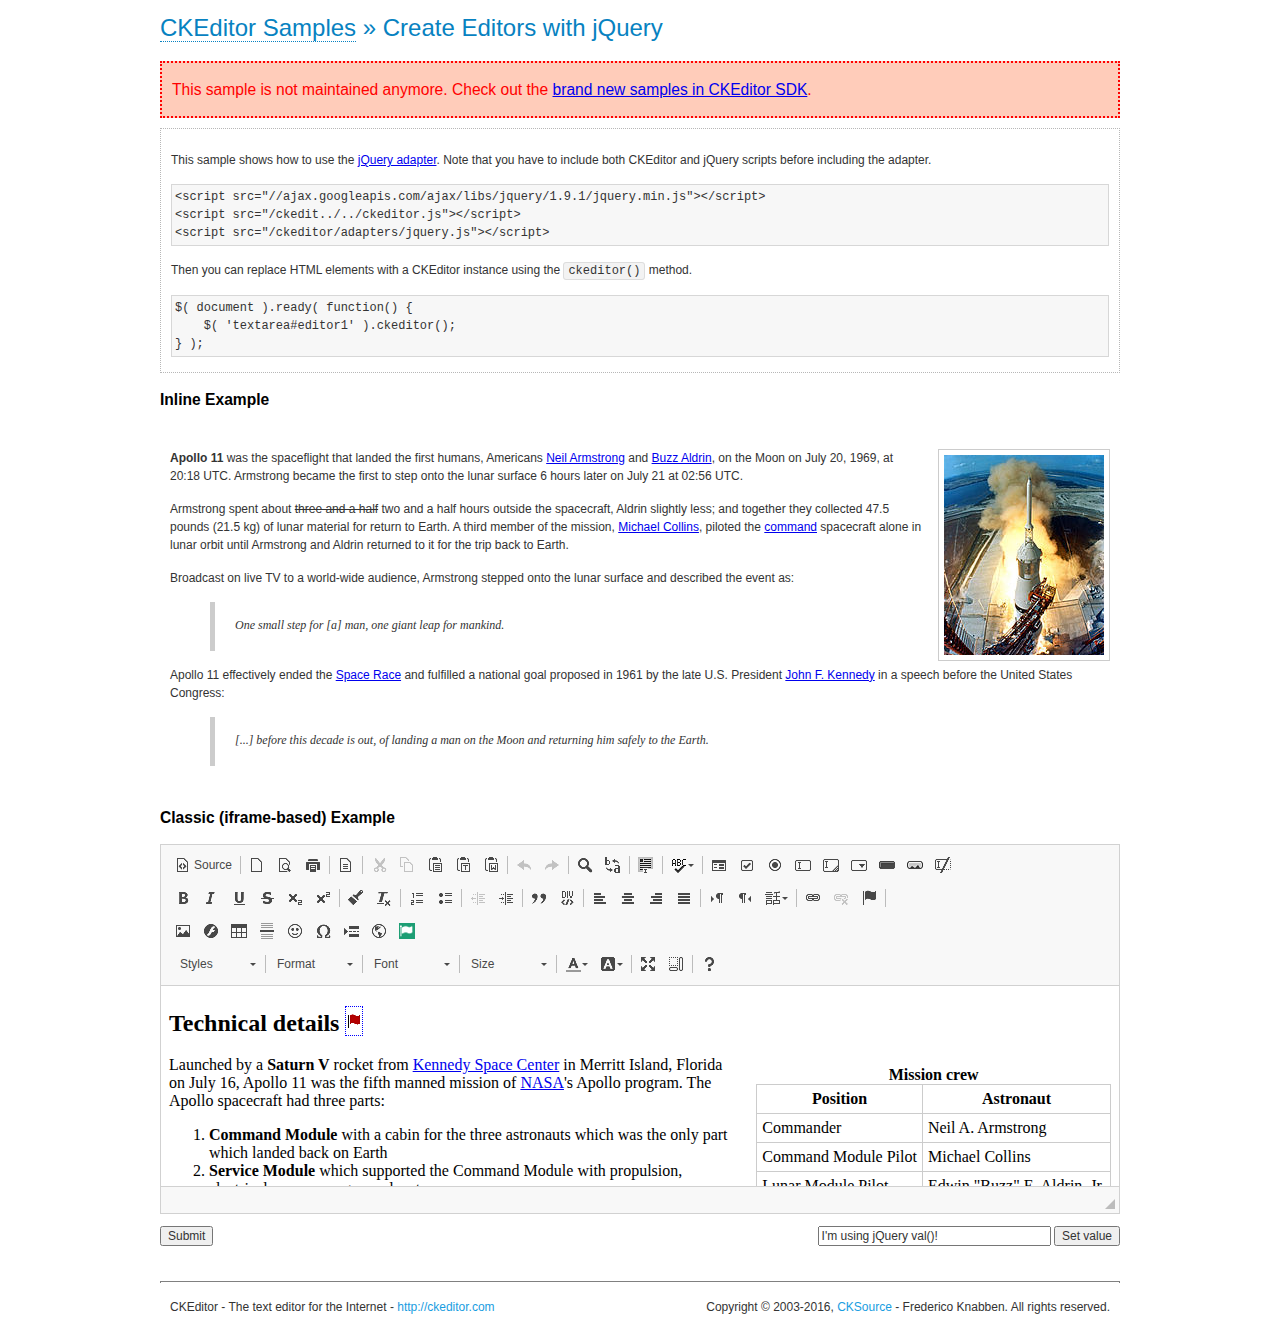
<file: admin/ckeditor/samples/old/jquery.html>
<!DOCTYPE html>
<!--
Copyright (c) 2003-2016, CKSource - Frederico Knabben. All rights reserved.
For licensing, see LICENSE.md or http://ckeditor.com/license
-->
<html>
<head>
	<meta charset="utf-8">
	<title>jQuery Adapter &mdash; CKEditor Sample</title>
	<script src="http://code.jquery.com/jquery-1.11.0.min.js"></script>
	<script src="../../ckeditor.js"></script>
	<script src="../../adapters/jquery.js"></script>
	<link href="sample.css" rel="stylesheet">
	<style>

		#editable
		{
			padding: 10px;
			float: left;
		}

	</style>
	<script>

		CKEDITOR.disableAutoInline = true;

		$( document ).ready( function() {
			$( '#editor1' ).ckeditor(); // Use CKEDITOR.replace() if element is <textarea>.
			$( '#editable' ).ckeditor(); // Use CKEDITOR.inline().
		} );

		function setValue() {
			$( '#editor1' ).val( $( 'input#val' ).val() );
		}

	</script>
</head>
<body>
	<h1 class="samples">
		<a href="index.html" id="a-test">CKEditor Samples</a> &raquo; Create Editors with jQuery
	</h1>
	<div class="warning deprecated">
		This sample is not maintained anymore. Check out the <a href="http://sdk.ckeditor.com/">brand new samples in CKEditor SDK</a>.
	</div>
	<form action="sample_posteddata.php" method="post">
		<div class="description">
			<p>
				This sample shows how to use the <a href="http://docs.ckeditor.com/#!/guide/dev_jquery">jQuery adapter</a>.
				Note that you have to include both CKEditor and jQuery scripts before including the adapter.
			</p>

<pre class="samples">
&lt;script src="//ajax.googleapis.com/ajax/libs/jquery/1.9.1/jquery.min.js"&gt;&lt;/script&gt;
&lt;script src="/ckedit../../ckeditor.js"&gt;&lt;/script&gt;
&lt;script src="/ckeditor/adapters/jquery.js"&gt;&lt;/script&gt;
</pre>

			<p>Then you can replace HTML elements with a CKEditor instance using the <code>ckeditor()</code> method.</p>

<pre class="samples">
$( document ).ready( function() {
	$( 'textarea#editor1' ).ckeditor();
} );
</pre>
		</div>

		<h2 class="samples">Inline Example</h2>

		<div id="editable" contenteditable="true">
			<p><img alt="Saturn V carrying Apollo 11" class="right" src="assets/sample.jpg"/><b>Apollo 11</b> was the spaceflight that landed the first humans, Americans <a href="http://en.wikipedia.org/wiki/Neil_Armstrong" title="Neil Armstrong">Neil Armstrong</a> and <a href="http://en.wikipedia.org/wiki/Buzz_Aldrin" title="Buzz Aldrin">Buzz Aldrin</a>, on the Moon on July 20, 1969, at 20:18 UTC. Armstrong became the first to step onto the lunar surface 6 hours later on July 21 at 02:56 UTC.</p>
			<p>Armstrong spent about <s>three and a half</s> two and a half hours outside the spacecraft, Aldrin slightly less; and together they collected 47.5 pounds (21.5&nbsp;kg) of lunar material for return to Earth. A third member of the mission, <a href="http://en.wikipedia.org/wiki/Michael_Collins_(astronaut)" title="Michael Collins (astronaut)">Michael Collins</a>, piloted the <a href="http://en.wikipedia.org/wiki/Apollo_Command/Service_Module" title="Apollo Command/Service Module">command</a> spacecraft alone in lunar orbit until Armstrong and Aldrin returned to it for the trip back to Earth.
			<p>Broadcast on live TV to a world-wide audience, Armstrong stepped onto the lunar surface and described the event as:</p>
			<blockquote><p>One small step for [a] man, one giant leap for mankind.</p></blockquote> <p>Apollo 11 effectively ended the <a href="http://en.wikipedia.org/wiki/Space_Race" title="Space Race">Space Race</a> and fulfilled a national goal proposed in 1961 by the late U.S. President <a href="http://en.wikipedia.org/wiki/John_F._Kennedy" title="John F. Kennedy">John F. Kennedy</a> in a speech before the United States Congress:</p> <blockquote><p>[...] before this decade is out, of landing a man on the Moon and returning him safely to the Earth.</p></blockquote>
		</div>

		<br style="clear: both">

		<h2 class="samples">Classic (iframe-based) Example</h2>

		<textarea cols="80" id="editor1" name="editor1" rows="10">
			&lt;h2&gt;Technical details &lt;a id=&quot;tech-details&quot; name=&quot;tech-details&quot;&gt;&lt;/a&gt;&lt;/h2&gt; &lt;table align=&quot;right&quot; border=&quot;1&quot; bordercolor=&quot;#ccc&quot; cellpadding=&quot;5&quot; cellspacing=&quot;0&quot; style=&quot;border-collapse:collapse;margin:10px 0 10px 15px;&quot;&gt; &lt;caption&gt;&lt;strong&gt;Mission crew&lt;/strong&gt;&lt;/caption&gt; &lt;thead&gt; &lt;tr&gt; &lt;th scope=&quot;col&quot;&gt;Position&lt;/th&gt; &lt;th scope=&quot;col&quot;&gt;Astronaut&lt;/th&gt; &lt;/tr&gt; &lt;/thead&gt; &lt;tbody&gt; &lt;tr&gt; &lt;td&gt;Commander&lt;/td&gt; &lt;td&gt;Neil A. Armstrong&lt;/td&gt; &lt;/tr&gt; &lt;tr&gt; &lt;td&gt;Command Module Pilot&lt;/td&gt; &lt;td&gt;Michael Collins&lt;/td&gt; &lt;/tr&gt; &lt;tr&gt; &lt;td&gt;Lunar Module Pilot&lt;/td&gt; &lt;td&gt;Edwin &amp;quot;Buzz&amp;quot; E. Aldrin, Jr.&lt;/td&gt; &lt;/tr&gt; &lt;/tbody&gt; &lt;/table&gt; &lt;p&gt;Launched by a &lt;strong&gt;Saturn V&lt;/strong&gt; rocket from &lt;a href=&quot;http://en.wikipedia.org/wiki/Kennedy_Space_Center&quot; title=&quot;Kennedy Space Center&quot;&gt;Kennedy Space Center&lt;/a&gt; in Merritt Island, Florida on July 16, Apollo 11 was the fifth manned mission of &lt;a href=&quot;http://en.wikipedia.org/wiki/NASA&quot; title=&quot;NASA&quot;&gt;NASA&lt;/a&gt;&amp;#39;s Apollo program. The Apollo spacecraft had three parts:&lt;/p&gt; &lt;ol&gt; &lt;li&gt;&lt;strong&gt;Command Module&lt;/strong&gt; with a cabin for the three astronauts which was the only part which landed back on Earth&lt;/li&gt; &lt;li&gt;&lt;strong&gt;Service Module&lt;/strong&gt; which supported the Command Module with propulsion, electrical power, oxygen and water&lt;/li&gt; &lt;li&gt;&lt;strong&gt;Lunar Module&lt;/strong&gt; for landing on the Moon.&lt;/li&gt; &lt;/ol&gt; &lt;p&gt;After being sent to the Moon by the Saturn V&amp;#39;s upper stage, the astronauts separated the spacecraft from it and travelled for three days until they entered into lunar orbit. Armstrong and Aldrin then moved into the Lunar Module and landed in the &lt;a href=&quot;http://en.wikipedia.org/wiki/Mare_Tranquillitatis&quot; title=&quot;Mare Tranquillitatis&quot;&gt;Sea of Tranquility&lt;/a&gt;. They stayed a total of about 21 and a half hours on the lunar surface. After lifting off in the upper part of the Lunar Module and rejoining Collins in the Command Module, they returned to Earth and landed in the &lt;a href=&quot;http://en.wikipedia.org/wiki/Pacific_Ocean&quot; title=&quot;Pacific Ocean&quot;&gt;Pacific Ocean&lt;/a&gt; on July 24.&lt;/p&gt; &lt;hr/&gt; &lt;p style=&quot;text-align: right;&quot;&gt;&lt;small&gt;Source: &lt;a href=&quot;http://en.wikipedia.org/wiki/Apollo_11&quot;&gt;Wikipedia.org&lt;/a&gt;&lt;/small&gt;&lt;/p&gt;
		</textarea>

		<p style="overflow: hidden">
			<input style="float: left" type="submit" value="Submit">
			<span style="float: right">
				<input type="text" id="val" value="I'm using jQuery val()!" size="30">
				<input onclick="setValue();" type="button" value="Set value">
			</span>
		</p>
	</form>
	<div id="footer">
		<hr>
		<p>
			CKEditor - The text editor for the Internet - <a class="samples" href="http://ckeditor.com/">http://ckeditor.com</a>
		</p>
		<p id="copy">
			Copyright &copy; 2003-2016, <a class="samples" href="http://cksource.com/">CKSource</a> - Frederico
			Knabben. All rights reserved.
		</p>
	</div>
</body>
</html>
</file>
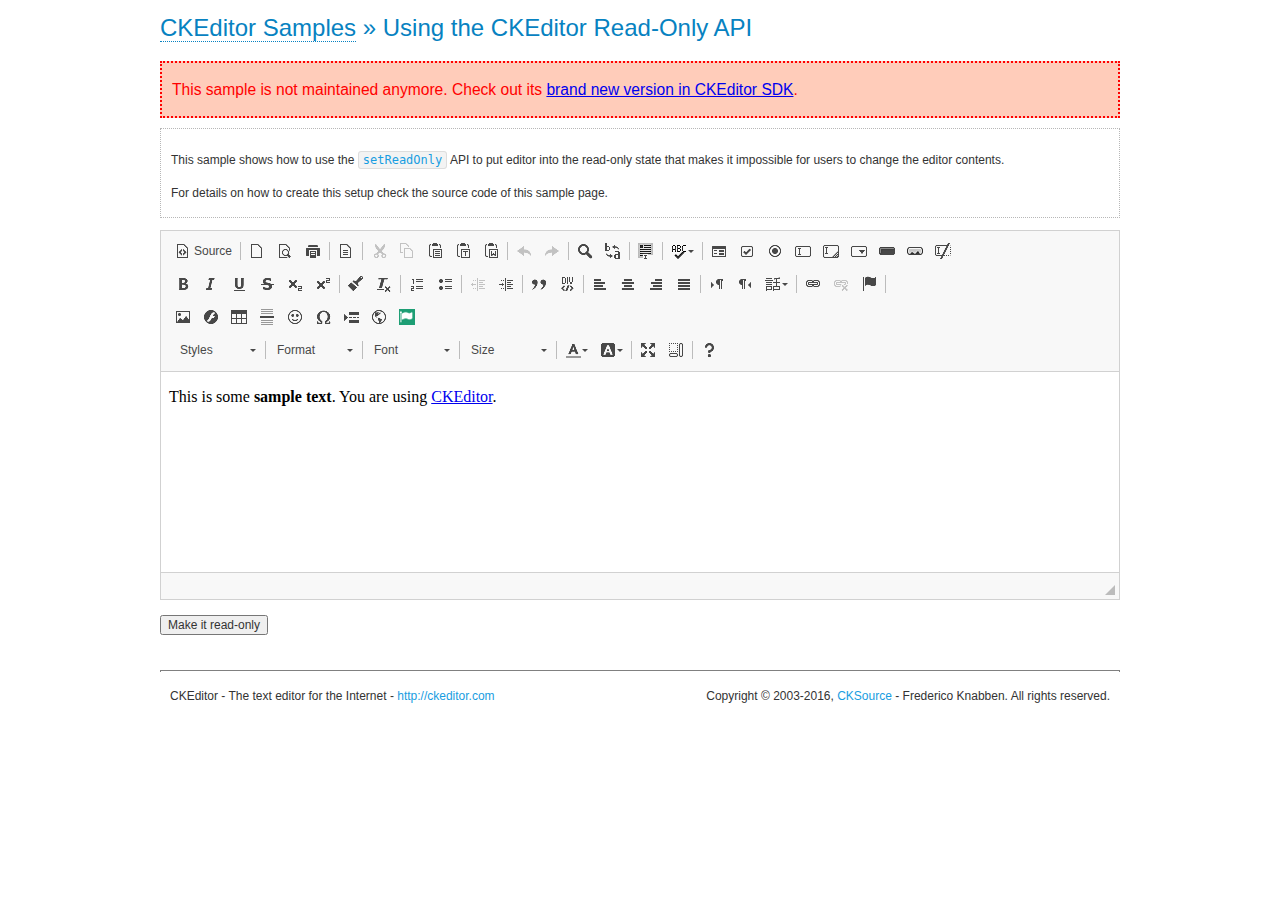
<file: admin/ckeditor/samples/old/readonly.html>
<!DOCTYPE html>
<!--
Copyright (c) 2003-2016, CKSource - Frederico Knabben. All rights reserved.
For licensing, see LICENSE.md or http://ckeditor.com/license
-->
<html>
<head>
	<meta charset="utf-8">
	<title>Using the CKEditor Read-Only API &mdash; CKEditor Sample</title>
	<script src="../../ckeditor.js"></script>
	<link rel="stylesheet" href="sample.css">
	<script>

		var editor;

		// The instanceReady event is fired, when an instance of CKEditor has finished
		// its initialization.
		CKEDITOR.on( 'instanceReady', function( ev ) {
			editor = ev.editor;

			// Show this "on" button.
			document.getElementById( 'readOnlyOn' ).style.display = '';

			// Event fired when the readOnly property changes.
			editor.on( 'readOnly', function() {
				document.getElementById( 'readOnlyOn' ).style.display = this.readOnly ? 'none' : '';
				document.getElementById( 'readOnlyOff' ).style.display = this.readOnly ? '' : 'none';
			});
		});

		function toggleReadOnly( isReadOnly ) {
			// Change the read-only state of the editor.
			// http://docs.ckeditor.com/#!/api/CKEDITOR.editor-method-setReadOnly
			editor.setReadOnly( isReadOnly );
		}

	</script>
</head>
<body>
	<h1 class="samples">
		<a href="index.html">CKEditor Samples</a> &raquo; Using the CKEditor Read-Only API
	</h1>
	<div class="warning deprecated">
		This sample is not maintained anymore. Check out its <a href="http://sdk.ckeditor.com/samples/readonly.html">brand new version in CKEditor SDK</a>.
	</div>
	<div class="description">
		<p>
			This sample shows how to use the
			<code><a class="samples" href="http://docs.ckeditor.com/#!/api/CKEDITOR.editor-method-setReadOnly">setReadOnly</a></code>
			API to put editor into the read-only state that makes it impossible for users to change the editor contents.
		</p>
		<p>
			For details on how to create this setup check the source code of this sample page.
		</p>
	</div>
	<form action="sample_posteddata.php" method="post">
		<p>
			<textarea class="ckeditor" id="editor1" name="editor1" cols="100" rows="10">&lt;p&gt;This is some &lt;strong&gt;sample text&lt;/strong&gt;. You are using &lt;a href="http://ckeditor.com/"&gt;CKEditor&lt;/a&gt;.&lt;/p&gt;</textarea>
		</p>
		<p>
			<input id="readOnlyOn" onclick="toggleReadOnly();" type="button" value="Make it read-only" style="display:none">
			<input id="readOnlyOff" onclick="toggleReadOnly( false );" type="button" value="Make it editable again" style="display:none">
		</p>
	</form>
	<div id="footer">
		<hr>
		<p>
			CKEditor - The text editor for the Internet - <a class="samples" href="http://ckeditor.com/">http://ckeditor.com</a>
		</p>
		<p id="copy">
			Copyright &copy; 2003-2016, <a class="samples" href="http://cksource.com/">CKSource</a> - Frederico
			Knabben. All rights reserved.
		</p>
	</div>
</body>
</html>
</file>
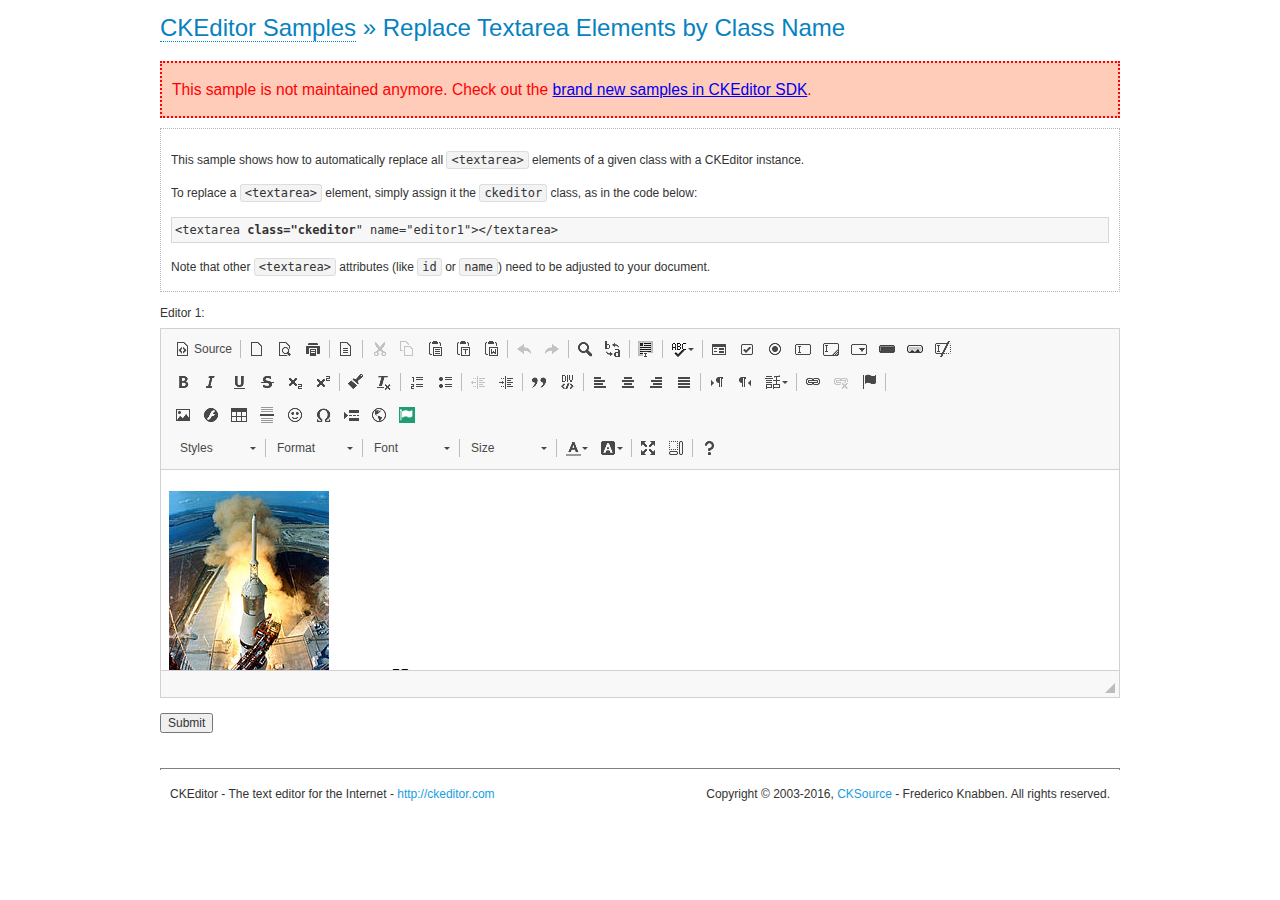
<file: admin/ckeditor/samples/old/replacebyclass.html>
<!DOCTYPE html>
<!--
Copyright (c) 2003-2016, CKSource - Frederico Knabben. All rights reserved.
For licensing, see LICENSE.md or http://ckeditor.com/license
-->
<html>
<head>
	<meta charset="utf-8">
	<title>Replace Textareas by Class Name &mdash; CKEditor Sample</title>
	<script src="../../ckeditor.js"></script>
	<link rel="stylesheet" href="sample.css">
</head>
<body>
	<h1 class="samples">
		<a href="index.html">CKEditor Samples</a> &raquo; Replace Textarea Elements by Class Name
	</h1>
	<div class="warning deprecated">
		This sample is not maintained anymore. Check out the <a href="http://sdk.ckeditor.com/">brand new samples in CKEditor SDK</a>.
	</div>
	<div class="description">
		<p>
			This sample shows how to automatically replace all <code>&lt;textarea&gt;</code> elements
			of a given class with a CKEditor instance.
		</p>
		<p>
			To replace a <code>&lt;textarea&gt;</code> element, simply assign it the <code>ckeditor</code>
			class, as in the code below:
		</p>
<pre class="samples">
&lt;textarea <strong>class="ckeditor</strong>" name="editor1"&gt;&lt;/textarea&gt;
</pre>
		<p>
			Note that other <code>&lt;textarea&gt;</code> attributes (like <code>id</code> or <code>name</code>) need to be adjusted to your document.
		</p>
	</div>
	<form action="sample_posteddata.php" method="post">
		<p>
			<label for="editor1">
				Editor 1:
			</label>
			<textarea class="ckeditor" cols="80" id="editor1" name="editor1" rows="10">
				&lt;h1&gt;&lt;img alt=&quot;Saturn V carrying Apollo 11&quot; class=&quot;right&quot; src=&quot;assets/sample.jpg&quot;/&gt; Apollo 11&lt;/h1&gt; &lt;p&gt;&lt;b&gt;Apollo 11&lt;/b&gt; was the spaceflight that landed the first humans, Americans &lt;a href=&quot;http://en.wikipedia.org/wiki/Neil_Armstrong&quot; title=&quot;Neil Armstrong&quot;&gt;Neil Armstrong&lt;/a&gt; and &lt;a href=&quot;http://en.wikipedia.org/wiki/Buzz_Aldrin&quot; title=&quot;Buzz Aldrin&quot;&gt;Buzz Aldrin&lt;/a&gt;, on the Moon on July 20, 1969, at 20:18 UTC. Armstrong became the first to step onto the lunar surface 6 hours later on July 21 at 02:56 UTC.&lt;/p&gt; &lt;p&gt;Armstrong spent about &lt;s&gt;three and a half&lt;/s&gt; two and a half hours outside the spacecraft, Aldrin slightly less; and together they collected 47.5 pounds (21.5&amp;nbsp;kg) of lunar material for return to Earth. A third member of the mission, &lt;a href=&quot;http://en.wikipedia.org/wiki/Michael_Collins_(astronaut)&quot; title=&quot;Michael Collins (astronaut)&quot;&gt;Michael Collins&lt;/a&gt;, piloted the &lt;a href=&quot;http://en.wikipedia.org/wiki/Apollo_Command/Service_Module&quot; title=&quot;Apollo Command/Service Module&quot;&gt;command&lt;/a&gt; spacecraft alone in lunar orbit until Armstrong and Aldrin returned to it for the trip back to Earth.&lt;/p&gt; &lt;h2&gt;Broadcasting and &lt;em&gt;quotes&lt;/em&gt; &lt;a id=&quot;quotes&quot; name=&quot;quotes&quot;&gt;&lt;/a&gt;&lt;/h2&gt; &lt;p&gt;Broadcast on live TV to a world-wide audience, Armstrong stepped onto the lunar surface and described the event as:&lt;/p&gt; &lt;blockquote&gt;&lt;p&gt;One small step for [a] man, one giant leap for mankind.&lt;/p&gt;&lt;/blockquote&gt; &lt;p&gt;Apollo 11 effectively ended the &lt;a href=&quot;http://en.wikipedia.org/wiki/Space_Race&quot; title=&quot;Space Race&quot;&gt;Space Race&lt;/a&gt; and fulfilled a national goal proposed in 1961 by the late U.S. President &lt;a href=&quot;http://en.wikipedia.org/wiki/John_F._Kennedy&quot; title=&quot;John F. Kennedy&quot;&gt;John F. Kennedy&lt;/a&gt; in a speech before the United States Congress:&lt;/p&gt; &lt;blockquote&gt;&lt;p&gt;[...] before this decade is out, of landing a man on the Moon and returning him safely to the Earth.&lt;/p&gt;&lt;/blockquote&gt; &lt;h2&gt;Technical details &lt;a id=&quot;tech-details&quot; name=&quot;tech-details&quot;&gt;&lt;/a&gt;&lt;/h2&gt; &lt;table align=&quot;right&quot; border=&quot;1&quot; bordercolor=&quot;#ccc&quot; cellpadding=&quot;5&quot; cellspacing=&quot;0&quot; style=&quot;border-collapse:collapse;margin:10px 0 10px 15px;&quot;&gt; &lt;caption&gt;&lt;strong&gt;Mission crew&lt;/strong&gt;&lt;/caption&gt; &lt;thead&gt; &lt;tr&gt; &lt;th scope=&quot;col&quot;&gt;Position&lt;/th&gt; &lt;th scope=&quot;col&quot;&gt;Astronaut&lt;/th&gt; &lt;/tr&gt; &lt;/thead&gt; &lt;tbody&gt; &lt;tr&gt; &lt;td&gt;Commander&lt;/td&gt; &lt;td&gt;Neil A. Armstrong&lt;/td&gt; &lt;/tr&gt; &lt;tr&gt; &lt;td&gt;Command Module Pilot&lt;/td&gt; &lt;td&gt;Michael Collins&lt;/td&gt; &lt;/tr&gt; &lt;tr&gt; &lt;td&gt;Lunar Module Pilot&lt;/td&gt; &lt;td&gt;Edwin &amp;quot;Buzz&amp;quot; E. Aldrin, Jr.&lt;/td&gt; &lt;/tr&gt; &lt;/tbody&gt; &lt;/table&gt; &lt;p&gt;Launched by a &lt;strong&gt;Saturn V&lt;/strong&gt; rocket from &lt;a href=&quot;http://en.wikipedia.org/wiki/Kennedy_Space_Center&quot; title=&quot;Kennedy Space Center&quot;&gt;Kennedy Space Center&lt;/a&gt; in Merritt Island, Florida on July 16, Apollo 11 was the fifth manned mission of &lt;a href=&quot;http://en.wikipedia.org/wiki/NASA&quot; title=&quot;NASA&quot;&gt;NASA&lt;/a&gt;&amp;#39;s Apollo program. The Apollo spacecraft had three parts:&lt;/p&gt; &lt;ol&gt; &lt;li&gt;&lt;strong&gt;Command Module&lt;/strong&gt; with a cabin for the three astronauts which was the only part which landed back on Earth&lt;/li&gt; &lt;li&gt;&lt;strong&gt;Service Module&lt;/strong&gt; which supported the Command Module with propulsion, electrical power, oxygen and water&lt;/li&gt; &lt;li&gt;&lt;strong&gt;Lunar Module&lt;/strong&gt; for landing on the Moon.&lt;/li&gt; &lt;/ol&gt; &lt;p&gt;After being sent to the Moon by the Saturn V&amp;#39;s upper stage, the astronauts separated the spacecraft from it and travelled for three days until they entered into lunar orbit. Armstrong and Aldrin then moved into the Lunar Module and landed in the &lt;a href=&quot;http://en.wikipedia.org/wiki/Mare_Tranquillitatis&quot; title=&quot;Mare Tranquillitatis&quot;&gt;Sea of Tranquility&lt;/a&gt;. They stayed a total of about 21 and a half hours on the lunar surface. After lifting off in the upper part of the Lunar Module and rejoining Collins in the Command Module, they returned to Earth and landed in the &lt;a href=&quot;http://en.wikipedia.org/wiki/Pacific_Ocean&quot; title=&quot;Pacific Ocean&quot;&gt;Pacific Ocean&lt;/a&gt; on July 24.&lt;/p&gt; &lt;hr/&gt; &lt;p style=&quot;text-align: right;&quot;&gt;&lt;small&gt;Source: &lt;a href=&quot;http://en.wikipedia.org/wiki/Apollo_11&quot;&gt;Wikipedia.org&lt;/a&gt;&lt;/small&gt;&lt;/p&gt;
			</textarea>
		</p>
		<p>
			<input type="submit" value="Submit">
		</p>
	</form>
	<div id="footer">
		<hr>
		<p>
			CKEditor - The text editor for the Internet - <a class="samples" href="http://ckeditor.com/">http://ckeditor.com</a>
		</p>
		<p id="copy">
			Copyright &copy; 2003-2016, <a class="samples" href="http://cksource.com/">CKSource</a> - Frederico
			Knabben. All rights reserved.
		</p>
	</div>
</body>
</html>
</file>
<file: admin/ckeditor/samples/css/samples.css>
/**
 * @license Copyright (c) 2003-2016, CKSource - Frederico Knabben. All rights reserved.
 * For licensing, see LICENSE.md or http://ckeditor.com/license
 */
@media (max-width: 900px) {
  .global-is-mobile-hidden {
    display: none !important;
  }
}
article,
aside,
details,
figcaption,
figure,
footer,
header,
hgroup,
main,
menu,
nav,
section {
  display: block;
}
body,
html {
  margin: 0;
  padding: 0;
  font: 16px / 1.8 Arial, 'Helvetica Neue', Helvetica, sans-serif;
  font-weight: 300;
  color: #575757;
}
.grid-width-10 {
  width: 10%;
}
.grid-width-20 {
  width: 20%;
}
.grid-width-30 {
  width: 30%;
}
.grid-width-40 {
  width: 40%;
}
.grid-width-50 {
  width: 50%;
}
.grid-width-60 {
  width: 60%;
}
.grid-width-70 {
  width: 70%;
}
.grid-width-80 {
  width: 80%;
}
.grid-width-90 {
  width: 90%;
}
.grid-width-100 {
  width: 100%;
}
@media (max-width: 900px) {
  .grid-width-10,
  .grid-width-20,
  .grid-width-30,
  .grid-width-40,
  .grid-width-50,
  .grid-width-60,
  .grid-width-70,
  .grid-width-80,
  .grid-width-90,
  .grid-width-100 {
    width: 100%;
  }
}
*[class*="grid-width"] {
  -webkit-box-sizing: border-box;
  -moz-box-sizing: border-box;
  box-sizing: border-box;
  padding-left: 4%;
  padding-right: 4%;
  float: left;
}
*[class*="grid-width"]:after,
.grid-container:after,
*[class*="grid-width"]:before,
.grid-container:before {
  content: '';
  display: block;
  overflow: hidden;
  visibility: hidden;
  font-size: 0;
  line-height: 0;
  width: 0;
  height: 0;
}
*[class*="grid-width"]:after,
.grid-container:after {
  clear: both;
}
.grid-container {
  -webkit-box-sizing: border-box;
  -moz-box-sizing: border-box;
  box-sizing: border-box;
  margin-left: auto;
  margin-right: auto;
}
.grid-container-nested *[class*="grid-width"]:first-child {
  padding-left: 0;
}
.grid-container-nested *[class*="grid-width"]:last-child {
  padding-right: 0;
}
@media (max-width: 900px) {
  .grid-container-nested *[class*="grid-width"]:first-child {
    padding-left: 4%;
  }
  .grid-container-nested *[class*="grid-width"]:last-child {
    padding-right: 4%;
  }
}
.header-a {
  min-height: 140px;
  overflow: hidden;
}
.header-a .header-a-logo {
  margin: 40px 0 0;
}
@media (max-width: 900px) {
  .header-a .header-a-logo {
    text-align: center;
  }
}
.header-a .header-a-logo img {
  border: transparent;
}
.navigation-a {
  height: 30px;
  background: #3D3D3D;
  position: absolute;
  left: 0;
  right: 0;
  top: 0;
  padding: 0;
  overflow: hidden;
}
@media (max-width: 900px) {
  .navigation-a {
    text-align: center;
  }
}
.navigation-a ul {
  list-style: none;
  margin: 0;
  overflow: hidden;
}
.navigation-a ul li,
.navigation-a ul li a {
  display: inline-block;
}
@media (max-width: 900px) {
  .navigation-a ul {
    width: auto;
    text-overflow: ellipsis;
    white-space: nowrap;
    display: inline-block;
    float: none;
  }
  .navigation-a ul:before,
  .navigation-a ul:after {
    display: none;
  }
}
.navigation-a ul.navigation-a-left {
  text-align: left;
}
@media (max-width: 900px) {
  .navigation-a ul.navigation-a-left {
    padding-right: 0;
  }
}
.navigation-a ul.navigation-a-right {
  text-align: right;
}
@media (max-width: 900px) {
  .navigation-a ul.navigation-a-right {
    padding-left: 23px;
  }
}
.navigation-a ul li + li {
  margin-left: 23px;
}
.navigation-a ul li a {
  font-size: 10px;
  font-size: 0.625rem;
  line-height: 18px;
  line-height: 1.13rem;
  line-height: 30px;
  float: left;
  color: #ddd;
  font-weight: bold;
  text-decoration: none;
  text-transform: uppercase;
}
.navigation-a ul li a:hover {
  cursor: pointer;
  color: #fff;
}
.icon-navigation-a-github:before,
.icon-navigation-a-github:after {
  background-image: url("[data-uri]");
}
.navigation-b {
  text-align: right;
  margin: 52px 0 0;
  overflow: visible;
}
@media (max-width: 900px) {
  .navigation-b {
    text-align: center;
    margin-top: 20px;
    padding: 0;
  }
}
.navigation-b ul {
  padding: 0;
  list-style: none;
  margin: 0;
  overflow: visible;
}
.navigation-b ul li,
.navigation-b ul li a {
  display: inline-block;
}
@media (max-width: 900px) {
  .navigation-b ul {
    display: table;
    width: 100%;
    padding-bottom: 1.5em;
  }
}
@media (max-width: 900px) {
  .navigation-b ul li {
    display: table-row;
  }
}
.navigation-b ul li + li {
  margin-left: 20px;
}
@media (max-width: 900px) {
  .navigation-b ul li + li {
    margin-left: 0;
  }
}
.navigation-b ul li a {
  -webkit-box-sizing: border-box;
  -moz-box-sizing: border-box;
  box-sizing: border-box;
  text-transform: uppercase;
  text-decoration: none;
  outline: none;
}
@media (max-width: 900px) {
  .navigation-b ul li a {
    width: 100%;
    -webkit-border-radius: 0;
    -webkit-background-clip: padding-box;
    -moz-border-radius: 0;
    -moz-background-clip: padding;
    border-radius: 0;
    background-clip: padding-box;
  }
}
.footer-a {
  font-size: 13px;
  font-size: 0.8125rem;
  line-height: 23.4px;
  line-height: 1.46rem;
  padding-top: 2.25em;
  padding-bottom: 2.25em;
  overflow: hidden;
  color: #8a8a8a;
}
.footer-a a {
  color: #27C0D8;
  text-decoration: none;
  border-bottom: 1px dotted #27C0D8;
}
.footer-a a:hover {
  color: #23adc2;
}
.footer-a p {
  margin: 0;
  display: inline-block;
  text-align: center;
}
.content {
  font-size: 14px;
  font-size: 0.875rem;
  line-height: 25.2px;
  line-height: 1.57rem;
  overflow: hidden;
  padding-top: 1.5em;
  padding-bottom: 1.5em;
}
.content p {
  margin: 0.75em 0;
}
.content ul,
.content ol,
.content pre,
.content blockquote,
.content textarea:not([class^="cke"]),
.content .cke {
  margin: 1.875em 0;
}
.content code,
.content kbd {
  -webkit-border-radius: 3px;
  -webkit-background-clip: padding-box;
  -moz-border-radius: 3px;
  -moz-background-clip: padding;
  border-radius: 3px;
  background-clip: padding-box;
  padding: 3px 4px;
}
.content pre,
.content code,
.content kbd,
.content blockquote {
  background: #f5f5f5;
}
.content blockquote,
.content pre {
  background: none;
  border-left: 4px solid #27C0D8;
  padding: 1.5em 2.25em;
}
.content p a,
.content ul a,
.content ol a,
.content blockquote a,
.content h1 a,
.content h2 a,
.content h3 a,
.content h4 a,
.content h5 a {
  color: #27C0D8;
  text-decoration: none;
  border-bottom: 1px dotted #27C0D8;
}
.content p a:hover,
.content ul a:hover,
.content ol a:hover,
.content blockquote a:hover,
.content h1 a:hover,
.content h2 a:hover,
.content h3 a:hover,
.content h4 a:hover,
.content h5 a:hover {
  color: #23adc2;
}
.content h1,
.content h2,
.content h3,
.content h4,
.content h5 {
  color: #000;
  font-weight: 100;
}
.content h1 code,
.content h2 code,
.content h3 code,
.content h4 code,
.content h5 code,
.content h1 kbd,
.content h2 kbd,
.content h3 kbd,
.content h4 kbd,
.content h5 kbd {
  font-size: inherit;
}
.content h1 a.content-heading-anchor,
.content h2 a.content-heading-anchor,
.content h3 a.content-heading-anchor,
.content h4 a.content-heading-anchor,
.content h5 a.content-heading-anchor {
  font-weight: 100;
  vertical-align: middle;
  opacity: 0;
  border: 0;
}
.content h1:hover a.content-heading-anchor,
.content h2:hover a.content-heading-anchor,
.content h3:hover a.content-heading-anchor,
.content h4:hover a.content-heading-anchor,
.content h5:hover a.content-heading-anchor {
  opacity: 1;
}
.content h1:target a,
.content h2:target a,
.content h3:target a,
.content h4:target a,
.content h5:target a {
  -webkit-animation: targetLinkOpacity 0.5s linear alternate;
  -moz-animation: targetLinkOpacity 0.5s linear alternate;
  -o-animation: targetLinkOpacity 0.5s linear alternate;
  animation: targetLinkOpacity 0.5s linear alternate;
  opacity: 1;
}
.content input,
.content select,
.content textarea:not([class^="cke"]) {
  -webkit-border-radius: 3px;
  -webkit-background-clip: padding-box;
  -moz-border-radius: 3px;
  -moz-background-clip: padding;
  border-radius: 3px;
  background-clip: padding-box;
  -webkit-box-shadow: inset 0 1px 1px rgba(0, 0, 0, 0.08);
  -moz-box-shadow: inset 0 1px 1px rgba(0, 0, 0, 0.08);
  box-shadow: inset 0 1px 1px rgba(0, 0, 0, 0.08);
  font: inherit;
  color: inherit;
  border: 1px solid #D9D9D9;
  padding: .2em .5em;
}
.content input:focus,
.content select:focus,
.content textarea:not([class^="cke"]):focus {
  border-color: #66afe9;
  outline: 0;
  -webkit-box-shadow: inset 0 1px 1px rgba(0, 0, 0, 0.08), 0 0 8px #93c6ef;
  -moz-box-shadow: inset 0 1px 1px rgba(0, 0, 0, 0.08), 0 0 8px #93c6ef;
  box-shadow: inset 0 1px 1px rgba(0, 0, 0, 0.08), 0 0 8px #93c6ef;
}
.content abbr {
  border-bottom: 1px dotted #666;
  cursor: pointer;
}
.content blockquote {
  font-style: italic;
  font-family: Georgia, Times, "Times New Roman", serif;
  font-size: 16px;
  font-size: 1rem;
  line-height: 28.8px;
  line-height: 1.8rem;
}
.content em {
  font-style: italic;
}
.content h1 {
  font-size: 36px;
  font-size: 2.25rem;
  line-height: 64.8px;
  line-height: 4.05rem;
  margin: 1.125em 0 0;
}
.content h2 {
  font-size: 27.2px;
  font-size: 1.7rem;
  line-height: 48.96px;
  line-height: 3.06rem;
  margin: 0.9em 0 0;
}
.content h3 {
  font-size: 24px;
  font-size: 1.5rem;
  line-height: 43.2px;
  line-height: 2.7rem;
  font-weight: 500;
  margin: 0.75em 0 0;
}
.content h4 {
  font-size: 19.2px;
  font-size: 1.2rem;
  line-height: 34.56px;
  line-height: 2.16rem;
  font-weight: 500;
  margin: 0.75em 0 0;
}
.content h5 {
  font-size: 17.6px;
  font-size: 1.1rem;
  line-height: 31.68px;
  line-height: 1.98rem;
  font-weight: 500;
  margin: 0.75em 0 0;
}
.content hr {
  border: 0;
  border-top: 4px solid #D9D9D9;
  margin: 1.5em 0;
}
.content input[type="text"] {
  height: 1.8em;
  line-height: 1.8em;
}
.content input[type="button"] {
  -webkit-appearance: button;
  -moz-appearance: button;
  appearance: button;
}
.content kbd {
  font-size: 12px;
  font-size: 0.75rem;
  line-height: 21.6px;
  line-height: 1.35rem;
  font-family: Arial, 'Helvetica Neue', Helvetica, sans-serif;
  padding: 2px 6px;
  -webkit-box-shadow: 0 0 4px #fff inset, 0 2px 0 #D9D9D9;
  -moz-box-shadow: 0 0 4px #fff inset, 0 2px 0 #D9D9D9;
  box-shadow: 0 0 4px #fff inset, 0 2px 0 #D9D9D9;
}
.content p img {
  vertical-align: middle;
}
.content p pre {
  padding: 1.5em;
}
.content pre {
  padding: 0;
  border: 0;
  tab-size: 4;
  -o-tab-size: 4;
  -moz-tab-size: 4;
}
.content pre,
.content code {
  font-size: 11.89px;
  font-size: 0.743rem;
  line-height: 21.4px;
  line-height: 1.34rem;
  font-family: Consolas, Menlo, Monaco, Lucida Console, Liberation Mono, DejaVu Sans Mono, Bitstream Vera Sans Mono, Courier New, monospace, serif;
}
.content pre a,
.content code a {
  border: 0;
}
.content pre code {
  padding: 0.75em;
  display: block;
}
.content strong {
  color: #000;
}
.content ul ul,
.content ol ul,
.content ul ol,
.content ol ol {
  margin: 0.75em 0;
}
.content ul li,
.content ol li {
  font-size: 14px;
  font-size: 0.875rem;
  line-height: 30.24px;
  line-height: 1.89rem;
}
.content textarea:not([class^="cke"]) {
  width: 100%;
}
.content div.todo {
  border: 2px dotted #444;
  padding: 10px;
  margin: 60px 0 10px 0;
  /* Remove me some day */
}
.content div.todo:before {
  content: "TODO";
  font-weight: bold;
}
body a.button-a,
body button.button-a,
body input.button-a {
  -webkit-border-radius: 3px;
  -webkit-background-clip: padding-box;
  -moz-border-radius: 3px;
  -moz-background-clip: padding;
  border-radius: 3px;
  background-clip: padding-box;
  font-size: 14px;
  font-size: 0.875rem;
  line-height: 25.2px;
  line-height: 1.57rem;
  height: 36px;
  line-height: 36px;
  padding: 0 1.1em;
  font-weight: 700;
  color: #3e3e3e;
  white-space: nowrap;
  text-decoration: none;
  display: inline-block;
  cursor: pointer;
  border: 0;
  vertical-align: middle;
  margin: 1px 0;
  background: transparent;
}
body a.button-a.icon-pos-left,
body button.button-a.icon-pos-left,
body input.button-a.icon-pos-left {
  padding-left: .8em;
}
body a.button-a.icon-pos-right,
body button.button-a.icon-pos-right,
body input.button-a.icon-pos-right {
  padding-right: .8em;
}
body a.button-a.button-a-no-text,
body button.button-a.button-a-no-text,
body input.button-a.button-a-no-text {
  -webkit-border-radius: 100px;
  -webkit-background-clip: padding-box;
  -moz-border-radius: 100px;
  -moz-background-clip: padding;
  border-radius: 100px;
  background-clip: padding-box;
  width: 36px;
  padding: 0;
  text-indent: -999px;
  overflow: hidden;
  position: relative;
  text-align: center;
}
body a.button-a.button-a-no-text:before,
body button.button-a.button-a-no-text:before,
body input.button-a.button-a-no-text:before {
  position: absolute;
  left: 50%;
  top: 50%;
  margin: -9px 0 0 -9px;
}
@media (max-width: 900px) {
  body a.button-a.button-a-mobile-collapsed,
  body button.button-a.button-a-mobile-collapsed,
  body input.button-a.button-a-mobile-collapsed {
    -webkit-border-radius: 100px;
    -webkit-background-clip: padding-box;
    -moz-border-radius: 100px;
    -moz-background-clip: padding;
    border-radius: 100px;
    background-clip: padding-box;
    width: 36px;
    padding: 0;
    text-indent: -999px;
    overflow: hidden;
    position: relative;
    text-align: center;
  }
  body a.button-a.button-a-mobile-collapsed:before,
  body button.button-a.button-a-mobile-collapsed:before,
  body input.button-a.button-a-mobile-collapsed:before {
    position: absolute;
    left: 50%;
    top: 50%;
    margin: -9px 0 0 -9px;
  }
  body a.button-a.button-a-mobile-collapsed:before,
  body button.button-a.button-a-mobile-collapsed:before,
  body input.button-a.button-a-mobile-collapsed:before {
    position: absolute;
    left: 50%;
    top: 50%;
    margin: -9px 0 0 -9px;
  }
}
body a.button-a:active,
body button.button-a:active,
body input.button-a:active,
body a.button-a:hover,
body button.button-a:hover,
body input.button-a:hover {
  color: #fff;
  background: #23adc2;
}
body a.button-a:focus,
body button.button-a:focus,
body input.button-a:focus {
  border-color: #66afe9;
  outline: 0;
  -webkit-box-shadow: inset 0 1px 1px rgba(0, 0, 0, 0.075), 0 0 8px #93c6ef;
  -moz-box-shadow: inset 0 1px 1px rgba(0, 0, 0, 0.075), 0 0 8px #93c6ef;
  box-shadow: inset 0 1px 1px rgba(0, 0, 0, 0.075), 0 0 8px #93c6ef;
}
body a.button-a-soft,
body button.button-a-soft,
body input.button-a-soft {
  background: #e7e7e7;
}
body a.button-a-soft:active,
body button.button-a-soft:active,
body input.button-a-soft:active,
body a.button-a-soft:hover,
body button.button-a-soft:hover,
body input.button-a-soft:hover {
  color: #3e3e3e;
  background: #cecece;
}
body a.button-a-background,
body button.button-a-background,
body input.button-a-background,
body a.navigation-b ul li a:hover,
body button.navigation-b ul li a:hover,
body input.navigation-b ul li a:hover {
  color: #fff;
  background: #27C0D8;
}
body a.button-a-background:active,
body button.button-a-background:active,
body input.button-a-background:active,
body a.button-a-background:hover,
body button.button-a-background:hover,
body input.button-a-background:hover,
body a.navigation-b ul li a:hover:active,
body button.navigation-b ul li a:hover:active,
body input.navigation-b ul li a:hover:active,
body a.navigation-b ul li a:hover:hover,
body button.navigation-b ul li a:hover:hover,
body input.navigation-b ul li a:hover:hover {
  color: #fff;
  background: #23adc2;
}
.balloon-a {
  font-size: 12px;
  font-size: 0.75rem;
  line-height: 21.6px;
  line-height: 1.35rem;
  -webkit-border-radius: 3px;
  -webkit-background-clip: padding-box;
  -moz-border-radius: 3px;
  -moz-background-clip: padding;
  border-radius: 3px;
  background-clip: padding-box;
  border-bottom: 3px solid #d4d4d4;
  background: #ebebeb;
  display: inline-block;
  white-space: nowrap;
  padding: .4em 1.2em .2em;
  font-weight: 700;
  position: relative;
  z-index: 1000;
  text-transform: none;
  color: #575757;
}
.balloon-a:hover {
  color: #575757;
}
.balloon-a:before {
  content: '';
  width: 0;
  height: 0;
  border-style: solid;
  position: absolute;
}
.balloon-a-ne:before,
.balloon-a-nw:before {
  top: -13px;
  border-width: 0 9px 15.6px 9px;
  border-color: transparent transparent #ebebeb transparent;
}
.balloon-a-se:before,
.balloon-a-sw:before {
  bottom: -13px;
  border-width: 15.6px 9px 0 9px;
  border-color: #ebebeb transparent transparent transparent;
}
.balloon-a-nw:before,
.balloon-a-sw:before {
  left: 20px;
}
.balloon-a-ne:before,
.balloon-a-se:before {
  right: 20px;
}
.icon-pos-left:before,
.icon-pos-right:after {
  content: '';
  display: inline-block;
  width: 18px;
  height: 18px;
  vertical-align: middle;
  background-repeat: no-repeat;
}
.icon-pos-left:before {
  margin-right: 10px;
}
.icon-pos-right:after {
  margin-left: 10px;
}
.icon-download:before,
.icon-download:after {
  background-image: url("[data-uri]");
}
.icon-question-mark:before,
.icon-question-mark:after {
  background-image: url("[data-uri]");
}
.icon-close:before,
.icon-close:after {
  background-image: url("[data-uri]");
}
.ie8 .switch > * {
  vertical-align: middle;
}
.ie8 .switch input[type="radio"] {
  margin: 0 0.25em;
  display: inline-block;
}
.ie8 .switch label {
  margin-left: 0 !important;
  margin-right: 0 !important;
}
.ie8 .switch label[data-for="1"] {
  float: left;
}
.ie8 .switch label[data-for="2"] {
  float: right;
}
.ie8 .switch .switch-inner {
  display: none;
}
.switch {
  font-size: 14px;
  font-size: 0.875rem;
  line-height: 25.2px;
  line-height: 1.57rem;
  font-weight: bold;
  background-color: #27C0D8;
  overflow: hidden;
  display: inline-block;
  padding: 0.75em 0.25em;
  color: #fff;
  -webkit-border-radius: 3px;
  -webkit-background-clip: padding-box;
  -moz-border-radius: 3px;
  -moz-background-clip: padding;
  border-radius: 3px;
  background-clip: padding-box;
  position: relative;
}
.switch input[type="radio"] {
  display: none;
}
.switch label {
  position: relative;
  z-index: 2;
  float: left;
  cursor: pointer;
  padding: 0 0.75em;
}
.switch label:hover {
  text-decoration: underline;
}
.switch .switch-inner {
  float: left;
  background-color: #FFF;
  height: 1.5em;
  width: 4.125em;
  padding: 2px;
  margin: 0 0.25em;
  -webkit-border-radius: 5.5px;
  -webkit-background-clip: padding-box;
  -moz-border-radius: 5.5px;
  -moz-background-clip: padding;
  border-radius: 5.5px;
  background-clip: padding-box;
}
.switch .switch-inner .handler {
  overflow: hidden;
  position: relative;
  display: block;
  height: 1.5em;
  width: 1.5em;
  background: #25b4cb;
  -webkit-border-radius: 4.5px;
  -webkit-background-clip: padding-box;
  -moz-border-radius: 4.5px;
  -moz-background-clip: padding;
  border-radius: 4.5px;
  background-clip: padding-box;
}
.switch .switch-inner .handler:before {
  content: '';
  display: block;
  position: absolute;
  top: 0;
  right: 0;
  bottom: 3px;
  left: 0;
  background-color: #34c4da;
  -webkit-border-bottom-left-radius: 4.5px;
  -moz-border-radius-bottomleft: 4.5px;
  border-bottom-left-radius: 4.5px;
  -webkit-border-bottom-right-radius: 4.5px;
  -webkit-background-clip: padding-box;
  -moz-border-radius-bottomright: 4.5px;
  -moz-background-clip: padding;
  border-bottom-right-radius: 4.5px;
  background-clip: padding-box;
}
.switch:hover .switch-inner .handler:before {
  background: #45c9dd;
}
.switch input[data-num="2"]:checked ~ .switch-inner > .handler {
  margin-left: auto;
}
.switch input[data-num="2"]:checked ~ label[data-for="1"] {
  padding-right: 5.125em;
  margin-right: -4.375em;
}
.switch input[data-num="1"]:checked ~ label[data-for="2"] {
  padding-left: 5.125em;
  margin-left: -4.375em;
}
.toggler {
  -webkit-user-select: none;
  -moz-user-select: none;
  -ms-user-select: none;
  user-select: none;
}
.toggler label {
  cursor: pointer;
}
.toggler [data-collapse] {
  display: inherit;
}
.toggler [data-expand] {
  display: none;
}
.toggler.collapsed [data-collapse] {
  display: none;
}
.toggler.collapsed [data-expand] {
  display: inherit;
}
.toggler-container {
  overflow: hidden;
}
.toggler-container.collapsed {
  height: 0;
}
.icon-toggler-expanded:before,
.icon-toggler-collapsed:before,
.icon-toggler-expanded:after,
.icon-toggler-collapsed:after {
  background-image: url("[data-uri]");
}
.icon-toggler-expanded.icon-light:before,
.icon-toggler-collapsed.icon-light:before,
.icon-toggler-expanded.icon-light:after,
.icon-toggler-collapsed.icon-light:after {
  background-image: url("[data-uri]");
}
.icon-toggler-expanded:before,
.icon-toggler-expanded:after {
  background-position: top left;
}
.icon-toggler-collapsed:before,
.icon-toggler-collapsed:after {
  background-position: bottom left;
}
.modal {
  padding: 20px;
  border-radius: 3px;
  background-color: white;
  max-width: 700px;
  -webkit-box-sizing: border-box;
  -moz-box-sizing: border-box;
  box-sizing: border-box;
  width: 80% !important;
  top: 50% !important;
  -webkit-transform: translate(-50%, -50%) !important;
  -moz-transform: translate(-50%, -50%) !important;
  -o-transform: translate(-50%, -50%) !important;
  -ms-transform: translate(-50%, -50%) !important;
  transform: translate(-50%, -50%) !important;
}
.modal-close {
  -webkit-border-radius: 100px;
  -webkit-background-clip: padding-box;
  -moz-border-radius: 100px;
  -moz-background-clip: padding;
  border-radius: 100px;
  background-clip: padding-box;
  cursor: pointer;
  height: 18px;
  width: 18px;
  position: absolute;
  top: 10px;
  right: 10px;
  font-size: 17px;
  text-align: center;
  line-height: 19px;
  background: #cccccc;
}
main .grid-container,
header .grid-container,
.navigation-a > div,
footer > div {
  max-width: 968px;
}
.header-a {
  margin-top: 30px;
}
.footer-a {
  border-top: 1px solid #D9D9D9;
}
.adjoined-top {
  background-color: #27C0D8;
  color: #fff;
}
.adjoined-top .content h1,
.adjoined-top .content h2,
.adjoined-top .content h3,
.adjoined-top .content h4,
.adjoined-top .content h5 {
  color: #fff;
}
.adjoined-top .content p {
  font-size: 18px;
  font-size: 1.125rem;
  line-height: 32.4px;
  line-height: 2.02rem;
  font-weight: 100;
}
.adjoined-top .content p a {
  text-decoration: none;
  border-bottom: 1px dotted #fff;
  color: inherit;
}
.adjoined-top .content p a:hover {
  color: #e6e6e6;
}
.adjoined-top .content button {
  color: #fff;
}
.adjoined-top .content strong {
  color: #fff;
}
.adjoined-top .content code {
  font-size: inherit;
  color: #27C0D8;
}
.adjoined-bottom {
  position: relative;
}
.adjoined-bottom:before {
  z-index: -1;
  content: '';
  background: #27C0D8;
  position: absolute;
  top: 0;
  left: 0;
  right: 0;
  height: 50%;
}
main .grid-container,
header .grid-container,
.navigation-a > div,
footer > div {
  max-width: 1052px;
}
main .grid-container.freed-width {
  max-width: none;
}
.switch {
  background: #25b4cb;
  float: right;
  overflow: visible;
}
.switch .balloon-a {
  position: absolute;
  top: -40px;
  right: 50%;
  margin-right: -15px;
  background: #FFEFC1;
  border-bottom-color: #DCDCA4;
}
.switch .balloon-a:before {
  border-color: #FFEFC1 transparent transparent transparent;
}
#toolbar .editors-container {
  overflow: hidden;
  height: 0;
  transition: height 200ms;
}
#toolbar .editors-container.active {
  height: auto;
}
#main #editor {
  background: #FFF;
  padding: 2% 4%;
  border: dashed 5px #27C0D8;
}
#main .adjoined-top:before {
  height: 335px;
}
#toolbar .adjoined-top:before {
  height: 219px;
}
#toolbar .adjoined-top .grid-container-nested {
  height: 147px;
}
.content .grid-switch-magic {
  margin: 3.5em 0 0;
}
#info-box {
  padding-bottom: 0;
}
#info-box > div {
  width: 100%;
  text-align: right;
}
#info-box > div .toggler {
  padding-right: 0;
}
#info-box > div .toggler:hover {
  background: transparent;
  color: #000;
}
#info-box > div .toggler:hover > label {
  text-decoration: underline;
}
#info-box > div h2 {
  float: left;
  margin-top: 0;
}
#info-box > div#instructions-container {
  text-align: left;
}
#toolbarModifierWrapper {
  overflow: hidden;
  height: 0;
  opacity: 0;
  transition: height 200ms;
}
#toolbarModifierWrapper.active {
  height: auto;
  opacity: 1;
}
header {
  overflow: visible;
}
header div.grid-container {
  overflow: visible;
}
header .navigation-b {
  overflow: visible;
}
header .navigation-b ul {
  overflow: visible;
}
header .navigation-b a {
  position: relative;
}
header .balloon-a {
  position: absolute;
  top: 48px;
  left: 50%;
  margin-left: -35px;
}
@media (max-width: 1140px) {
  header .balloon-a {
    left: auto;
    margin-left: auto;
    right: 50%;
    margin-right: -35px;
  }
  header .balloon-a:before {
    left: auto;
    right: 22px;
  }
}
@media (max-width: 900px) {
  header .balloon-a {
    display: none;
  }
}
#toolbar .cke_toolbar {
  pointer-events: none;
  -webkit-user-select: none;
  -moz-user-select: none;
  -ms-user-select: none;
  user-select: none;
  cursor: default;
}
.some-toolbar-active .cke_toolbar {
  zoom: 1;
  filter: alpha(opacity=50);
  -webkit-opacity: 0.5;
  -moz-opacity: 0.5;
  opacity: 0.5;
}
.cke_toolbar.active {
  position: relative;
  zoom: 1;
  filter: alpha(opacity=100);
  -webkit-opacity: 1;
  -moz-opacity: 1;
  opacity: 1;
}
.cke_toolbar.active:after {
  content: '';
  display: block;
  position: absolute;
  top: 0;
  right: 6px;
  bottom: 5px;
  left: 0;
  -webkit-border-radius: 5px;
  -webkit-background-clip: padding-box;
  -moz-border-radius: 5px;
  -moz-background-clip: padding;
  border-radius: 5px;
  background-clip: padding-box;
  -webkit-box-shadow: 0px 0px 15px 3px #fff4b0;
  -moz-box-shadow: 0px 0px 15px 3px #fff4b0;
  box-shadow: 0px 0px 15px 3px #fff4b0;
}
.cke_toolbar.active .cke_toolgroup {
  -webkit-box-shadow: none;
  -moz-box-shadow: none;
  box-shadow: none;
  border-color: #e3c300;
}
.cke_toolbar.active .cke_combo,
.cke_toolbar.active .cke_toolgroup {
  position: relative;
  z-index: 2;
}
.cke_toolbar.active .cke_combo_button {
  -webkit-box-shadow: none;
  -moz-box-shadow: none;
  box-shadow: none;
}
.unselectable {
  -webkit-user-select: none;
  -moz-user-select: none;
  -ms-user-select: none;
  user-select: none;
}
.toolbar {
  padding: 5px 0;
  margin-bottom: 2.4em;
  overflow: hidden;
  background: #fff;
}
.toolbar button.button-a.cke_button {
  cursor: pointer;
  display: inline-block;
  padding: 4px 6px;
  outline: 0;
  border: 1px solid #a6a6a6;
}
.toolbar button.button-a.hidden {
  display: none;
}
.toolbar button.button-a.left {
  float: left;
  margin-right: 8px;
}
.toolbar button.button-a.right {
  float: right;
  margin-left: 8px;
}
.toolbar button.button-a .highlight {
  color: #ffefc1;
}
.configContainer.hidden,
.toolbarModifier.hidden,
.toolbarModifier-hints.hidden {
  display: none;
}
.toolbarModifier :focus,
.toolbar button:focus,
.configContainer textarea.configCode:focus {
  outline: none;
}
div.toolbarModifier {
  padding: 0;
  overflow: hidden;
  width: 100%;
  position: relative;
  display: table;
  border-collapse: collapse;
}
div.toolbarModifier ::-moz-focus-inner {
  border: 0;
}
div.toolbarModifier .empty {
  display: none;
}
div.toolbarModifier.empty-visible .empty {
  display: table-row;
  zoom: 1;
  filter: alpha(opacity=60);
  -webkit-opacity: 0.6;
  -moz-opacity: 0.6;
  opacity: 0.6;
}
div.toolbarModifier .empty > p {
  line-height: 31px;
}
div.toolbarModifier > ul {
  padding: 0;
  margin: 0;
  border-top: 1px solid #ccc;
  width: 100%;
}
div.toolbarModifier > ul[data-type="table-header"] {
  display: table-header-group;
}
div.toolbarModifier > ul[data-type="table-body"] {
  display: table-row-group;
}
div.toolbarModifier > ul p {
  padding: 0;
  margin: 0;
}
div.toolbarModifier > ul > li {
  display: table-row;
}
div.toolbarModifier > ul > li[data-type="header"] {
  font-weight: bold;
  user-select: none;
  cursor: default;
}
div.toolbarModifier > ul > li[data-type="group"],
div.toolbarModifier > ul > li[data-type="separator"] {
  border-bottom: 1px solid #ccc;
}
div.toolbarModifier > ul > li[data-type="subgroup"] {
  border-top: 1px solid #eee;
}
div.toolbarModifier > ul > li[data-type="subgroup"]:first-child {
  border-top: none;
}
div.toolbarModifier > ul > li[data-type="group"].active,
div.toolbarModifier > ul > li[data-type="group"]:hover,
div.toolbarModifier > ul > li[data-type="separator"].active,
div.toolbarModifier > ul > li[data-type="separator"]:hover {
  overflow: hidden;
  z-index: 2;
}
div.toolbarModifier > ul > li[data-type="group"].active,
div.toolbarModifier > ul > li[data-type="separator"].active,
div.toolbarModifier > ul > li[data-type="group"].active:hover,
div.toolbarModifier > ul > li[data-type="separator"].active:hover {
  background: #f0fafb;
}
div.toolbarModifier > ul > li[data-type="group"]:hover,
div.toolbarModifier > ul > li[data-type="separator"]:hover {
  background: #fffbe3;
}
div.toolbarModifier > ul > li[data-type="separator"] {
  background: #f5f5f5;
}
div.toolbarModifier > ul > li[data-type="separator"]:after {
  content: '';
  width: 100%;
}
div.toolbarModifier > ul > li[data-type="separator"] > p {
  padding: 2px 5px;
}
div.toolbarModifier > ul > li > p,
div.toolbarModifier > ul > li > ul {
  display: table-cell;
  vertical-align: middle;
}
div.toolbarModifier > ul > li p {
  padding-left: 5px;
  min-width: 200px;
}
div.toolbarModifier > ul > li p span {
  white-space: nowrap;
  cursor: default;
}
div.toolbarModifier > ul > li p span button {
  font-size: 12.666px;
  margin-right: 5px;
  cursor: pointer;
  background: #fff;
  -webkit-border-radius: 5px;
  -webkit-background-clip: padding-box;
  -moz-border-radius: 5px;
  -moz-background-clip: padding;
  border-radius: 5px;
  background-clip: padding-box;
  border: 1px solid #bbb;
  padding: 0 7px;
  line-height: 12px;
  height: 20px;
}
div.toolbarModifier > ul > li p span button:not(.disabled):hover,
div.toolbarModifier > ul > li p span button:not(.disabled):focus {
  color: #fff;
  background-color: #454545;
  border-color: transparent;
}
div.toolbarModifier > ul > li p span button.move.disabled {
  cursor: default;
  zoom: 1;
  filter: alpha(opacity=20);
  -webkit-opacity: 0.2;
  -moz-opacity: 0.2;
  opacity: 0.2;
}
div.toolbarModifier > ul > li ul {
  border-collapse: collapse;
  padding: 0;
  width: 100%;
}
div.toolbarModifier > ul > li ul li {
  display: table-row;
  list-style-type: none;
  line-height: 1;
}
div.toolbarModifier > ul > li ul li[data-type="subgroup"] {
  border-top: 1px solid #ddd;
}
div.toolbarModifier > ul > li ul li[data-type="subgroup"]:first-child {
  border-top: 0;
}
div.toolbarModifier > ul > li ul li[data-type="subgroup"] [data-type="button"] {
  -webkit-border-radius: 3px;
  -webkit-background-clip: padding-box;
  -moz-border-radius: 3px;
  -moz-background-clip: padding;
  border-radius: 3px;
  background-clip: padding-box;
  padding: 0 2px;
}
div.toolbarModifier > ul > li ul li[data-type="subgroup"] [data-type="button"]:focus {
  background: rgba(0, 0, 0, 0.04);
}
div.toolbarModifier > ul > li ul li[data-type="subgroup"] [data-type="button"] input {
  vertical-align: middle;
}
div.toolbarModifier > ul > li ul li > p,
div.toolbarModifier > ul > li ul li > ul {
  display: table-cell;
  vertical-align: middle;
}
div.toolbarModifier > ul > li ul li ul {
  padding: 0;
}
div.toolbarModifier > ul > li ul li ul li {
  padding: 0;
  display: inline-block;
  cursor: pointer;
  margin: 2px 5px 2px 0;
}
div.toolbarModifier > ul > li ul li ul li .cke_combo_text {
  cursor: pointer;
  white-space: nowrap;
}
div.toolbarModifier > ul > li ul li ul li .cke_toolgroup,
div.toolbarModifier > ul > li ul li ul li .cke_combo_button {
  cursor: pointer;
  margin: 0;
  vertical-align: middle;
  border: 1px solid #ddd;
  font-size: 11.41px;
  font-size: 0.713rem;
  line-height: 20.54px;
  line-height: 1.28rem;
}
div.toolbarModifier > .codemirror-wrapper {
  overflow-y: auto;
}
div.toolbarModifier-hints {
  float: right;
  width: 350px;
  min-width: 150px;
  overflow-y: auto;
  margin-left: 1.5em;
}
div.toolbarModifier-hints h3 {
  font-size: 18.08px;
  font-size: 1.13rem;
  line-height: 32.54px;
  line-height: 2.03rem;
  padding: 0.36em 1.5em;
  background: #f5f5f5;
  border-bottom: 1px solid #ddd;
  margin-top: 0;
  margin-bottom: 1.2em;
}
div.toolbarModifier-hints dl {
  margin-bottom: 1.2em;
  overflow: hidden;
}
div.toolbarModifier-hints dl .list-header {
  font-weight: bold;
  border: 0;
  padding-bottom: 0.6em;
}
div.toolbarModifier-hints dl > p {
  text-align: center;
}
div.toolbarModifier-hints dl dt {
  float: left;
  width: 9em;
  clear: both;
  text-align: right;
  border-top: 1px solid #ddd;
  padding-left: 1.5em;
  padding-right: .1em;
  -webkit-box-sizing: border-box;
  -moz-box-sizing: border-box;
  box-sizing: border-box;
}
div.toolbarModifier-hints dl dt code {
  background: none;
  border: none;
  vertical-align: middle;
}
div.toolbarModifier-hints dl dd {
  margin-left: 10em;
  clear: right;
  padding-right: 1.5em;
}
div.toolbarModifier-hints dl dd code {
  line-height: 2.2em;
}
div.toolbarModifier-hints dl dd:after {
  content: '\00a0';
  display: block;
  clear: left;
  float: right;
  height: 0;
  width: 0;
}
.toolbarModifier-hints,
.configContainer textarea.configCode,
.CodeMirror {
  -webkit-border-radius: 3px;
  -webkit-background-clip: padding-box;
  -moz-border-radius: 3px;
  -moz-background-clip: padding;
  border-radius: 3px;
  background-clip: padding-box;
  border: 1px solid #ccc;
  font-size: 13.01px;
  font-size: 0.813rem;
  line-height: 23.42px;
  line-height: 1.46rem;
}
.configContainer textarea.configCode,
.CodeMirror pre,
.CodeMirror-linenumber {
  font-size: 13.01px;
  font-size: 0.813rem;
  line-height: 23.42px;
  line-height: 1.46rem;
  font-family: Consolas, Menlo, Monaco, Lucida Console, Liberation Mono, DejaVu Sans Mono, Bitstream Vera Sans Mono, Courier New, monospace, serif;
}
.CodeMirror pre {
  border: none;
  padding: 0;
  margin: 0;
}
.configContainer textarea.configCode {
  -webkit-box-sizing: border-box;
  -moz-box-sizing: border-box;
  box-sizing: border-box;
  color: #575757;
  padding: 10px;
  width: 100%;
  min-height: 500px;
  margin: 0;
  resize: none;
  outline: none;
  -moz-tab-size: 4;
  tab-size: 4;
  white-space: pre;
  word-wrap: normal;
  overflow: auto;
}
.CodeMirror-hints.toolbar-modifier {
  padding: 0;
  color: #575757;
  font-size: 14px;
  font-size: 0.875rem;
  line-height: 25.2px;
  line-height: 1.57rem;
  font-family: Consolas, Menlo, Monaco, Lucida Console, Liberation Mono, DejaVu Sans Mono, Bitstream Vera Sans Mono, Courier New, monospace, serif;
}
.CodeMirror-hints.toolbar-modifier .CodeMirror-hint-active {
  color: #575757;
  background: #f0fafb;
}
.CodeMirror-hints.toolbar-modifier > li:hover {
  background: #fffbe3;
}
/* Text modifier */
#toolbarModifierWrapper {
  margin-bottom: 1.2em;
}
#toolbarModifierWrapper .invalid .CodeMirror {
  background: #fff8f8;
  border-color: red;
}
#toolbarModifierWrapper .CodeMirror {
  height: auto;
  padding: 0 0.6em;
}
.staticContainer {
  position: fixed;
  top: 0;
  width: 100%;
  z-index: 10;
}
.staticContainer > .grid-container {
  max-width: 1052px;
}
.staticContainer > .grid-container .inner {
  background: #fff;
}
.staticContainer > .grid-container .inner .toolbar {
  margin-bottom: 0;
}
#help {
  position: relative;
  top: -15px;
  left: -5px;
}
#help-content {
  display: none;
}
/*# sourceMappingURL=[data-uri] */
</file>
<file: admin/ckeditor/samples/toolbarconfigurator/lib/codemirror/neo.css>
/* neo theme for codemirror */

/* Color scheme */

.cm-s-neo.CodeMirror {
  background-color:#ffffff;
  color:#2e383c;
  line-height:1.4375;
}
.cm-s-neo .cm-comment {color:#75787b}
.cm-s-neo .cm-keyword, .cm-s-neo .cm-property {color:#1d75b3}
.cm-s-neo .cm-atom,.cm-s-neo .cm-number {color:#75438a}
.cm-s-neo .cm-node,.cm-s-neo .cm-tag {color:#9c3328}
.cm-s-neo .cm-string {color:#b35e14}
.cm-s-neo .cm-variable,.cm-s-neo .cm-qualifier {color:#047d65}


/* Editor styling */

.cm-s-neo pre {
  padding:0;
}

.cm-s-neo .CodeMirror-gutters {
  border:none;
  border-right:10px solid transparent;
  background-color:transparent;
}

.cm-s-neo .CodeMirror-linenumber {
  padding:0;
  color:#e0e2e5;
}

.cm-s-neo .CodeMirror-guttermarker { color: #1d75b3; }
.cm-s-neo .CodeMirror-guttermarker-subtle { color: #e0e2e5; }
</file>
<file: admin/ckeditor/samples/old/sample.css>
/*
Copyright (c) 2003-2016, CKSource - Frederico Knabben. All rights reserved.
For licensing, see LICENSE.md or http://ckeditor.com/license
*/

html, body, h1, h2, h3, h4, h5, h6, div, span, blockquote, p, address, form, fieldset, img, ul, ol, dl, dt, dd, li, hr, table, td, th, strong, em, sup, sub, dfn, ins, del, q, cite, var, samp, code, kbd, tt, pre
{
	line-height: 1.5;
}

body
{
	padding: 10px 30px;
}

input, textarea, select, option, optgroup, button, td, th
{
	font-size: 100%;
}

pre
{
	-moz-tab-size: 4;
	tab-size: 4;
}

pre, code, kbd, samp, tt
{
	font-family: monospace,monospace;
	font-size: 1em;
}

body {
	width: 960px;
	margin: 0 auto;
}

code
{
	background: #f3f3f3;
	border: 1px solid #ddd;
	padding: 1px 4px;
	border-radius: 3px;
}

abbr
{
	border-bottom: 1px dotted #555;
	cursor: pointer;
}

.new, .beta
{
	text-transform: uppercase;
	font-size: 10px;
	font-weight: bold;
	padding: 1px 4px;
	margin: 0 0 0 5px;
	color: #fff;
	float: right;
	border-radius: 3px;
}

.new
{
	background: #FF7E00;
	border: 1px solid #DA8028;
	text-shadow: 0 1px 0 #C97626;

	box-shadow: 0 2px 3px 0 #FFA54E inset;
}

.beta
{
	background: #18C0DF;
	border: 1px solid #19AAD8;
	text-shadow: 0 1px 0 #048CAD;
	font-style: italic;

	box-shadow: 0 2px 3px 0 #50D4FD inset;
}

h1.samples
{
	color: #0782C1;
	font-size: 200%;
	font-weight: normal;
	margin: 0;
	padding: 0;
}

h1.samples a
{
	color: #0782C1;
	text-decoration: none;
	border-bottom: 1px dotted #0782C1;
}

.samples a:hover
{
	border-bottom: 1px dotted #0782C1;
}

h2.samples
{
	color: #000000;
	font-size: 130%;
	margin: 15px 0 0 0;
	padding: 0;
}

p, blockquote, address, form, pre, dl, h1.samples, h2.samples
{
	margin-bottom: 15px;
}

ul.samples
{
	margin-bottom: 15px;
}

.clear
{
	clear: both;
}

fieldset
{
	margin: 0;
	padding: 10px;
}

body, input, textarea
{
	color: #333333;
	font-family: Arial, Helvetica, sans-serif;
}

body
{
	font-size: 75%;
}

a.samples
{
	color: #189DE1;
	text-decoration: none;
}

form
{
	margin: 0;
	padding: 0;
}

pre.samples
{
	background-color: #F7F7F7;
	border: 1px solid #D7D7D7;
	overflow: auto;
	padding: 0.25em;
	white-space: pre-wrap; /* CSS 2.1 */
	word-wrap: break-word; /* IE7 */
}

#footer
{
	clear: both;
	padding-top: 10px;
}

#footer hr
{
	margin: 10px 0 15px 0;
	height: 1px;
	border: solid 1px gray;
	border-bottom: none;
}

#footer p
{
	margin: 0 10px 10px 10px;
	float: left;
}

#footer #copy
{
	float: right;
}

#outputSample
{
	width: 100%;
	table-layout: fixed;
}

#outputSample thead th
{
	color: #dddddd;
	background-color: #999999;
	padding: 4px;
	white-space: nowrap;
}

#outputSample tbody th
{
	vertical-align: top;
	text-align: left;
}

#outputSample pre
{
	margin: 0;
	padding: 0;
}

.description
{
	border: 1px dotted #B7B7B7;
	margin-bottom: 10px;
	padding: 10px 10px 0;
	overflow: hidden;
}

label
{
	display: block;
	margin-bottom: 6px;
}

/**
 *	CKEditor editables are automatically set with the "cke_editable" class
 *	plus cke_editable_(inline|themed) depending on the editor type.
 */

/* Style a bit the inline editables. */
.cke_editable.cke_editable_inline
{
	cursor: pointer;
}

/* Once an editable element gets focused, the "cke_focus" class is
   added to it, so we can style it differently. */
.cke_editable.cke_editable_inline.cke_focus
{
	box-shadow: inset 0px 0px 20px 3px #ddd, inset 0 0 1px #000;
	outline: none;
	background: #eee;
	cursor: text;
}

/* Avoid pre-formatted overflows inline editable. */
.cke_editable_inline pre
{
	white-space: pre-wrap;
	word-wrap: break-word;
}

/**
 *	Samples index styles.
 */

.twoColumns,
.twoColumnsLeft,
.twoColumnsRight
{
	overflow: hidden;
}

.twoColumnsLeft,
.twoColumnsRight
{
	width: 45%;
}

.twoColumnsLeft
{
	float: left;
}

.twoColumnsRight
{
	float: right;
}

dl.samples
{
	padding: 0 0 0 40px;
}
dl.samples > dt
{
	display: list-item;
	list-style-type: disc;
	list-style-position: outside;
	margin: 0 0 3px;
}
dl.samples > dd
{
	margin: 0 0 3px;
}
.warning
{
	color: #ff0000;
	background-color: #FFCCBA;
	border: 2px dotted #ff0000;
	padding: 15px 10px;
	margin: 10px 0;
}

.warning.deprecated {
	font-size: 1.3em;
}

/* Used on inline samples */

blockquote
{
	font-style: italic;
	font-family: Georgia, Times, "Times New Roman", serif;
	padding: 2px 0;
	border-style: solid;
	border-color: #ccc;
	border-width: 0;
}

.cke_contents_ltr blockquote
{
	padding-left: 20px;
	padding-right: 8px;
	border-left-width: 5px;
}

.cke_contents_rtl blockquote
{
	padding-left: 8px;
	padding-right: 20px;
	border-right-width: 5px;
}

img.right {
	border: 1px solid #ccc;
	float: right;
	margin-left: 15px;
	padding: 5px;
}

img.left {
	border: 1px solid #ccc;
	float: left;
	margin-right: 15px;
	padding: 5px;
}

.marker
{
	background-color: Yellow;
}
</file>
<file: admin/ckeditor/samples/toolbarconfigurator/lib/codemirror/codemirror.css>
/* BASICS */

.CodeMirror {
  /* Set height, width, borders, and global font properties here */
  font-family: monospace;
  height: 300px;
  color: black;
}

/* PADDING */

.CodeMirror-lines {
  padding: 4px 0; /* Vertical padding around content */
}
.CodeMirror pre {
  padding: 0 4px; /* Horizontal padding of content */
}

.CodeMirror-scrollbar-filler, .CodeMirror-gutter-filler {
  background-color: white; /* The little square between H and V scrollbars */
}

/* GUTTER */

.CodeMirror-gutters {
  border-right: 1px solid #ddd;
  background-color: #f7f7f7;
  white-space: nowrap;
}
.CodeMirror-linenumbers {}
.CodeMirror-linenumber {
  padding: 0 3px 0 5px;
  min-width: 20px;
  text-align: right;
  color: #999;
  white-space: nowrap;
}

.CodeMirror-guttermarker { color: black; }
.CodeMirror-guttermarker-subtle { color: #999; }

/* CURSOR */

.CodeMirror div.CodeMirror-cursor {
  border-left: 1px solid black;
}
/* Shown when moving in bi-directional text */
.CodeMirror div.CodeMirror-secondarycursor {
  border-left: 1px solid silver;
}
.CodeMirror.cm-fat-cursor div.CodeMirror-cursor {
  width: auto;
  border: 0;
  background: #7e7;
}
.CodeMirror.cm-fat-cursor div.CodeMirror-cursors {
  z-index: 1;
}

.cm-animate-fat-cursor {
  width: auto;
  border: 0;
  -webkit-animation: blink 1.06s steps(1) infinite;
  -moz-animation: blink 1.06s steps(1) infinite;
  animation: blink 1.06s steps(1) infinite;
}
@-moz-keyframes blink {
  0% { background: #7e7; }
  50% { background: none; }
  100% { background: #7e7; }
}
@-webkit-keyframes blink {
  0% { background: #7e7; }
  50% { background: none; }
  100% { background: #7e7; }
}
@keyframes blink {
  0% { background: #7e7; }
  50% { background: none; }
  100% { background: #7e7; }
}

/* Can style cursor different in overwrite (non-insert) mode */
div.CodeMirror-overwrite div.CodeMirror-cursor {}

.cm-tab { display: inline-block; text-decoration: inherit; }

.CodeMirror-ruler {
  border-left: 1px solid #ccc;
  position: absolute;
}

/* DEFAULT THEME */

.cm-s-default .cm-keyword {color: #708;}
.cm-s-default .cm-atom {color: #219;}
.cm-s-default .cm-number {color: #164;}
.cm-s-default .cm-def {color: #00f;}
.cm-s-default .cm-variable,
.cm-s-default .cm-punctuation,
.cm-s-default .cm-property,
.cm-s-default .cm-operator {}
.cm-s-default .cm-variable-2 {color: #05a;}
.cm-s-default .cm-variable-3 {color: #085;}
.cm-s-default .cm-comment {color: #a50;}
.cm-s-default .cm-string {color: #a11;}
.cm-s-default .cm-string-2 {color: #f50;}
.cm-s-default .cm-meta {color: #555;}
.cm-s-default .cm-qualifier {color: #555;}
.cm-s-default .cm-builtin {color: #30a;}
.cm-s-default .cm-bracket {color: #997;}
.cm-s-default .cm-tag {color: #170;}
.cm-s-default .cm-attribute {color: #00c;}
.cm-s-default .cm-header {color: blue;}
.cm-s-default .cm-quote {color: #090;}
.cm-s-default .cm-hr {color: #999;}
.cm-s-default .cm-link {color: #00c;}

.cm-negative {color: #d44;}
.cm-positive {color: #292;}
.cm-header, .cm-strong {font-weight: bold;}
.cm-em {font-style: italic;}
.cm-link {text-decoration: underline;}
.cm-strikethrough {text-decoration: line-through;}

.cm-s-default .cm-error {color: #f00;}
.cm-invalidchar {color: #f00;}

.CodeMirror-composing { border-bottom: 2px solid; }

/* Default styles for common addons */

div.CodeMirror span.CodeMirror-matchingbracket {color: #0f0;}
div.CodeMirror span.CodeMirror-nonmatchingbracket {color: #f22;}
.CodeMirror-matchingtag { background: rgba(255, 150, 0, .3); }
.CodeMirror-activeline-background {background: #e8f2ff;}

/* STOP */

/* The rest of this file contains styles related to the mechanics of
   the editor. You probably shouldn't touch them. */

.CodeMirror {
  position: relative;
  overflow: hidden;
  background: white;
}

.CodeMirror-scroll {
  overflow: scroll !important; /* Things will break if this is overridden */
  /* 30px is the magic margin used to hide the element's real scrollbars */
  /* See overflow: hidden in .CodeMirror */
  margin-bottom: -30px; margin-right: -30px;
  padding-bottom: 30px;
  height: 100%;
  outline: none; /* Prevent dragging from highlighting the element */
  position: relative;
}
.CodeMirror-sizer {
  position: relative;
  border-right: 30px solid transparent;
}

/* The fake, visible scrollbars. Used to force redraw during scrolling
   before actuall scrolling happens, thus preventing shaking and
   flickering artifacts. */
.CodeMirror-vscrollbar, .CodeMirror-hscrollbar, .CodeMirror-scrollbar-filler, .CodeMirror-gutter-filler {
  position: absolute;
  z-index: 6;
  display: none;
}
.CodeMirror-vscrollbar {
  right: 0; top: 0;
  overflow-x: hidden;
  overflow-y: scroll;
}
.CodeMirror-hscrollbar {
  bottom: 0; left: 0;
  overflow-y: hidden;
  overflow-x: scroll;
}
.CodeMirror-scrollbar-filler {
  right: 0; bottom: 0;
}
.CodeMirror-gutter-filler {
  left: 0; bottom: 0;
}

.CodeMirror-gutters {
  position: absolute; left: 0; top: 0;
  z-index: 3;
}
.CodeMirror-gutter {
  white-space: normal;
  height: 100%;
  display: inline-block;
  margin-bottom: -30px;
  /* Hack to make IE7 behave */
  *zoom:1;
  *display:inline;
}
.CodeMirror-gutter-wrapper {
  position: absolute;
  z-index: 4;
  height: 100%;
}
.CodeMirror-gutter-elt {
  position: absolute;
  cursor: default;
  z-index: 4;
}
.CodeMirror-gutter-wrapper {
  -webkit-user-select: none;
  -moz-user-select: none;
  user-select: none;
}

.CodeMirror-lines {
  cursor: text;
  min-height: 1px; /* prevents collapsing before first draw */
}
.CodeMirror pre {
  /* Reset some styles that the rest of the page might have set */
  -moz-border-radius: 0; -webkit-border-radius: 0; border-radius: 0;
  border-width: 0;
  background: transparent;
  font-family: inherit;
  font-size: inherit;
  margin: 0;
  white-space: pre;
  word-wrap: normal;
  line-height: inherit;
  color: inherit;
  z-index: 2;
  position: relative;
  overflow: visible;
  -webkit-tap-highlight-color: transparent;
}
.CodeMirror-wrap pre {
  word-wrap: break-word;
  white-space: pre-wrap;
  word-break: normal;
}

.CodeMirror-linebackground {
  position: absolute;
  left: 0; right: 0; top: 0; bottom: 0;
  z-index: 0;
}

.CodeMirror-linewidget {
  position: relative;
  z-index: 2;
  overflow: auto;
}

.CodeMirror-widget {}

.CodeMirror-code {
  outline: none;
}

/* Force content-box sizing for the elements where we expect it */
.CodeMirror-scroll,
.CodeMirror-sizer,
.CodeMirror-gutter,
.CodeMirror-gutters,
.CodeMirror-linenumber {
  -moz-box-sizing: content-box;
  box-sizing: content-box;
}

.CodeMirror-measure {
  position: absolute;
  width: 100%;
  height: 0;
  overflow: hidden;
  visibility: hidden;
}
.CodeMirror-measure pre { position: static; }

.CodeMirror div.CodeMirror-cursor {
  position: absolute;
  border-right: none;
  width: 0;
}

div.CodeMirror-cursors {
  visibility: hidden;
  position: relative;
  z-index: 3;
}
.CodeMirror-focused div.CodeMirror-cursors {
  visibility: visible;
}

.CodeMirror-selected { background: #d9d9d9; }
.CodeMirror-focused .CodeMirror-selected { background: #d7d4f0; }
.CodeMirror-crosshair { cursor: crosshair; }
.CodeMirror ::selection { background: #d7d4f0; }
.CodeMirror ::-moz-selection { background: #d7d4f0; }

.cm-searching {
  background: #ffa;
  background: rgba(255, 255, 0, .4);
}

/* IE7 hack to prevent it from returning funny offsetTops on the spans */
.CodeMirror span { *vertical-align: text-bottom; }

/* Used to force a border model for a node */
.cm-force-border { padding-right: .1px; }

@media print {
  /* Hide the cursor when printing */
  .CodeMirror div.CodeMirror-cursors {
    visibility: hidden;
  }
}

/* See issue #2901 */
.cm-tab-wrap-hack:after { content: ''; }

/* Help users use markselection to safely style text background */
span.CodeMirror-selectedtext { background: none; }
</file>
<file: admin/ckeditor/samples/toolbarconfigurator/lib/codemirror/show-hint.css>
.CodeMirror-hints {
  position: absolute;
  z-index: 10;
  overflow: hidden;
  list-style: none;

  margin: 0;
  padding: 2px;

  -webkit-box-shadow: 2px 3px 5px rgba(0,0,0,.2);
  -moz-box-shadow: 2px 3px 5px rgba(0,0,0,.2);
  box-shadow: 2px 3px 5px rgba(0,0,0,.2);
  border-radius: 3px;
  border: 1px solid silver;

  background: white;
  font-size: 90%;
  font-family: monospace;

  max-height: 20em;
  overflow-y: auto;
}

.CodeMirror-hint {
  margin: 0;
  padding: 0 4px;
  border-radius: 2px;
  max-width: 19em;
  overflow: hidden;
  white-space: pre;
  color: black;
  cursor: pointer;
}

li.CodeMirror-hint-active {
  background: #08f;
  color: white;
}
</file>
<file: admin/ckeditor/samples/toolbarconfigurator/css/fontello.css>
@font-face {
  font-family: 'fontello';
  src: url('../font/fontello.eot?89024372');
  src: url('../font/fontello.eot?89024372#iefix') format('embedded-opentype'),
       url('../font/fontello.woff?89024372') format('woff'),
       url('../font/fontello.ttf?89024372') format('truetype'),
       url('../font/fontello.svg?89024372#fontello') format('svg');
  font-weight: normal;
  font-style: normal;
}
/* Chrome hack: SVG is rendered more smooth in Windozze. 100% magic, uncomment if you need it. */
/* Note, that will break hinting! In other OS-es font will be not as sharp as it could be */
/*
@media screen and (-webkit-min-device-pixel-ratio:0) {
  @font-face {
    font-family: 'fontello';
    src: url('../font/fontello.svg?89024372#fontello') format('svg');
  }
}
*/

 [class^="icon-"]:before, [class*=" icon-"]:before {
  font-family: "fontello";
  font-style: normal;
  font-weight: normal;
  speak: none;

  display: inline-block;
  text-decoration: inherit;
  width: 1em;
  margin-right: .2em;
  text-align: center;
  /* opacity: .8; */

  /* For safety - reset parent styles, that can break glyph codes*/
  font-variant: normal;
  text-transform: none;

  /* fix buttons height, for twitter bootstrap */
  line-height: 1em;

  /* Animation center compensation - margins should be symmetric */
  /* remove if not needed */
  margin-left: .2em;

  /* you can be more comfortable with increased icons size */
  /* font-size: 120%; */

  /* Uncomment for 3D effect */
  /* text-shadow: 1px 1px 1px rgba(127, 127, 127, 0.3); */
}

.icon-trash:before { content: '\e802'; } /* '' */
.icon-down-big:before { content: '\e800'; } /* '' */
.icon-up-big:before { content: '\e801'; } /* '' */
</file>
